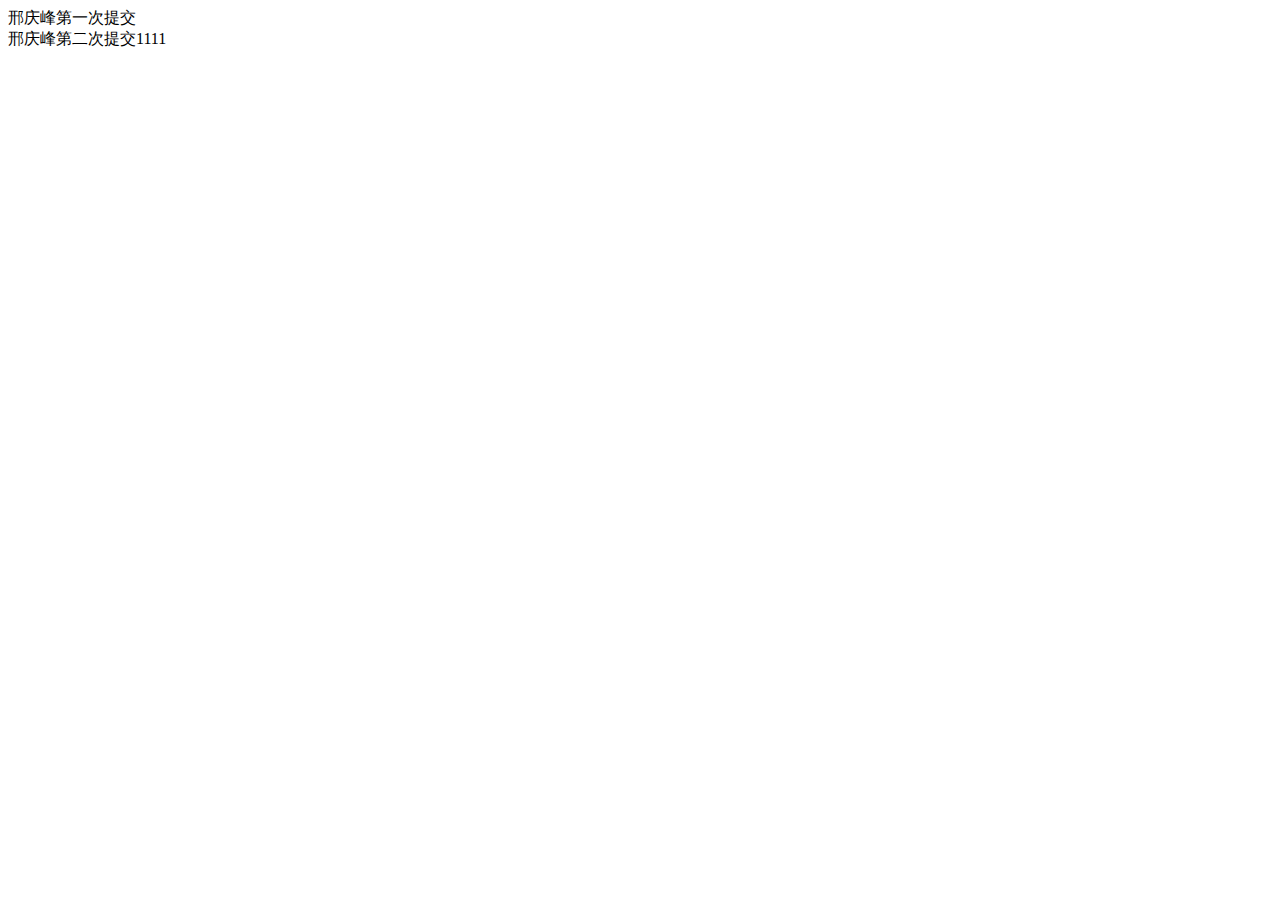
<file: index.html>
<!DOCTYPE html>
<html lang="en">

<head>
    <meta charset="UTF-8">
    <meta http-equiv="X-UA-Compatible" content="IE=edge">
    <meta name="viewport" content="width=device-width, initial-scale=1.0">
    <title>Document</title>
</head>

<body>
    <div>邢庆峰第一次提交</div>
    <div>邢庆峰第二次提交1111</div>
</body>

</html>
</file>
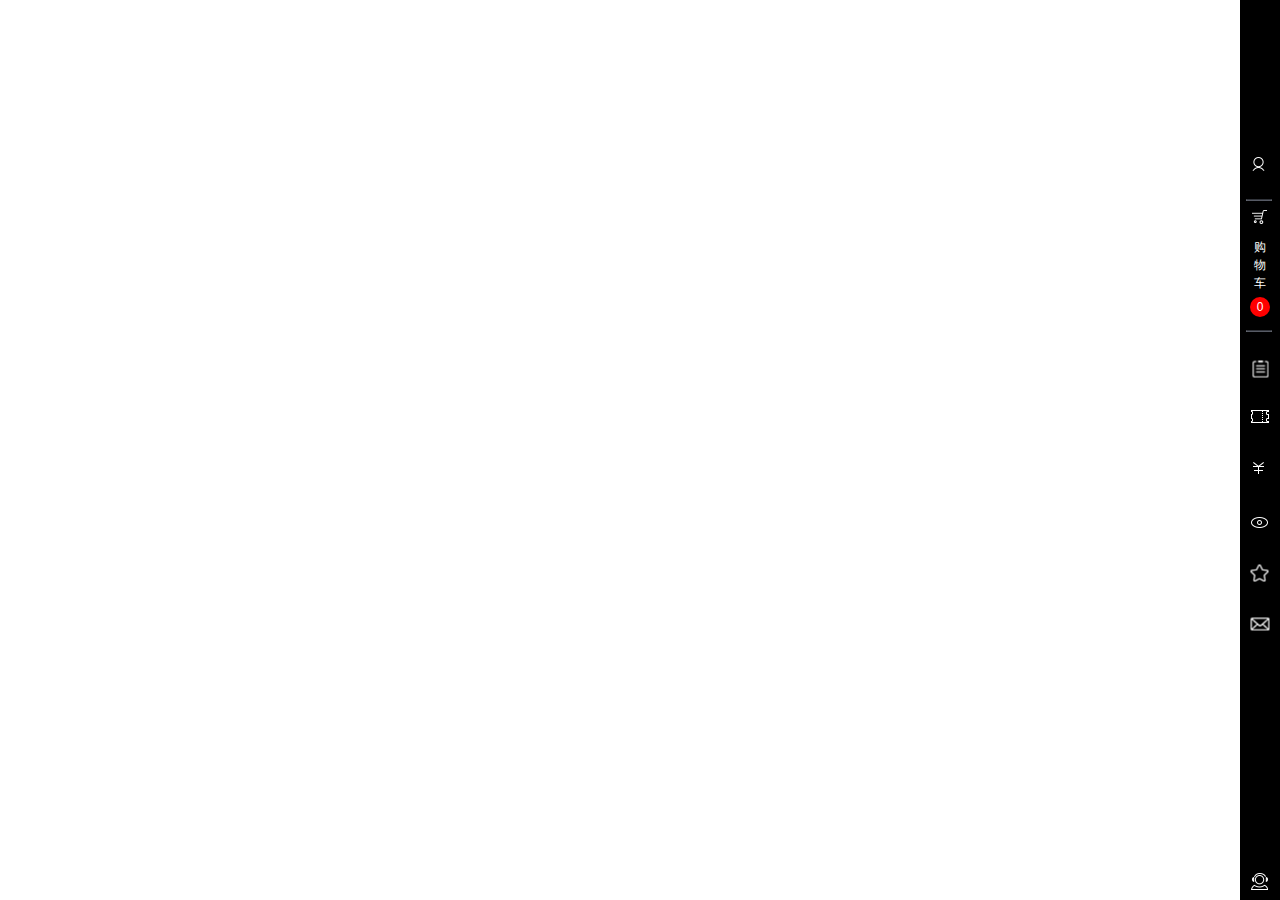
<file: aside.html>
<!DOCTYPE html>
<html lang="en">

<head>
    <meta charset="UTF-8">
    <meta name="viewport" content="width=device-width, initial-scale=1.0">
    <title>大商创 - 大商创演示 - 大商创演示站【官网】</title>
    <link rel="shortcut icon" href="images/favicon.ico">
    <link rel="stylesheet" href="css/base1.css">
    <link rel="stylesheet" href="fonts/iconfont.css">
    <link rel="stylesheet" href="css/aside.css">
    <script src="js/jquery-3.4.1.js"></script>
</head>

<body>
    <!-- 侧边栏部分 -->
    <aside class="aside-warp">
        <!-- 左边黑色部分 -->
        <div class="aside-left">
            <ul class="aside-content">
                <!-- 用户 -->
                <li class="aside-user">
                    <a href="javascript:;">
                        <i></i>
                    </a>
                    <div class="aside-user-info">
                        <div class="userInfo">
                            <img src="images/user.jpg" alt="">
                            <div class="user-text">
                                <p>用户名：暂无</p>
                                <p>级别：暂无</p>
                            </div>
                        </div>
                        <div class="btns">
                            <button>我的订单</button>
                            <button>我的收藏</button>
                        </div>
                    </div>

                </li>
                <!-- 购物车 -->
                <li class="shopCart">
                    <a href="javascript:;">
                        <i></i>
                        <p>购物车
                            <span>0</span>
                        </p>
                    </a>
                </li>
                <!-- 我的订单 -->
                <li class="order">
                    <a href="javascript:;">
                        <i></i>
                    </a>
                    <div class="order-text"><a href="javascript:;">我的订单</a></div>
                </li>
                <!-- 优惠卷 -->
                <li class="discount">
                    <a href="javascript:;">
                        <i></i>
                    </a>
                    <div class="discount-text"><a href="javascript:;">优惠券</a></div>
                </li>
                <!-- 我的资产 -->
                <li class="property">
                    <a href="javascript:;">
                        <i></i>
                    </a>
                    <div class="property-text"><a href="javascript:;">我的资产</a></div>
                </li>
                <!-- 我的足迹 -->
                <li class="footprint">
                    <a href="javascript:;">
                        <i></i>
                    </a>
                    <div class="footprint-text"><a href="javascript:;">我的足迹</a></div>
                </li>
                <!-- 我的收藏 -->
                <li class="collect">
                    <a href="javascript:;">
                        <i></i>
                    </a>
                    <div class="collect-text"><a href="javascript:;">我的收藏</a></div>
                </li>
                <!-- 邮箱订阅 -->
                <li class="mailbox">
                    <a href="javascript:;">
                        <i></i>
                    </a>
                    <div class="mailbox-text"><a href="javascript:;">邮箱订阅</a></div>
                </li>
            </ul>
            <!-- 客服中心 -->
            <div class="aside-content-bottom">
                <div class="service">
                    <a href="javascript:;">
                        <i></i>
                    </a>
                    <div class="service-text"><a href="javascript:;">客服中心</a></div>
                </div>
                <div class="backTop">
                    <a href="javascript:;">
                        <i></i>
                    </a>
                </div>
            </div>
            <!-- 邮箱订阅底部栏 -->
            <div class="mail-bottom">
                <div class="mail-bottom-box">
                    <input type="text" placeholder="请输入您的邮箱账号">
                    <div class="btns">
                        <div class="subscription">订阅</div>
                        <div class="unsubscribe">退订</div>
                    </div>
                </div>
            </div>
        </div>
        <!-- 右侧隐藏部分 -->

        <div class="aside-right">
            <!-- 我的足迹 -->
            <div class="aside-right-title">
                <h3>我的足迹</h3>
                <i class="btn"></i>
            </div>
            <div class="aside-right-content">
                <div class="text">空空如也~</div>
            </div>
        </div>
        <div class="aside-right-goods">
            <!-- 购物车 -->
            <div class="aside-right-title">
                <h3>购物车</h3>
                <i class="btn"></i>
            </div>
            <div class="aside-right-content">
                <div class="text">
                    <img src="images/cart-nogoods.png" alt=""> 购物车空空的，赶快去挑选心仪的商品吧~
                    <a href="#">去首页看看</a>
                </div>
            </div>
            <div class="goods-price">
                <div>
                    <p>共有<span>0</span>件商品 <strong>0.00</strong> </p>
                </div>
                <a href="shopcar.html" class="goPay">
                        去购物车结算
                    </a>
            </div>
        </div>
        <!-- 蒙版 -->
        <div class="mark"></div>
        <div class="aside-login-box">
            <!-- 提示登录 -->
            <div class="aside-login">
                <div class="btn"></div>
                <div class="title">您尚未登录!</div>
                <div class="top-text">
                    <h3 class="text-top">用第三方账号直接登录</h3>
                    <div class="QQ"><i class="iconfont icon-QQ"></i></div>
                    <h3 class="text-bottom">账号登录</h3>
                </div>
                <form action="" class="formLogin">
                    <div class="formInfo">
                        <i class="iconfont icon-name"></i>
                        <input type="text" placeholder="用户名/邮箱/手机">
                    </div>
                    <div class="formInfo">
                        <i class="iconfont icon-wodemima"></i>
                        <input type="password" placeholder="密码">
                    </div>
                    <div class="formInfo">
                        <i class="iconfont icon-yanzhengma"></i>
                        <input type="text" placeholder="验证码">
                        <img src="images/yzm1.png" class="yzm active">
                        <img src="images/yzm2.png" class="yzm">
                        <img src="images/yzm3.png" class="yzm">
                        <img src="images/yzm4.png" class="yzm">
                        <img src="images/yzm5.png" class="yzm">
                    </div>
                    <div class="item">
                        <input type="checkbox" name="remember">
                        <label for="remember" class="lab">请保存我这次的登录信息。</label>
                    </div>
                    <div class="bottom">
                        <button>登&emsp;录</button>
                        <span>忘记密码？</span>
                        <span> <a href="post.html" style="color:#F42828">立即注册</a></span>
                    </div>
                </form>
            </div>
        </div>
    </aside>
    <script src="js/aside.js"></script>
</body>

</html>
</file>
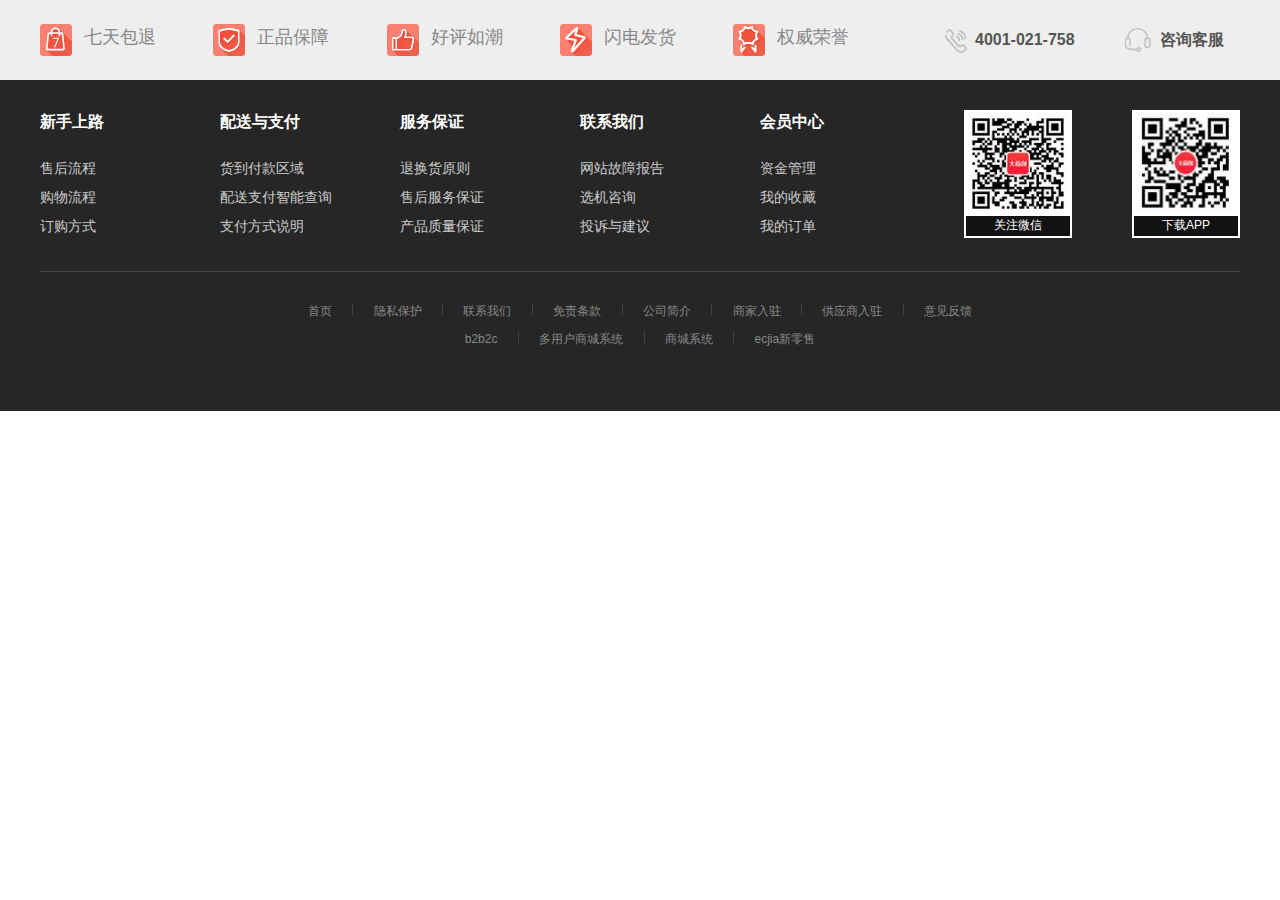
<file: footer.html>
<!DOCTYPE html>
<html lang="en">

<head>
    <meta charset="UTF-8">
    <meta http-equiv="X-UA-Compatible" content="IE=edge">
    <meta name="viewport" content="width=device-width, initial-scale=1.0">
    <title>Document</title>
    <link rel="stylesheet" href="css/base1.css">
    <link rel="stylesheet" href="css/footer.css">
</head>

<body>
    <footer style="width: 100%;">
        <!-- 白色区域 -->
        <div class="footer-top">
            <div class="layer">
                <ul class="fl">
                    <li>
                        <i></i>
                        <span>七天包退</span>
                    </li>
                    <li>
                        <i></i>
                        <span>正品保障</span>
                    </li>
                    <li>
                        <i></i>
                        <span>好评如潮</span>
                    </li>
                    <li>
                        <i></i>
                        <span>闪电发货</span>
                    </li>
                    <li>
                        <i></i>
                        <span>权威荣誉</span>
                    </li>
                </ul>
                <div class="footer-top-right fr">
                    <p>
                        <i></i>
                        <span>4001-021-758</span>
                    </p>
                    <p>
                        <i></i>
                        <span>咨询客服</span>
                    </p>
                </div>
            </div>
        </div>

        <!-- 尾巴中部 -->
        <div class="footer-center">
            <div class="fnc-warp layer clearfix">
                <!-- 列表 -->
                <div class="help-list fl">
                    <div class="help-item">
                        <h3>新手上路</h3>
                        <ul>
                            <li><a href="#">售后流程</a></li>
                            <li><a href="#">购物流程</a></li>
                            <li><a href="#">订购方式</a></li>
                        </ul>
                    </div>
                    <div class="help-item">
                        <h3>配送与支付</h3>
                        <ul>
                            <li><a href="#">货到付款区域</a></li>
                            <li><a href="#">配送支付智能查询</a></li>
                            <li><a href="#">支付方式说明</a></li>
                        </ul>
                    </div>
                    <div class="help-item">
                        <h3>服务保证</h3>
                        <ul>
                            <li><a href="#">退换货原则</a></li>
                            <li><a href="#">售后服务保证</a></li>
                            <li><a href="#">产品质量保证</a></li>
                        </ul>
                    </div>
                    <div class="help-item">
                        <h3>联系我们</h3>
                        <ul>
                            <li><a href="#">网站故障报告</a></li>
                            <li><a href="#">选机咨询</a></li>
                            <li><a href="#">投诉与建议</a></li>
                        </ul>
                    </div>
                    <div class="help-item">
                        <h3>会员中心</h3>
                        <ul>
                            <li><a href="#">资金管理</a></li>
                            <li><a href="#">我的收藏</a></li>
                            <li><a href="#">我的订单</a></li>
                        </ul>
                    </div>
                </div>

                <!-- 二维码 -->
                <div class="qr-code fr">
                    <!-- 微信二维码 -->
                    <div class="qr-item fl">
                        <div class="code_img"><img src="images/ecjia_qrcode.jpg"></div>
                        <div class="text">关注微信</div>
                    </div>
                    <!-- APP二维码 -->
                    <div class="qr-item fr">
                        <div class="code_img"><img src="images/ectouch_qrcode.jpg"></div>
                        <div class="text">下载APP</div>
                    </div>
                </div>
            </div>
        </div>
        <!-- 尾巴底部 -->
        <div class="footer-bot">
            <div class="layer clearfix">
                <!-- 第一行 -->
                <p class="copyright_links">
                    <a href="#">首页</a>
                    <span></span>
                    <a href="#">隐私保护</a>
                    <span></span>
                    <a href="#">联系我们</a>
                    <span></span>
                    <a href="#">免责条款</a>
                    <span></span>
                    <a href="#">公司简介</a>
                    <span></span>
                    <a href="#">商家入驻</a>
                    <span></span>
                    <a href="#">供应商入驻</a>
                    <span></span>
                    <a href="#">意见反馈</a>
                </p>
                <!-- 第二行 -->
                <p class="copyright_links">
                    <a href="#">b2b2c</a>
                    <span></span>
                    <a href="#">多用户商城系统</a>
                    <span></span>
                    <a href="#">商城系统</a>
                    <span></span>
                    <a href="#">ecjia新零售</a>
                </p>
                <p class="copyright_auth clearfix">&nbsp;</p>
            </div>
        </div>
    </footer>
</body>

</html>
</file>
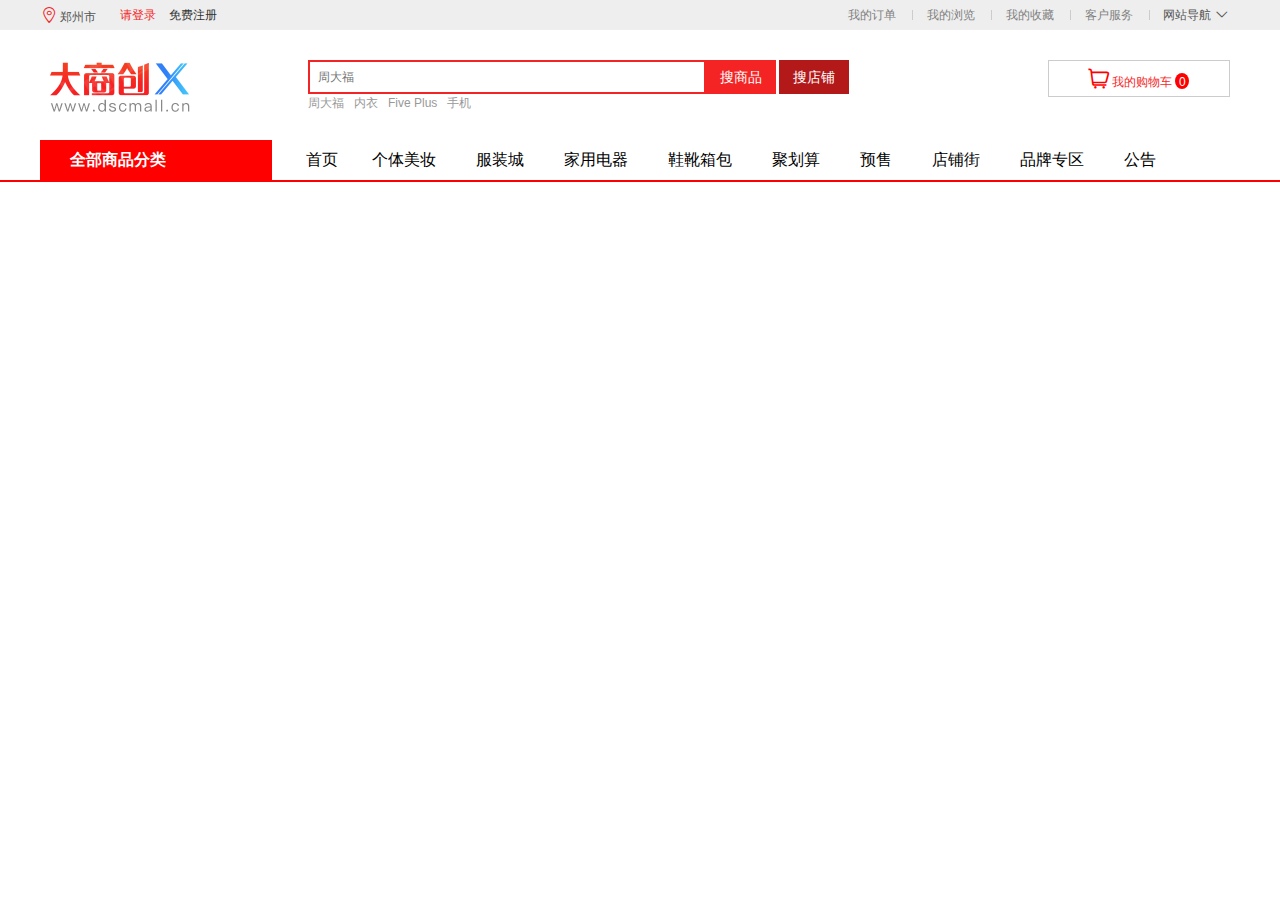
<file: header.html>
<!DOCTYPE html>
<html lang="en">

<head>
    <meta charset="UTF-8">
    <meta http-equiv="X-UA-Compatible" content="IE=edge">
    <meta name="viewport" content="width=device-width, initial-scale=1.0">
    <title>Document</title>
    <link rel="stylesheet" href="css/base1.css">
    <link rel="stylesheet" href="css/header.css">
    <link rel="stylesheet" href="fonts/iconfont.css">
    <script src="js/jquery-3.4.1.js"></script>
</head>

<body>
    <header class="header">
        <div class="header-topNav">
            <div class="header-top">
                <div class="fl header-top-left">
                    <div class="header-icon   fl">
                        <i class="iconfont .icon-weizhi red">&#xe61b;</i>
                        <span>郑州市</span>
                        <div class="header-zen"></div>
                    </div>
                    <!-- 位置搜索 -->
                    <div class="header-location">
                        <div class="header-hot">
                            <a href="#">苏州市</a>
                            <a href="#">北京市</a>
                            <a href="#">天津市</a>
                            <a href="#">上海市</a>
                        </div>
                        <div class="header-letter">
                            <a href="#" data-letter="A">A</a>
                            <a href="#" data-letter="B">B</a>
                            <a href="#" data-letter="C">C</a>
                            <a href="#" data-letter="D">D</a>
                            <a href="#" data-letter="E">E</a>
                            <a href="#" data-letter="F">F</a>
                            <a href="#" data-letter="G">G</a>
                            <a href="#" data-letter="H">H</a>
                            <a href="#" data-letter="J">J</a>
                            <a href="#" data-letter="K">K</a>
                            <a href="#" data-letter="L">L</a>
                            <a href="#" data-letter="M">M</a>
                            <a href="#" data-letter="N">N</a>
                            <a href="#" data-letter="P">P</a>
                            <a href="#" data-letter="Q">Q</a>
                            <a href="#" data-letter="R">R</a>
                            <a href="#" data-letter="S">S</a>
                            <a href="#" data-letter="T">T</a>
                            <a href="#" data-letter="W">W</a>
                            <a href="#" data-letter="X">X</a>
                            <a href="#" data-letter="Y">Y</a>
                            <a href="#" data-letter="Z">Z</a>
                        </div>
                        <div class="header-scrollboty">
                            <div class="header-allList fl">
                                <ul id="header-lists">
                                    <li>
                                        <em data-name="A">A</em>
                                        <div class="header-item-city">
                                            <a href="#">安庆市</a>
                                            <a href="#">安阳市</a>
                                            <a href="#">安康市</a>
                                            <a href="#">安顺市</a>
                                            <a href="#">澳门</a>
                                        </div>
                                    </li>
                                    <li>
                                        <em data-name="B">B</em>
                                        <div class="header-item-city">
                                            <a href="#">安庆市</a>
                                            <a href="#">安阳市</a>
                                            <a href="#">安康市</a>
                                            <a href="#">安顺市</a>
                                            <a href="#">澳门</a>
                                        </div>
                                    </li>
                                    <li>
                                        <em data-name="C">C</em>
                                        <div class="header-item-city">
                                            <a href="#">安庆市</a>
                                            <a href="#">安阳市</a>
                                            <a href="#">安康市</a>
                                            <a href="#">安顺市</a>
                                            <a href="#">澳门</a>
                                        </div>
                                    </li>
                                    <li>
                                        <em data-name="D">D</em>
                                        <div class="header-item-city">
                                            <a href="#">安庆市</a>
                                            <a href="#">安阳市</a>
                                            <a href="#">安康市</a>
                                            <a href="#">安顺市</a>
                                            <a href="#">澳门</a>
                                        </div>
                                    </li>
                                    <li>
                                        <em data-name="E">E</em>
                                        <div class="header-item-city">
                                            <a href="#">安庆市</a>
                                            <a href="#">安阳市</a>
                                            <a href="#">安康市</a>
                                            <a href="#">安顺市</a>
                                            <a href="#">澳门</a>
                                        </div>
                                    </li>
                                    <li>
                                        <em data-name="F">F</em>
                                        <div class="header-item-city">
                                            <a href="#">安庆市</a>
                                            <a href="#">安阳市</a>
                                            <a href="#">安康市</a>
                                            <a href="#">安顺市</a>
                                            <a href="#">澳门</a>
                                        </div>
                                    </li>
                                    <li>
                                        <em data-name="G">G</em>
                                        <div class="header-item-city">
                                            <a href="#">安庆市</a>
                                            <a href="#">安阳市</a>
                                            <a href="#">安康市</a>
                                            <a href="#">安顺市</a>
                                            <a href="#">澳门</a>
                                        </div>
                                    </li>
                                    <li>
                                        <em data-name="H">H</em>
                                        <div class="header-item-city">
                                            <a href="#">安庆市</a>
                                            <a href="#">安阳市</a>
                                            <a href="#">安康市</a>
                                            <a href="#">安顺市</a>
                                            <a href="#">澳门</a>
                                        </div>
                                    </li>
                                    <li>
                                        <em data-name="J">J</em>
                                        <div class="header-item-city">
                                            <a href="#">安庆市</a>
                                            <a href="#">安阳市</a>
                                            <a href="#">安康市</a>
                                            <a href="#">安顺市</a>
                                            <a href="#">澳门</a>
                                        </div>
                                    </li>
                                    <li>
                                        <em data-name="K">K</em>
                                        <div class="header-item-city">
                                            <a href="#">安庆市</a>
                                            <a href="#">安阳市</a>
                                            <a href="#">安康市</a>
                                            <a href="#">安顺市</a>
                                            <a href="#">澳门</a>
                                        </div>
                                    </li>
                                    <li>
                                        <em data-name="L">L</em>
                                        <div class="header-item-city">
                                            <a href="#">安庆市</a>
                                            <a href="#">安阳市</a>
                                            <a href="#">安康市</a>
                                            <a href="#">安顺市</a>
                                            <a href="#">澳门</a>
                                        </div>
                                    </li>
                                    <li>
                                        <em data-name="M">M</em>
                                        <div class="header-item-city">
                                            <a href="#">安庆市</a>
                                            <a href="#">安阳市</a>
                                            <a href="#">安康市</a>
                                            <a href="#">安顺市</a>
                                            <a href="#">澳门</a>
                                        </div>
                                    </li>
                                    <li>
                                        <em data-name="N">N</em>
                                        <div class="header-item-city">
                                            <a href="#">安庆市</a>
                                            <a href="#">安阳市</a>
                                            <a href="#">安康市</a>
                                            <a href="#">安顺市</a>
                                            <a href="#">澳门</a>
                                        </div>
                                    </li>
                                    <li>
                                        <em data-name="P">P</em>
                                        <div class="header-item-city">
                                            <a href="#">安庆市</a>
                                            <a href="#">安阳市</a>
                                            <a href="#">安康市</a>
                                            <a href="#">安顺市</a>
                                            <a href="#">澳门</a>
                                        </div>
                                    </li>
                                    <li>
                                        <em data-name="Q">Q</em>
                                        <div class="header-item-city">
                                            <a href="#">安庆市</a>
                                            <a href="#">安阳市</a>
                                            <a href="#">安康市</a>
                                            <a href="#">安顺市</a>
                                            <a href="#">澳门</a>
                                        </div>
                                    </li>
                                    <li>
                                        <em data-name="R">R</em>
                                        <div class="header-item-city">
                                            <a href="#">安庆市</a>
                                            <a href="#">安阳市</a>
                                            <a href="#">安康市</a>
                                            <a href="#">安顺市</a>
                                            <a href="#">澳门</a>
                                        </div>
                                    </li>
                                    <li>
                                        <em data-name="S">S</em>
                                        <div class="header-item-city">
                                            <a href="#">安庆市</a>
                                            <a href="#">安阳市</a>
                                            <a href="#">安康市</a>
                                            <a href="#">安顺市</a>
                                            <a href="#">澳门</a>
                                        </div>
                                    </li>
                                    <li>
                                        <em data-name="T">T</em>
                                        <div class="header-item-city">
                                            <a href="#">安庆市</a>
                                            <a href="#">安阳市</a>
                                            <a href="#">安康市</a>
                                            <a href="#">安顺市</a>
                                            <a href="#">澳门</a>
                                        </div>
                                    </li>
                                    <li>
                                        <em data-name="W">W</em>
                                        <div class="header-item-city">
                                            <a href="#">安庆市</a>
                                            <a href="#">安阳市</a>
                                            <a href="#">安康市</a>
                                            <a href="#">安顺市</a>
                                            <a href="#">澳门</a>
                                        </div>
                                    </li>
                                    <li>
                                        <em data-name="X">X</em>
                                        <div class="header-item-city">
                                            <a href="#">安庆市</a>
                                            <a href="#">安阳市</a>
                                            <a href="#">安康市</a>
                                            <a href="#">澳门</a>
                                        </div>
                                    </li>
                                    <li>
                                        <em data-name="Y">Y</em>
                                        <div class="header-item-city">
                                            <a href="#">安庆市</a>
                                            <a href="#">安阳市</a>
                                            <a href="#">安康市</a>
                                        </div>
                                    </li>
                                    <li>
                                        <em data-name="Z">Z</em>
                                        <div class="header-item-city">
                                            <a href="#">郑州市</a>
                                            <a href="#" class="city-selected">周口市</a>
                                            <a href="#">驻马店市</a>
                                        </div>
                                    </li>
                                </ul>
                            </div>
                            <div class="header-scorllBar">
                                <p class="header-bar"></p>
                            </div>
                        </div>
                    </div>

                    <div class="fl header-enter">
                        <span class="red"><a href="#" class="red">请登录</a> </span>
                        <span><a href="#" class="log">免费注册</a> </span>
                    </div>
                </div>
                <ul class="fr header-top-right">
                    <li><a href="#">我的订单</a></li>
                    <li class="header-spacer"></li>
                    <li><a href="#">我的浏览</a></li>
                    <li class="header-spacer"></li>
                    <li><a href="#">我的收藏</a></li>
                    <li class="header-spacer"></li>
                    <li><a href="#">客户服务</a></li>
                    <li class="header-spacer"></li>
                    <li class="header-for">
                        网站导航<i class="iconfont .icon-down">&#xe600;</i>
                        <div class="header-dorpdown1">
                            <div class="header-fore-white"></div>
                            <dl class="header-fore1 fl">
                                <dt>特色主题</dt>
                                <dd><a href="#">家用电器</a></dd>
                                <dd><a href="#">男装女装</a></dd>
                                <dd><a href="#">鞋靴箱包</a></dd>
                            </dl>
                            <dl class="header-fore2 fl">
                                <dt>促销活动</dt>
                                <dd><a href="#">拍卖活动</a></dd>
                                <dd><a href="#">共创商品</a></dd>
                                <dd><a href="#">积分商城</a></dd>
                                <dd><a href="#">CMS频道</a></dd>
                                <dd><a href="#">优惠活动</a></dd>
                                <dd><a href="#">超值礼包</a></dd>
                                <dd><a href="#">优惠券</a></dd>
                                <dd><a href="#">礼品卡</a></dd>
                                <dd><a href="#">预售商品</a></dd>
                            </dl>
                        </div>
                    </li>
                </ul>
            </div>
        </div>
        <div class="header-nav">
            <div class="header-nav-top">
                <div class="header-logo fl ">
                    <a href="index.html"><img src="images/shop_logo.gif" alt=""></a>

                </div>
                <div class="header-search fl">
                    <form action="">
                        <input type="text" placeholder="周大福">
                        <button>搜商品</button>
                        <button>搜店铺</button>
                    </form>
                    <ul>
                        <li>
                            <a href="#">周大福</a>
                        </li>
                        <li>
                            <a href="#">内衣</a>
                        </li>
                        <li>
                            <a href="#">Five Plus</a>
                        </li>
                        <li>
                            <a href="#">手机</a>
                        </li>
                    </ul>
                </div>
                <div class="header-shopping fr">
                    <a href="#">
                        <i class="iconfont .icon-03" id="icon-font">&#xe7bd;</i>
                        <span class="red">我的购物车</span>
                        <em class="em-bord">0</em>
                    </a>
                </div>
                <div class="header-dorpdown">
                    <div class="header-noggods">
                        <img src="images/cart-nogoods.png" class="fl" alt="">
                        <span>购物车中还没有商品，赶紧选购吧！</span>
                    </div>
                    <div class="header-white"></div>
                </div>
            </div>
            <div class="header-nav-buttom">
                <div class="header-cat"><a>全部商品分类</a></div>
                <!-- 全部商品下的tab切换  -->

                <div class="header-max-nav ">
                    <ul>
                        <li><a href="">首页</a></li>
                        <li><a href="">个体美妆</a></li>
                        <li><a href="">服装城</a></li>
                        <li><a href="">家用电器</a></li>
                        <li><a href="">鞋靴箱包</a></li>
                        <li><a href="">聚划算</a></li>
                        <li><a href="">预售</a></li>
                        <li><a href="">店铺街</a></li>
                        <li><a href="">品牌专区</a></li>
                        <li><a href="">公告</a></li>
                    </ul>
                </div>
            </div>
        </div>
    </header>
    <script src="js/header.js"></script>
</body>

</html>
</file>
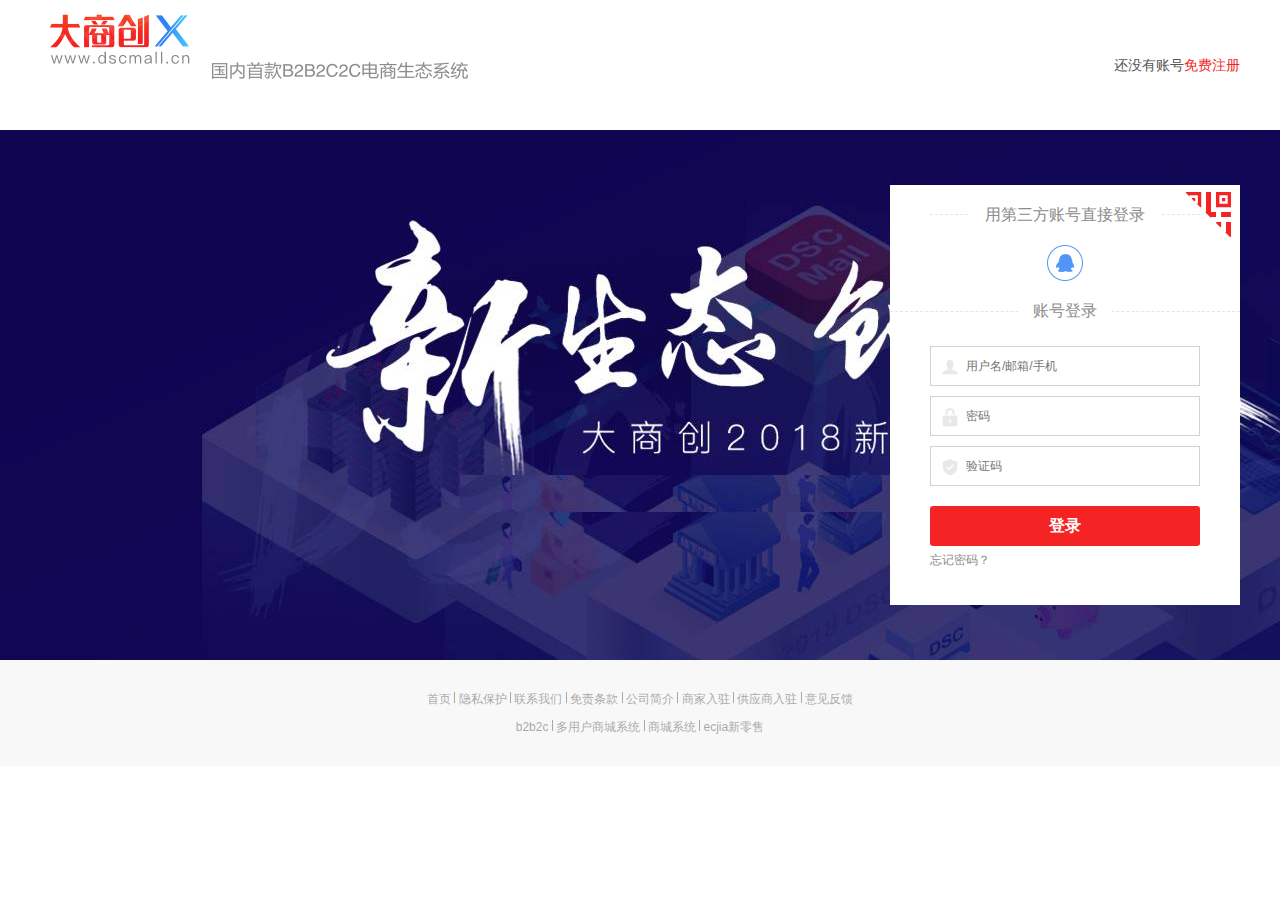
<file: record.html>
<!DOCTYPE html>
<html lang="en">

<head>
    <meta charset="UTF-8">
    <meta http-equiv="X-UA-Compatible" content="IE=edge">
    <meta name="viewport" content="width=device-width, initial-scale=1.0">
    <title>Document</title>
    <link rel="stylesheet" href="css/record.css">
    <link rel="stylesheet" href="css/base1.css">
    <script src="js/jquery-3.4.1.min.js"></script>
    <script src="js/recprd.js"></script>
</head>

<body>
    <div class="login">
        <div class="login-header">
            <div class="layer">
                <div class="logo-header fl">
                    <a href="index.html" class="fl">
                        <img src="./images/shop_logo.gif" alt="">
                    </a>

                    <span></span>
                </div>
                <div class="loginright fr">
                    <span>还没有账号</span><a href="post.html">免费注册</a>
                </div>
            </div>
        </div>

        <div class="container">
            <div class="layer login-cow">
                <div class="login-list fr">
                    <div class="header-title">
                        <div class="login-tit">
                            <h3>用第三方账号直接登录</h3>
                            <span></span>
                        </div>
                        <div class="login-switch">
                            <i class="iconfont font01">&#xe696;</i>
                            <div></div>
                        </div>
                        <div class="login-third">
                            <a href="#"></a>
                        </div>
                    </div>

                    <div class="tit">
                        <h3>账号登录</h3>
                        <span></span>
                    </div>
                    <div class="login-contain">
                        <div class="arter">
                        </div>
                        <div class="item">
                            <i class="iconfont">&#xe612;</i>
                            <input type="text" placeholder="用户名/邮箱/手机">
                        </div>
                        <div class="item">
                            <i class="iconfont">&#xe642;</i>
                            <input type="password" name="" id="" placeholder="密码">
                        </div>
                        <div class="item">
                            <i class="iconfont">&#xe641;</i>
                            <input type="text" placeholder="验证码">
                        </div>
                        <button class="btn">登录</button>
                        <div class="foot"><a href="#" class="wang">忘记密码？</a></div>

                    </div>
                </div>
            </div>
        </div>
        <!-- 底部 -->
        <div class="footer-bot">
            <div class="layer clearfix">
                <!-- 第一行 -->
                <p class="copyright_links">
                    <a href="index.html">首页</a>
                    <span></span>
                    <a href="#">隐私保护</a>
                    <span></span>
                    <a href="#">联系我们</a>
                    <span></span>
                    <a href="#">免责条款</a>
                    <span></span>
                    <a href="#">公司简介</a>
                    <span></span>
                    <a href="#">商家入驻</a>
                    <span></span>
                    <a href="#">供应商入驻</a>
                    <span></span>
                    <a href="#">意见反馈</a>
                </p>
                <!-- 第二行 -->
                <p class="copyright_links">
                    <a href="#">b2b2c</a>
                    <span></span>
                    <a href="#">多用户商城系统</a>
                    <span></span>
                    <a href="#">商城系统</a>
                    <span></span>
                    <a href="#">ecjia新零售</a>
                </p>
            </div>
        </div>
    </div>
</body>

</html>
</file>
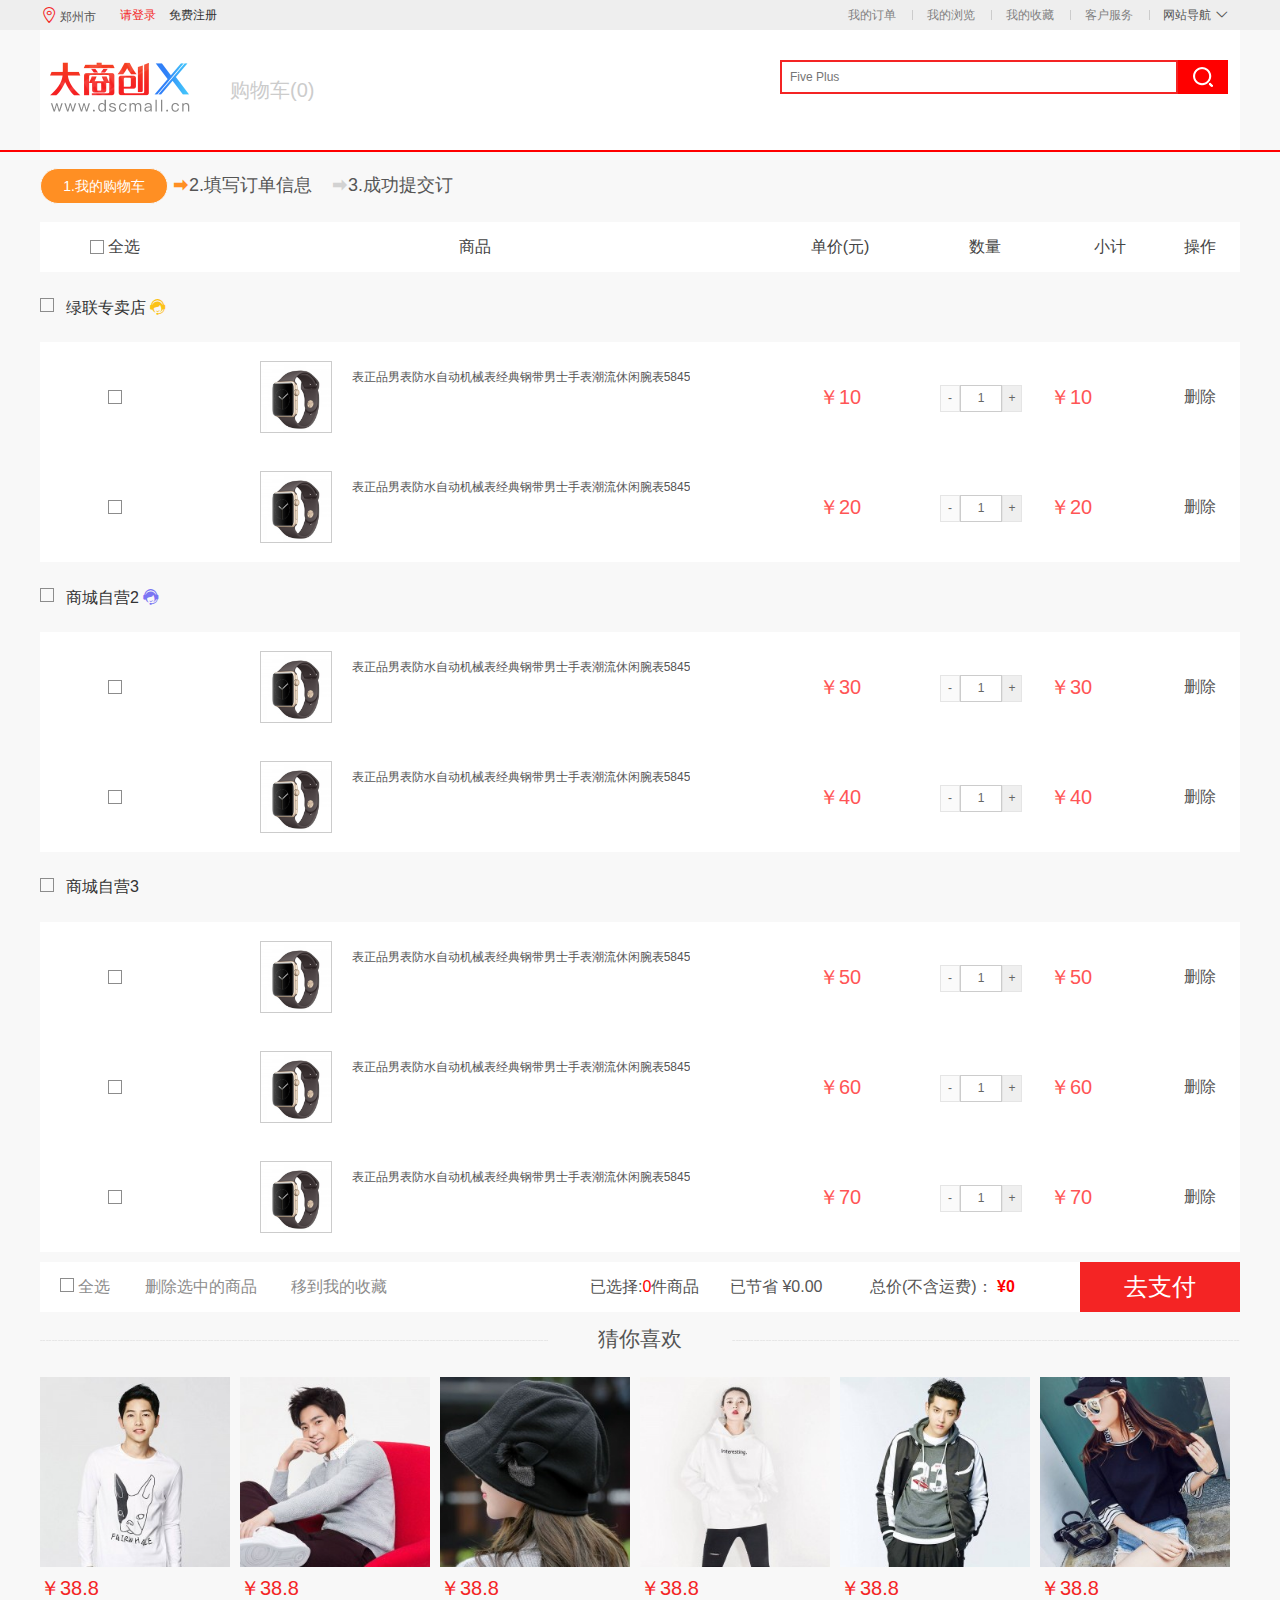
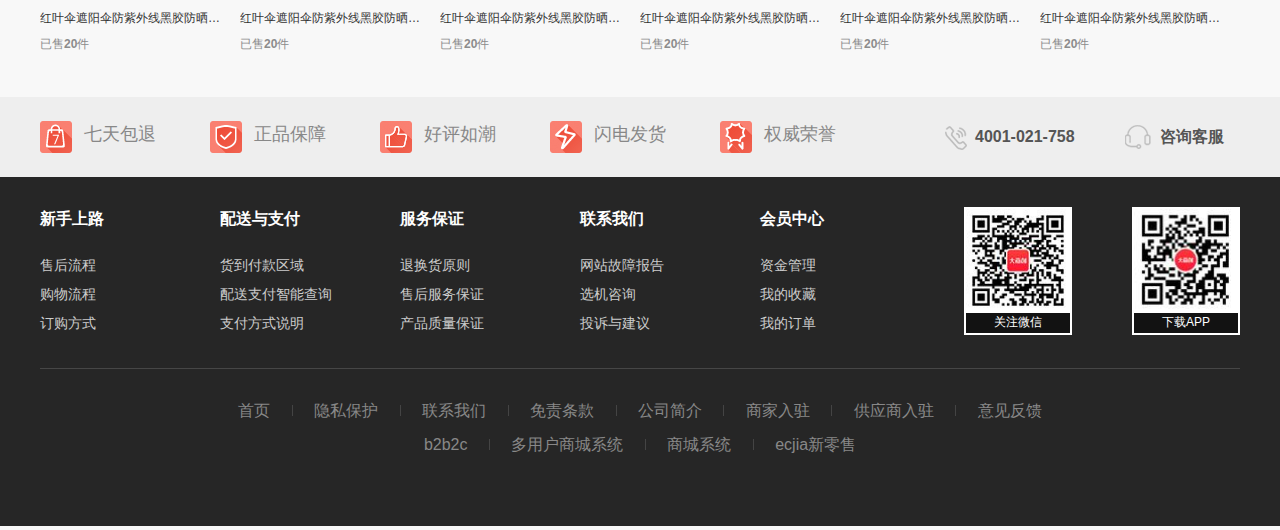
<file: shapr.html>
<!DOCTYPE html>
<html lang="en">

<head>
    <meta charset="UTF-8">
    <meta name="viewport" content="width=device-width, initial-scale=1.0">
    <title>Document</title>
    <link rel="stylesheet" href="css/base1.css">
    <link rel="stylesheet" href="css/shapr.css">
    <link rel="stylesheet" href="css/header.css">
    <link rel="stylesheet" href="css/footer.css">
    <link rel="stylesheet" href="fonts/iconfont.css">
    <script src="js/jquery-3.4.1.js"></script>
</head>

<body>
    <header class="header ter">
        <div class="header-topNav">
            <div class="header-top">
                <div class="fl header-top-left">
                    <div class="header-icon   fl">
                        <i class="iconfont .icon-weizhi red">&#xe61b;</i>
                        <span>郑州市</span>
                        <div class="header-zen"></div>
                    </div>
                    <!-- 位置搜索 -->
                    <div class="header-location">
                        <div class="header-hot">
                            <a href="#">苏州市</a>
                            <a href="#">北京市</a>
                            <a href="#">天津市</a>
                            <a href="#">上海市</a>
                        </div>
                        <div class="header-letter">
                            <a href="#" data-letter="A">A</a>
                            <a href="#" data-letter="B">B</a>
                            <a href="#" data-letter="C">C</a>
                            <a href="#" data-letter="D">D</a>
                            <a href="#" data-letter="E">E</a>
                            <a href="#" data-letter="F">F</a>
                            <a href="#" data-letter="G">G</a>
                            <a href="#" data-letter="H">H</a>
                            <a href="#" data-letter="J">J</a>
                            <a href="#" data-letter="K">K</a>
                            <a href="#" data-letter="L">L</a>
                            <a href="#" data-letter="M">M</a>
                            <a href="#" data-letter="N">N</a>
                            <a href="#" data-letter="P">P</a>
                            <a href="#" data-letter="Q">Q</a>
                            <a href="#" data-letter="R">R</a>
                            <a href="#" data-letter="S">S</a>
                            <a href="#" data-letter="T">T</a>
                            <a href="#" data-letter="W">W</a>
                            <a href="#" data-letter="X">X</a>
                            <a href="#" data-letter="Y">Y</a>
                            <a href="#" data-letter="Z">Z</a>
                        </div>
                        <div class="header-scrollboty">
                            <div class="header-allList fl">
                                <ul id="header-lists">
                                    <li>
                                        <em data-name="A">A</em>
                                        <div class="header-item-city">
                                            <a href="#">安庆市</a>
                                            <a href="#">安阳市</a>
                                            <a href="#">安康市</a>
                                            <a href="#">安顺市</a>
                                            <a href="#">澳门</a>
                                        </div>
                                    </li>
                                    <li>
                                        <em data-name="B">B</em>
                                        <div class="header-item-city">
                                            <a href="#">安庆市</a>
                                            <a href="#">安阳市</a>
                                            <a href="#">安康市</a>
                                            <a href="#">安顺市</a>
                                            <a href="#">澳门</a>
                                        </div>
                                    </li>
                                    <li>
                                        <em data-name="C">C</em>
                                        <div class="header-item-city">
                                            <a href="#">安庆市</a>
                                            <a href="#">安阳市</a>
                                            <a href="#">安康市</a>
                                            <a href="#">安顺市</a>
                                            <a href="#">澳门</a>
                                        </div>
                                    </li>
                                    <li>
                                        <em data-name="D">D</em>
                                        <div class="header-item-city">
                                            <a href="#">安庆市</a>
                                            <a href="#">安阳市</a>
                                            <a href="#">安康市</a>
                                            <a href="#">安顺市</a>
                                            <a href="#">澳门</a>
                                        </div>
                                    </li>
                                    <li>
                                        <em data-name="E">E</em>
                                        <div class="header-item-city">
                                            <a href="#">安庆市</a>
                                            <a href="#">安阳市</a>
                                            <a href="#">安康市</a>
                                            <a href="#">安顺市</a>
                                            <a href="#">澳门</a>
                                        </div>
                                    </li>
                                    <li>
                                        <em data-name="F">F</em>
                                        <div class="header-item-city">
                                            <a href="#">安庆市</a>
                                            <a href="#">安阳市</a>
                                            <a href="#">安康市</a>
                                            <a href="#">安顺市</a>
                                            <a href="#">澳门</a>
                                        </div>
                                    </li>
                                    <li>
                                        <em data-name="G">G</em>
                                        <div class="header-item-city">
                                            <a href="#">安庆市</a>
                                            <a href="#">安阳市</a>
                                            <a href="#">安康市</a>
                                            <a href="#">安顺市</a>
                                            <a href="#">澳门</a>
                                        </div>
                                    </li>
                                    <li>
                                        <em data-name="H">H</em>
                                        <div class="header-item-city">
                                            <a href="#">安庆市</a>
                                            <a href="#">安阳市</a>
                                            <a href="#">安康市</a>
                                            <a href="#">安顺市</a>
                                            <a href="#">澳门</a>
                                        </div>
                                    </li>
                                    <li>
                                        <em data-name="J">J</em>
                                        <div class="header-item-city">
                                            <a href="#">安庆市</a>
                                            <a href="#">安阳市</a>
                                            <a href="#">安康市</a>
                                            <a href="#">安顺市</a>
                                            <a href="#">澳门</a>
                                        </div>
                                    </li>
                                    <li>
                                        <em data-name="K">K</em>
                                        <div class="header-item-city">
                                            <a href="#">安庆市</a>
                                            <a href="#">安阳市</a>
                                            <a href="#">安康市</a>
                                            <a href="#">安顺市</a>
                                            <a href="#">澳门</a>
                                        </div>
                                    </li>
                                    <li>
                                        <em data-name="L">L</em>
                                        <div class="header-item-city">
                                            <a href="#">安庆市</a>
                                            <a href="#">安阳市</a>
                                            <a href="#">安康市</a>
                                            <a href="#">安顺市</a>
                                            <a href="#">澳门</a>
                                        </div>
                                    </li>
                                    <li>
                                        <em data-name="M">M</em>
                                        <div class="header-item-city">
                                            <a href="#">安庆市</a>
                                            <a href="#">安阳市</a>
                                            <a href="#">安康市</a>
                                            <a href="#">安顺市</a>
                                            <a href="#">澳门</a>
                                        </div>
                                    </li>
                                    <li>
                                        <em data-name="N">N</em>
                                        <div class="header-item-city">
                                            <a href="#">安庆市</a>
                                            <a href="#">安阳市</a>
                                            <a href="#">安康市</a>
                                            <a href="#">安顺市</a>
                                            <a href="#">澳门</a>
                                        </div>
                                    </li>
                                    <li>
                                        <em data-name="P">P</em>
                                        <div class="header-item-city">
                                            <a href="#">安庆市</a>
                                            <a href="#">安阳市</a>
                                            <a href="#">安康市</a>
                                            <a href="#">安顺市</a>
                                            <a href="#">澳门</a>
                                        </div>
                                    </li>
                                    <li>
                                        <em data-name="Q">Q</em>
                                        <div class="header-item-city">
                                            <a href="#">安庆市</a>
                                            <a href="#">安阳市</a>
                                            <a href="#">安康市</a>
                                            <a href="#">安顺市</a>
                                            <a href="#">澳门</a>
                                        </div>
                                    </li>
                                    <li>
                                        <em data-name="R">R</em>
                                        <div class="header-item-city">
                                            <a href="#">安庆市</a>
                                            <a href="#">安阳市</a>
                                            <a href="#">安康市</a>
                                            <a href="#">安顺市</a>
                                            <a href="#">澳门</a>
                                        </div>
                                    </li>
                                    <li>
                                        <em data-name="S">S</em>
                                        <div class="header-item-city">
                                            <a href="#">安庆市</a>
                                            <a href="#">安阳市</a>
                                            <a href="#">安康市</a>
                                            <a href="#">安顺市</a>
                                            <a href="#">澳门</a>
                                        </div>
                                    </li>
                                    <li>
                                        <em data-name="T">T</em>
                                        <div class="header-item-city">
                                            <a href="#">安庆市</a>
                                            <a href="#">安阳市</a>
                                            <a href="#">安康市</a>
                                            <a href="#">安顺市</a>
                                            <a href="#">澳门</a>
                                        </div>
                                    </li>
                                    <li>
                                        <em data-name="W">W</em>
                                        <div class="header-item-city">
                                            <a href="#">安庆市</a>
                                            <a href="#">安阳市</a>
                                            <a href="#">安康市</a>
                                            <a href="#">安顺市</a>
                                            <a href="#">澳门</a>
                                        </div>
                                    </li>
                                    <li>
                                        <em data-name="X">X</em>
                                        <div class="header-item-city">
                                            <a href="#">安庆市</a>
                                            <a href="#">安阳市</a>
                                            <a href="#">安康市</a>
                                            <a href="#">澳门</a>
                                        </div>
                                    </li>
                                    <li>
                                        <em data-name="Y">Y</em>
                                        <div class="header-item-city">
                                            <a href="#">安庆市</a>
                                            <a href="#">安阳市</a>
                                            <a href="#">安康市</a>
                                        </div>
                                    </li>
                                    <li>
                                        <em data-name="Z">Z</em>
                                        <div class="header-item-city">
                                            <a href="#">郑州市</a>
                                            <a href="#" class="city-selected">周口市</a>
                                            <a href="#">驻马店市</a>
                                        </div>
                                    </li>
                                </ul>
                            </div>
                            <div class="header-scorllBar">
                                <p class="header-bar"></p>
                            </div>
                        </div>
                    </div>

                    <div class="fl header-enter">
                        <span class="red"><a href="#" class="red">请登录</a> </span>
                        <span><a href="#" class="log">免费注册</a> </span>
                    </div>
                </div>
                <ul class="fr header-top-right">
                    <li><a href="#">我的订单</a></li>
                    <li class="header-spacer"></li>
                    <li><a href="#">我的浏览</a></li>
                    <li class="header-spacer"></li>
                    <li><a href="#">我的收藏</a></li>
                    <li class="header-spacer"></li>
                    <li><a href="#">客户服务</a></li>
                    <li class="header-spacer"></li>
                    <li class="header-for">
                        网站导航<i class="iconfont .icon-down">&#xe600;</i>
                        <div class="header-dorpdown1">
                            <div class="header-fore-white"></div>
                            <dl class="header-fore1 fl">
                                <dt>特色主题</dt>
                                <dd><a href="#">家用电器</a></dd>
                                <dd><a href="#">男装女装</a></dd>
                                <dd><a href="#">鞋靴箱包</a></dd>
                            </dl>
                            <dl class="header-fore2 fl">
                                <dt>促销活动</dt>
                                <dd><a href="#">拍卖活动</a></dd>
                                <dd><a href="#">共创商品</a></dd>
                                <dd><a href="#">积分商城</a></dd>
                                <dd><a href="#">CMS频道</a></dd>
                                <dd><a href="#">优惠活动</a></dd>
                                <dd><a href="#">超值礼包</a></dd>
                                <dd><a href="#">优惠券</a></dd>
                                <dd><a href="#">礼品卡</a></dd>
                                <dd><a href="#">预售商品</a></dd>
                            </dl>
                        </div>
                    </li>
                </ul>
            </div>
        </div>
        <div class="header-nav">
            <div class="header-nav-top sdfv">
                <div class="header-logo fl ">
                    <a href="index.html">
                        <img src="images/shop_logo.gif" alt="">
                    </a>
                </div>
                <p> 购物车(<span class="suoe">0</span>)</p>
                <div class="header-search fl">
                    <form action="">
                        <input type="text" placeholder="Five Plus">
                        <button class="butter">
                            <i></i>
                        </button>
                    </form>
                </div>
            </div>
        </div>
    </header>
    <div class="hre">
        <div class="car-step-item curr">
            <span>1.我的购物车</span>
            <i class="iconfont icon-tubiaozhizuomoban"></i>
        </div>
        <div class="car-step-item">
            <span>2.填写订单信息</span>
            <i class="iconfont icon-tubiaozhizuomoban tr"></i>
        </div>
        <div class="car-step-item">
            <span>3.成功提交订</span>
        </div>
    </div>
    <div class="cart-wrap">
        <!-- 购物车头部 -->
        <div class="cart-header">
            <ul class="cart-lists">
                <li class="cart-check">
                    <input type="checkbox" id="whole" class="whole-check">
                    <label for="whole" class=""></label><span>&nbsp;全选</span>
                </li>
                <li class="cart-con">商品</li>
                <li class="cart-price">单价(元)</li>
                <li class="cart-amount">数量</li>
                <li class="cart-sum">小计</li>
                <li class="cart-option">操作</li>
            </ul>
        </div>
        <!-- 购物车列表内容 -->
        <div class="cart-box">
            <div class="shop-info">
                <div class="all-check fl">
                    <!-- 商铺的全选 -->
                    <input type="checkbox" id="showall1" class="shop-check">
                    <label for="showall1"></label>
                </div>
                <div class="shop-name">
                    <a href="">绿联专卖店</a>
                    <i class="iconfont icon-kefu kefu1"></i>
                </div>
            </div>
            <!-- 购物车列表内容 -->
            <div class="cart-content">
                <ul class="cart-lists">
                    <li class="cart-check">
                        <input type="checkbox" id="check1" class="son-check">
                        <label for="check1"></label>
                    </li>
                    <li class="cart-con">
                        <div class="cart-img">
                            <a href=""><img src="img/cartS.jpg" alt=""></a>
                        </div>
                        <div class="cart-text fs12">表正品男表防水自动机械表经典钢带男士手表潮流休闲腕表5845</div>
                    </li>
                    <li class="cart-price">
                        <p class="price">10</p>
                    </li>
                    <li class="cart-amount">
                        <div class="amount-box">
                            <button class="reduce" disabled>-</button>
                            <input type="text" value="1">
                            <button class="add">+</button>
                        </div>
                    </li>
                    <li class="cart-sum">
                        <p class="price-sum">10</p>
                    </li>
                    <li class="cart-option">
                        <div class="cart-dele">删除</div>
                    </li>
                </ul>

                <ul class="cart-lists">
                    <li class="cart-check">
                        <input type="checkbox" id="check2" class="son-check">
                        <label for="check2"></label>
                    </li>
                    <li class="cart-con">
                        <div class="cart-img">
                            <a href=""><img src="img/cartS.jpg" alt=""></a>
                        </div>
                        <div class="cart-text fs12">表正品男表防水自动机械表经典钢带男士手表潮流休闲腕表5845</div>
                    </li>
                    <li class="cart-price">
                        <p class="price">20</p>
                    </li>
                    <li class="cart-amount">
                        <div class="amount-box">
                            <button class="reduce" disabled>-</button>
                            <input type="text" value="1">
                            <button class="add">+</button>
                        </div>
                    </li>
                    <li class="cart-sum">
                        <p class="price-sum">20</p>
                    </li>
                    <li class="cart-option">
                        <div class="cart-dele">删除</div>
                    </li>
                </ul>
            </div>

        </div>
        <!-- 第二个店铺 -->
        <div class="cart-box">
            <div class="shop-info">
                <div class="all-check fl">
                    <!-- 商铺的全选 -->
                    <input type="checkbox" id="showall2" class="shop-check">
                    <label for="showall2"></label>
                </div>
                <div class="shop-name">
                    <a href="">商城自营2</a>
                    <i class="iconfont icon-kefu kefu"></i>
                </div>
            </div>
            <!-- 购物车列表内容 -->
            <div class="cart-content">
                <ul class="cart-lists">
                    <li class="cart-check">
                        <input type="checkbox" id="check3" class="son-check">
                        <label for="check3"></label>
                    </li>
                    <li class="cart-con">
                        <div class="cart-img">
                            <a href=""><img src="img/cartS.jpg" alt=""></a>
                        </div>
                        <div class="cart-text fs12">表正品男表防水自动机械表经典钢带男士手表潮流休闲腕表5845</div>
                    </li>
                    <li class="cart-price">
                        <p class="price">30</p>
                    </li>
                    <li class="cart-amount">
                        <div class="amount-box">
                            <button class="reduce" disabled>-</button>
                            <input type="text" value="1">
                            <button class="add">+</button>
                        </div>
                    </li>
                    <li class="cart-sum">
                        <p class="price-sum">30</p>
                    </li>
                    <li class="cart-option">
                        <div class="cart-dele">删除</div>
                    </li>
                </ul>

                <ul class="cart-lists">
                    <li class="cart-check">
                        <input type="checkbox" id="check4" class="son-check">
                        <label for="check4"></label>
                    </li>
                    <li class="cart-con">
                        <div class="cart-img">
                            <a href=""><img src="img/cartS.jpg" alt=""></a>
                        </div>
                        <div class="cart-text fs12">表正品男表防水自动机械表经典钢带男士手表潮流休闲腕表5845</div>
                    </li>
                    <li class="cart-price">
                        <p class="price">40</p>
                    </li>
                    <li class="cart-amount">
                        <div class="amount-box">
                            <button class="reduce" disabled>-</button>
                            <input type="text" value="1">
                            <button class="add">+</button>
                        </div>
                    </li>
                    <li class="cart-sum">
                        <p class="price-sum">40</p>
                    </li>
                    <li class="cart-option">
                        <div class="cart-dele">删除</div>
                    </li>
                </ul>
            </div>

        </div>

        <!-- 第三个店铺 -->
        <div class="cart-box">
            <div class="shop-info">
                <div class="all-check fl">
                    <!-- 商铺的全选 -->
                    <input type="checkbox" id="showall3" class="shop-check">
                    <label for="showall3"></label>
                </div>
                <div class="shop-name"><a href="">商城自营3</a></div>
            </div>
            <!-- 购物车列表内容 -->
            <div class="cart-content">
                <ul class="cart-lists">
                    <li class="cart-check">
                        <input type="checkbox" id="check5" class="son-check">
                        <label for="check5"></label>
                    </li>
                    <li class="cart-con">
                        <div class="cart-img">
                            <a href=""><img src="img/cartS.jpg" alt=""></a>
                        </div>
                        <div class="cart-text fs12">表正品男表防水自动机械表经典钢带男士手表潮流休闲腕表5845</div>
                    </li>
                    <li class="cart-price">
                        <p class="price">50</p>
                    </li>
                    <li class="cart-amount">
                        <div class="amount-box">
                            <button class="reduce" disabled>-</button>
                            <input type="text" value="1">
                            <button class="add">+</button>
                        </div>
                    </li>
                    <li class="cart-sum">
                        <p class="price-sum">50</p>
                    </li>
                    <li class="cart-option">
                        <div class="cart-dele">删除</div>
                    </li>
                </ul>

                <ul class="cart-lists">
                    <li class="cart-check">
                        <input type="checkbox" id="check6" class="son-check">
                        <label for="check6"></label>
                    </li>
                    <li class="cart-con">
                        <div class="cart-img">
                            <a href=""><img src="img/cartS.jpg" alt=""></a>
                        </div>
                        <div class="cart-text fs12">表正品男表防水自动机械表经典钢带男士手表潮流休闲腕表5845</div>
                    </li>
                    <li class="cart-price">
                        <p class="price">60</p>
                    </li>
                    <li class="cart-amount">
                        <div class="amount-box">
                            <button class="reduce" disabled>-</button>
                            <input type="text" value="1">
                            <button class="add">+</button>
                        </div>
                    </li>
                    <li class="cart-sum">
                        <p class="price-sum">60</p>
                    </li>
                    <li class="cart-option">
                        <div class="cart-dele">删除</div>
                    </li>
                </ul>
                <ul class="cart-lists">
                    <li class="cart-check">
                        <input type="checkbox" id="check7" class="son-check">
                        <label for="check7"></label>
                    </li>
                    <li class="cart-con">
                        <div class="cart-img">
                            <a href=""><img src="img/cartS.jpg" alt=""></a>
                        </div>
                        <div class="cart-text fs12">表正品男表防水自动机械表经典钢带男士手表潮流休闲腕表5845</div>
                    </li>
                    <li class="cart-price">
                        <p class="price">70</p>
                    </li>
                    <li class="cart-amount">
                        <div class="amount-box">
                            <button class="reduce" disabled>-</button>
                            <input type="text" value="1">
                            <button class="add">+</button>
                        </div>
                    </li>
                    <li class="cart-sum">
                        <p class="price-sum">70</p>
                    </li>
                    <li class="cart-option">
                        <div class="cart-dele">删除</div>
                    </li>
                </ul>
            </div>
        </div>
    </div>

    <!-- 总价 -->
    <div class="cart-footer">
        <div class="cser">
            <input type="checkbox" id="whole" class="whole-check">
            <label for="whole" class=""></label><span>&nbsp;全选</span>
            <span>删除选中的商品</span>
            <span>移到我的收藏</span>
        </div>
        <div class="cant">
            <div class="cant-tr">
                <button>去支付</button>
            </div>
            <div class="price-sum">
                <div class="diert">总价(不含运费)：
                    <p>¥<span class="pay-price">0</span></p>
                </div>
            </div>
            <div class="reduce-sum">
                <span>已节省</span>
                <span>¥0.00</span>
            </div>
            <div class="price-sum1">
                <div>已选择:<span class="buy-num">0</span>件商品</div>
            </div>
        </div>
    </div>

    <div class="modal-bg"></div>
    <div class="modal-box">
        <div class="top">
            <h2>提示</h2>
            <p>亲,您确定要放弃该宝贝吗？</p>
            <div class="btn">
                <button class="ok">确定</button>
                <button class="close">取消</button>
            </div>
        </div>
    </div>


    <!-- 猜你喜欢 -->
    <div class="p-panel-main">
        <div class="ftit">
            <h3>猜你喜欢</h3>
        </div>
        <div class="gl-list">
            <ul class="clearfix">
                <li>
                    <div class="p-img">
                        <div class="modalimg"></div>
                        <a href="">
                            <img src="images/t1.jpg" alt="">
                        </a>
                    </div>
                    <div class="p-price">￥38.8</div>
                    <div class="p-name">
                        <a href="">红叶伞遮阳伞防紫外线黑胶防晒晴雨两用太阳...</a>
                    </div>
                    <div class="p-num">
                        已售<em>20</em>件
                    </div>
                </li>
                <li>
                    <div class="p-img">
                        <div class="modalimg"></div>
                        <a href="">
                            <img src="images/t2.jpg" alt="">
                        </a>
                    </div>
                    <div class="p-price">￥38.8</div>
                    <div class="p-name">
                        <a href="">红叶伞遮阳伞防紫外线黑胶防晒晴雨两用太阳...</a>
                    </div>
                    <div class="p-num">
                        已售<em>20</em>件
                    </div>
                </li>
                <li>
                    <div class="p-img">
                        <div class="modalimg"></div>
                        <a href="">
                            <img src="images/t3.jpg" alt="">
                        </a>
                    </div>
                    <div class="p-price">￥38.8</div>
                    <div class="p-name">
                        <a href="">红叶伞遮阳伞防紫外线黑胶防晒晴雨两用太阳...</a>
                    </div>
                    <div class="p-num">
                        已售<em>20</em>件
                    </div>
                </li>
                <li>
                    <div class="p-img">
                        <div class="modalimg"></div>
                        <a href="">
                            <img src="images/t4.jpg" alt="">
                        </a>
                    </div>
                    <div class="p-price">￥38.8</div>
                    <div class="p-name">
                        <a href="">红叶伞遮阳伞防紫外线黑胶防晒晴雨两用太阳...</a>
                    </div>
                    <div class="p-num">
                        已售<em>20</em>件
                    </div>
                </li>
                <li>
                    <div class="p-img">
                        <div class="modalimg"></div>
                        <a href="">
                            <img src="images/t5.jpg" alt="">
                        </a>
                    </div>
                    <div class="p-price">￥38.8</div>
                    <div class="p-name">
                        <a href="">红叶伞遮阳伞防紫外线黑胶防晒晴雨两用太阳...</a>
                    </div>
                    <div class="p-num">
                        已售<em>20</em>件
                    </div>
                </li>
                <li>
                    <div class="p-img">
                        <div class="modalimg"></div>
                        <a href="">
                            <img src="images/t6.jpg" alt="">
                        </a>
                    </div>
                    <div class="p-price">￥38.8</div>
                    <div class="p-name">
                        <a href="">红叶伞遮阳伞防紫外线黑胶防晒晴雨两用太阳...</a>
                    </div>
                    <div class="p-num">
                        已售<em>20</em>件
                    </div>
                </li>
            </ul>
        </div>
    </div>
    <footer style="width: 100%;">
        <!-- 白色区域 -->
        <div class="footer-top">
            <div class="layer">
                <ul class="fl">
                    <li>
                        <i></i>
                        <span>七天包退</span>
                    </li>
                    <li>
                        <i></i>
                        <span>正品保障</span>
                    </li>
                    <li>
                        <i></i>
                        <span>好评如潮</span>
                    </li>
                    <li>
                        <i></i>
                        <span>闪电发货</span>
                    </li>
                    <li>
                        <i></i>
                        <span>权威荣誉</span>
                    </li>
                </ul>
                <div class="footer-top-right fr">
                    <p>
                        <i></i>
                        <span>4001-021-758</span>
                    </p>
                    <p>
                        <i></i>
                        <span>咨询客服</span>
                    </p>
                </div>
            </div>
        </div>

        <!-- 尾巴中部 -->
        <div class="footer-center">
            <div class="fnc-warp layer clearfix">
                <!-- 列表 -->
                <div class="help-list fl">
                    <div class="help-item">
                        <h3>新手上路</h3>
                        <ul>
                            <li><a href="#">售后流程</a></li>
                            <li><a href="#">购物流程</a></li>
                            <li><a href="#">订购方式</a></li>
                        </ul>
                    </div>
                    <div class="help-item">
                        <h3>配送与支付</h3>
                        <ul>
                            <li><a href="#">货到付款区域</a></li>
                            <li><a href="#">配送支付智能查询</a></li>
                            <li><a href="#">支付方式说明</a></li>
                        </ul>
                    </div>
                    <div class="help-item">
                        <h3>服务保证</h3>
                        <ul>
                            <li><a href="#">退换货原则</a></li>
                            <li><a href="#">售后服务保证</a></li>
                            <li><a href="#">产品质量保证</a></li>
                        </ul>
                    </div>
                    <div class="help-item">
                        <h3>联系我们</h3>
                        <ul>
                            <li><a href="#">网站故障报告</a></li>
                            <li><a href="#">选机咨询</a></li>
                            <li><a href="#">投诉与建议</a></li>
                        </ul>
                    </div>
                    <div class="help-item">
                        <h3>会员中心</h3>
                        <ul>
                            <li><a href="#">资金管理</a></li>
                            <li><a href="#">我的收藏</a></li>
                            <li><a href="#">我的订单</a></li>
                        </ul>
                    </div>
                </div>

                <!-- 二维码 -->
                <div class="qr-code fr">
                    <!-- 微信二维码 -->
                    <div class="qr-item fl">
                        <div class="code_img"><img src="images/ecjia_qrcode.jpg"></div>
                        <div class="text">关注微信</div>
                    </div>
                    <!-- APP二维码 -->
                    <div class="qr-item fr">
                        <div class="code_img"><img src="images/ectouch_qrcode.jpg"></div>
                        <div class="text">下载APP</div>
                    </div>
                </div>
            </div>
        </div>
        <!-- 尾巴底部 -->
        <div class="footer-bot">
            <div class="layer clearfix">
                <!-- 第一行 -->
                <p class="copyright_links">
                    <a href="#">首页</a>
                    <span></span>
                    <a href="#">隐私保护</a>
                    <span></span>
                    <a href="#">联系我们</a>
                    <span></span>
                    <a href="#">免责条款</a>
                    <span></span>
                    <a href="#">公司简介</a>
                    <span></span>
                    <a href="#">商家入驻</a>
                    <span></span>
                    <a href="#">供应商入驻</a>
                    <span></span>
                    <a href="#">意见反馈</a>
                </p>
                <!-- 第二行 -->
                <p class="copyright_links">
                    <a href="#">b2b2c</a>
                    <span></span>
                    <a href="#">多用户商城系统</a>
                    <span></span>
                    <a href="#">商城系统</a>
                    <span></span>
                    <a href="#">ecjia新零售</a>
                </p>
                <p class="copyright_auth clearfix">&nbsp;</p>
            </div>
        </div>
    </footer>

    <script src="js/shopcar.js"></script>
    <script src="js/header.js"></script>
</body>

</html>
</file>
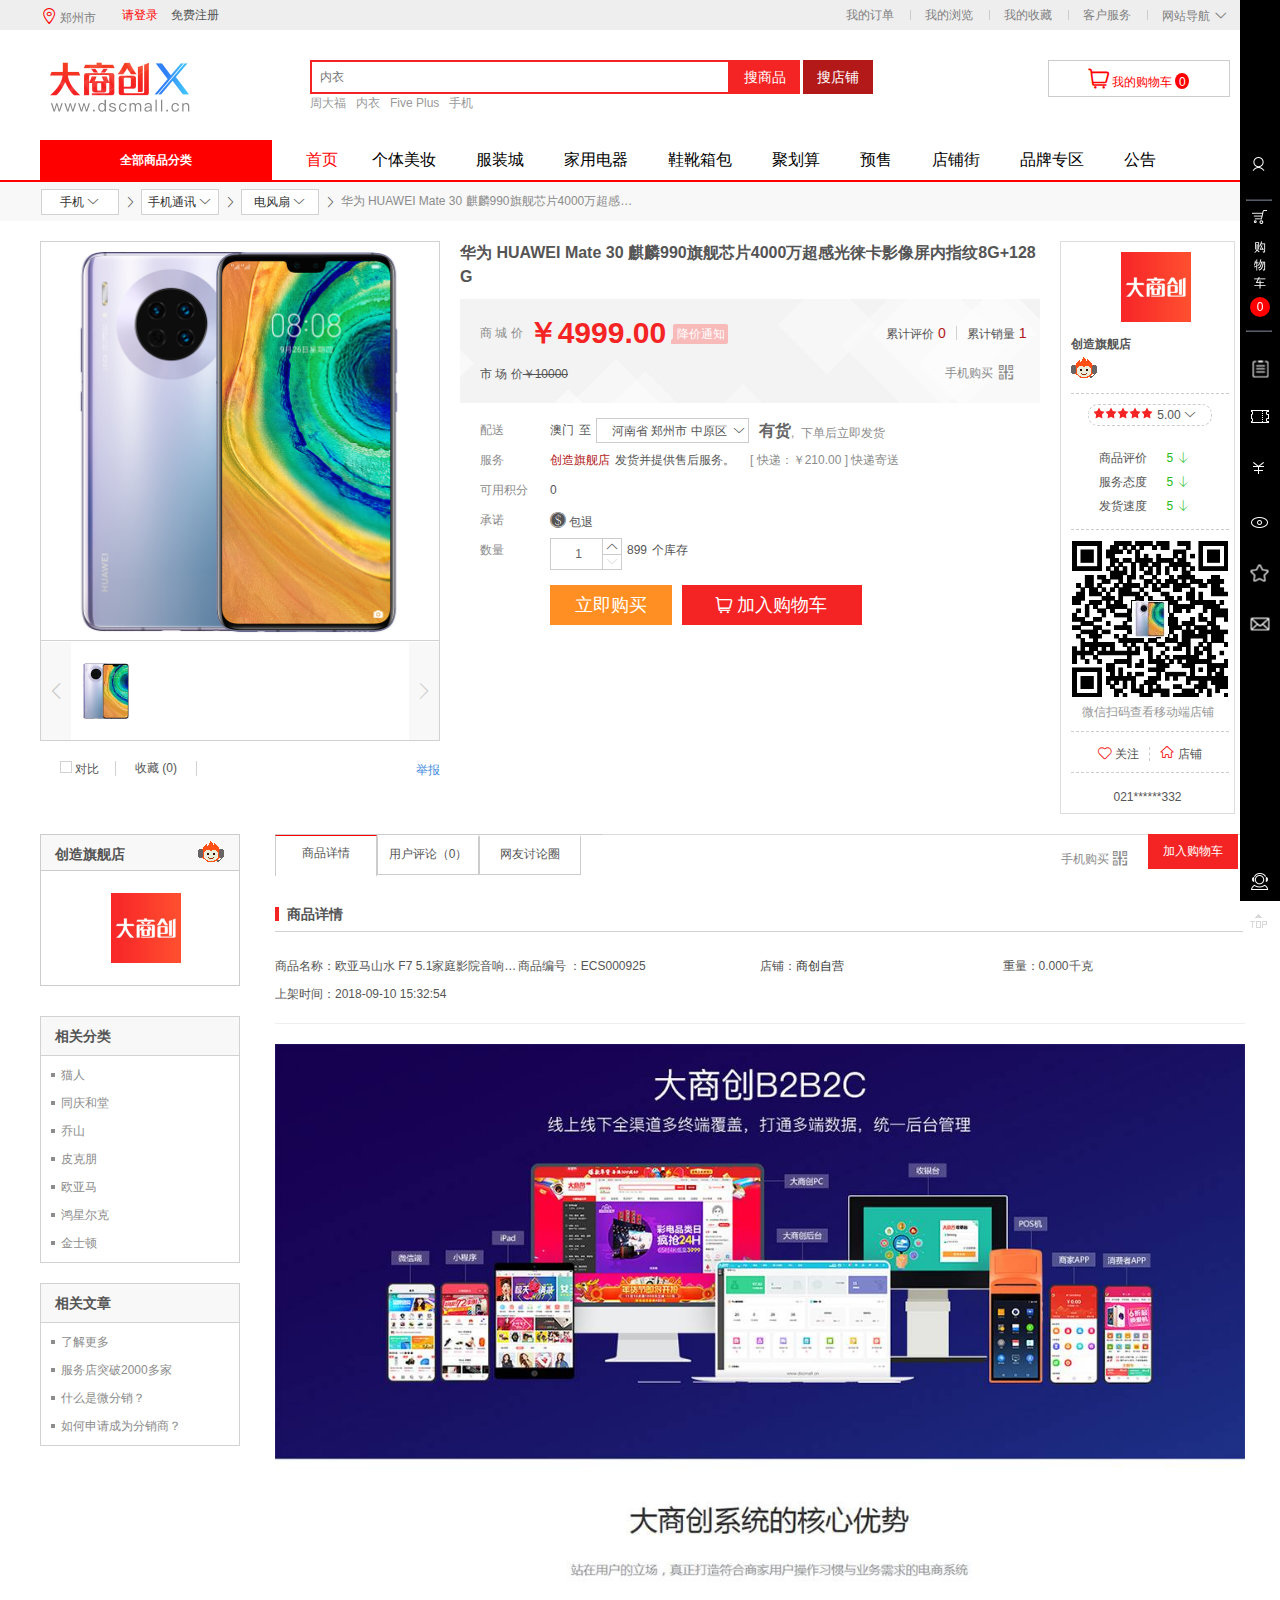
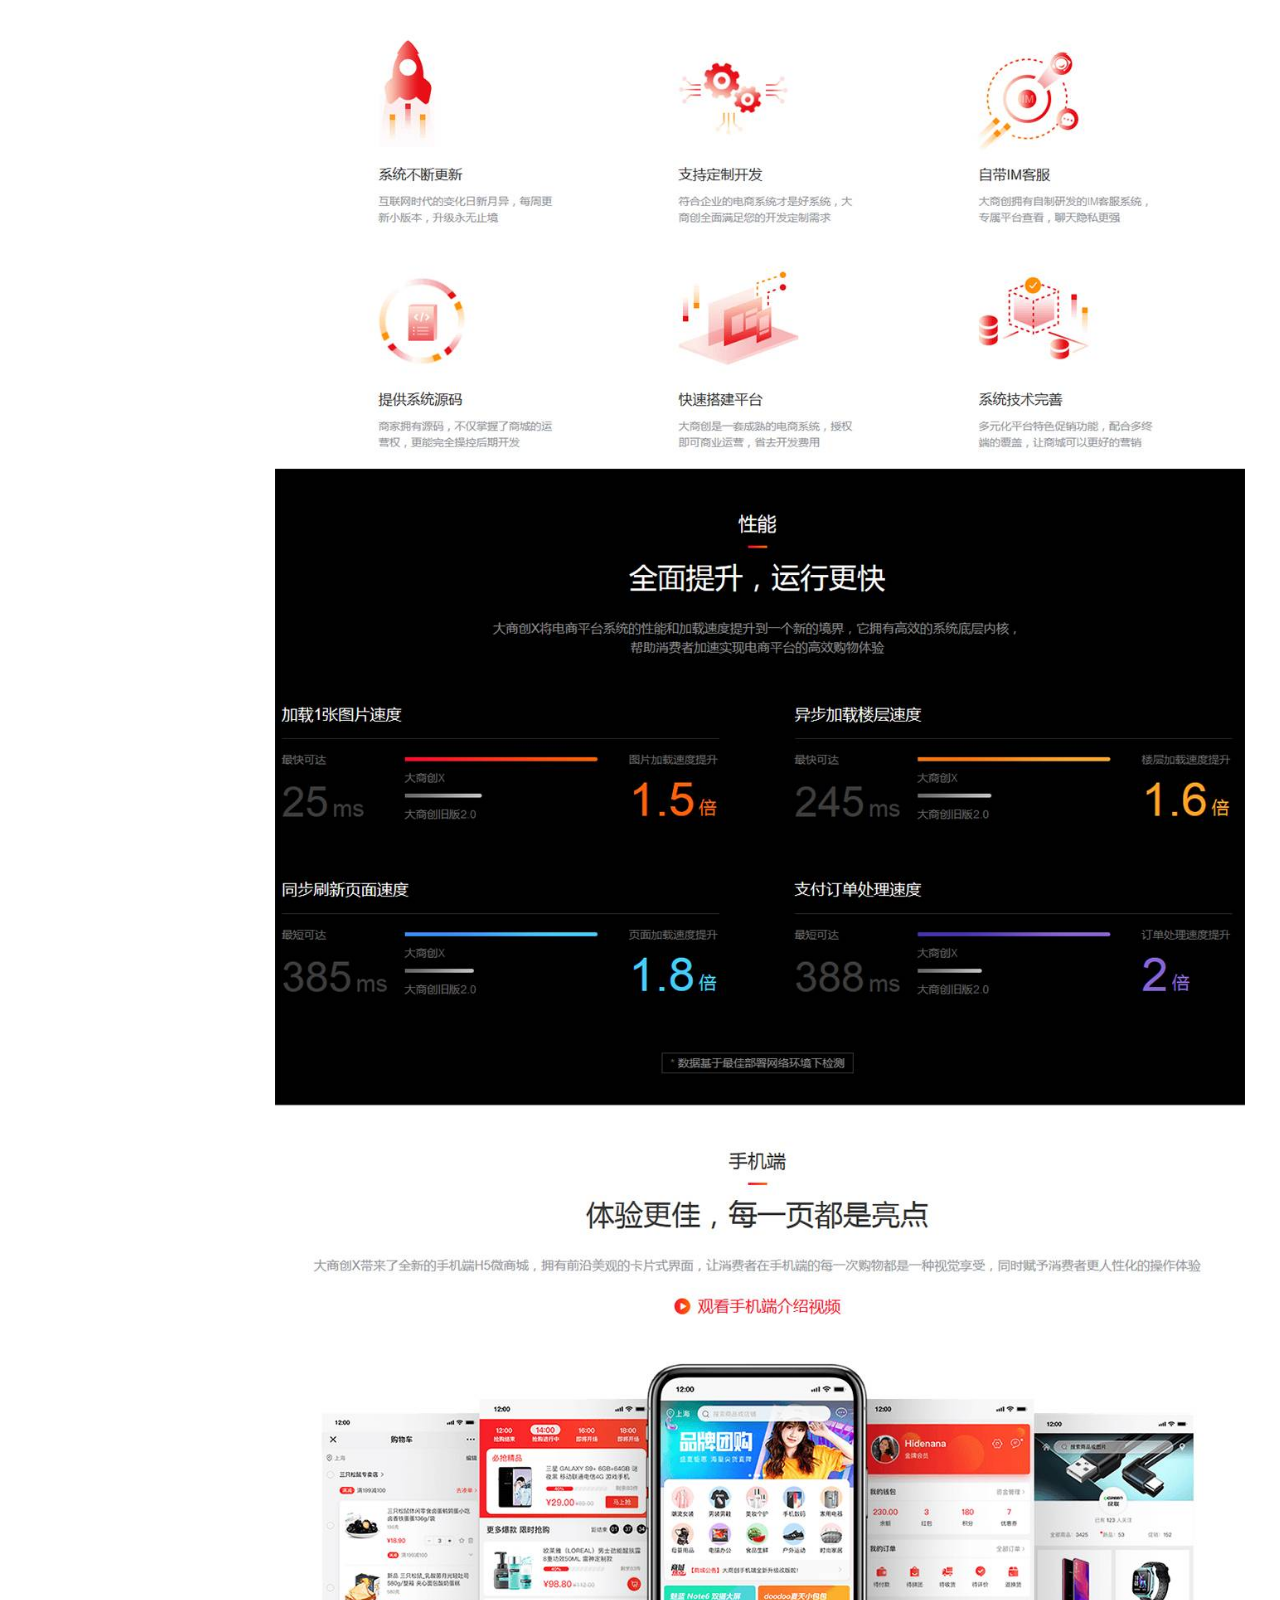
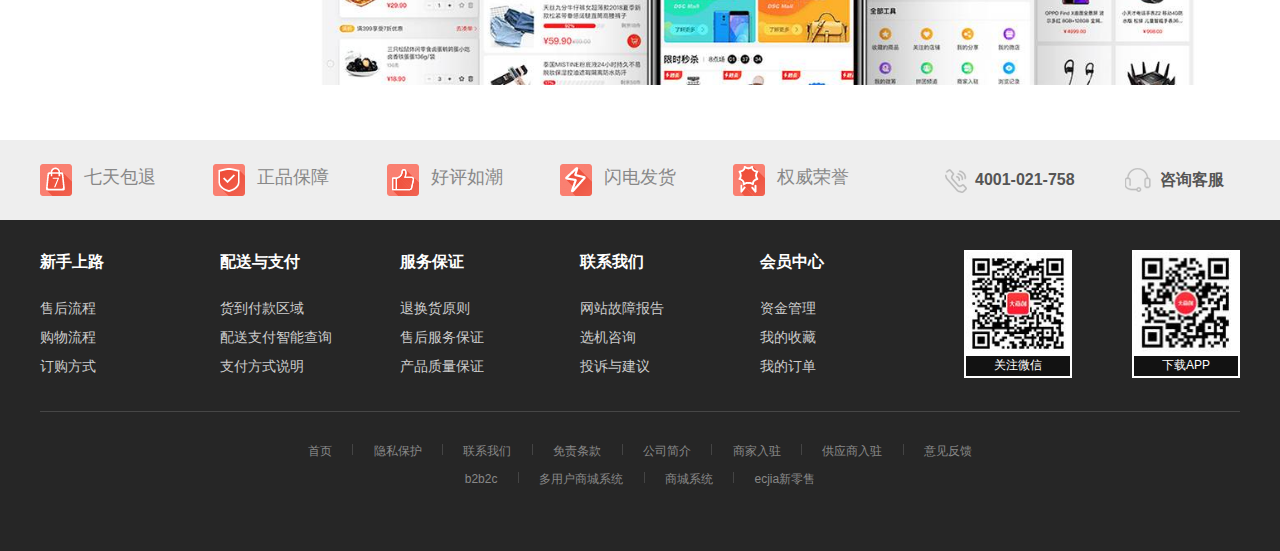
<file: shwqcr.html>
<!DOCTYPE html>
<html lang="en">

<head>
    <meta charset="UTF-8">
    <meta name="viewport" content="width=device-width, initial-scale=1.0">
    <title>海尔落地扇家用电风扇遥控静音 办公室风扇 学生宿舍立式摇头风扇 五叶飓风 全国联保 大风力 超静音</title>
    <link rel="stylesheet" href="css/base1.css">
    <link rel="stylesheet" href="css/aside.css">
    <link rel="stylesheet" href="css/shwqcr.css">
    <link rel="stylesheet" href="css/footer.css">
    <link rel="stylesheet" href="fonts/iconfont.css">
    <script src="js/jquery-3.4.1.js"></script>
</head>

<body>

    <header class="header">
        <div class="header-topNav">
            <div class="header-top">
                <div class="fl header-top-left">
                    <div class="header-icon   fl">
                        <i class="iconfont icon-location red"></i>
                        <span>郑州市</span>
                        <div class="header-zen"></div>
                    </div>
                    <!-- 位置搜索 -->
                    <div class="header-location">
                        <div class="header-hot">
                            <a href="#">苏州市</a>
                            <a href="#">北京市</a>
                            <a href="#">天津市</a>
                            <a href="#">上海市</a>
                        </div>
                        <div class="header-letter">
                            <a href="#" data-letter="A">A</a>
                            <a href="#" data-letter="B">B</a>
                            <a href="#" data-letter="C">C</a>
                            <a href="#" data-letter="D">D</a>
                            <a href="#" data-letter="E">E</a>
                            <a href="#" data-letter="F">F</a>
                            <a href="#" data-letter="G">G</a>
                            <a href="#" data-letter="H">H</a>
                            <a href="#" data-letter="J">J</a>
                            <a href="#" data-letter="K">K</a>
                            <a href="#" data-letter="L">L</a>
                            <a href="#" data-letter="M">M</a>
                            <a href="#" data-letter="N">N</a>
                            <a href="#" data-letter="P">P</a>
                            <a href="#" data-letter="Q">Q</a>
                            <a href="#" data-letter="R">R</a>
                            <a href="#" data-letter="S">S</a>
                            <a href="#" data-letter="T">T</a>
                            <a href="#" data-letter="W">W</a>
                            <a href="#" data-letter="X">X</a>
                            <a href="#" data-letter="Y">Y</a>
                            <a href="#" data-letter="Z">Z</a>
                        </div>
                        <div class="header-scrollboty">
                            <div class="header-allList fl">
                                <ul id="header-lists">
                                    <li>
                                        <em data-name="A">A</em>
                                        <div class="header-item-city">
                                            <a href="#">安庆市</a>
                                            <a href="#">安阳市</a>
                                            <a href="#">安康市</a>
                                            <a href="#">安顺市</a>
                                            <a href="#">澳门</a>
                                        </div>
                                    </li>
                                    <li>
                                        <em data-name="B">B</em>
                                        <div class="header-item-city">
                                            <a href="#">安庆市</a>
                                            <a href="#">安阳市</a>
                                            <a href="#">安康市</a>
                                            <a href="#">安顺市</a>
                                            <a href="#">澳门</a>
                                        </div>
                                    </li>
                                    <li>
                                        <em data-name="C">C</em>
                                        <div class="header-item-city">
                                            <a href="#">安庆市</a>
                                            <a href="#">安阳市</a>
                                            <a href="#">安康市</a>
                                            <a href="#">安顺市</a>
                                            <a href="#">澳门</a>
                                        </div>
                                    </li>
                                    <li>
                                        <em data-name="D">D</em>
                                        <div class="header-item-city">
                                            <a href="#">安庆市</a>
                                            <a href="#">安阳市</a>
                                            <a href="#">安康市</a>
                                            <a href="#">安顺市</a>
                                            <a href="#">澳门</a>
                                        </div>
                                    </li>
                                    <li>
                                        <em data-name="E">E</em>
                                        <div class="header-item-city">
                                            <a href="#">安庆市</a>
                                            <a href="#">安阳市</a>
                                            <a href="#">安康市</a>
                                            <a href="#">安顺市</a>
                                            <a href="#">澳门</a>
                                        </div>
                                    </li>
                                    <li>
                                        <em data-name="F">F</em>
                                        <div class="header-item-city">
                                            <a href="#">安庆市</a>
                                            <a href="#">安阳市</a>
                                            <a href="#">安康市</a>
                                            <a href="#">安顺市</a>
                                            <a href="#">澳门</a>
                                        </div>
                                    </li>
                                    <li>
                                        <em data-name="G">G</em>
                                        <div class="header-item-city">
                                            <a href="#">安庆市</a>
                                            <a href="#">安阳市</a>
                                            <a href="#">安康市</a>
                                            <a href="#">安顺市</a>
                                            <a href="#">澳门</a>
                                        </div>
                                    </li>
                                    <li>
                                        <em data-name="H">H</em>
                                        <div class="header-item-city">
                                            <a href="#">安庆市</a>
                                            <a href="#">安阳市</a>
                                            <a href="#">安康市</a>
                                            <a href="#">安顺市</a>
                                            <a href="#">澳门</a>
                                        </div>
                                    </li>
                                    <li>
                                        <em data-name="J">J</em>
                                        <div class="header-item-city">
                                            <a href="#">安庆市</a>
                                            <a href="#">安阳市</a>
                                            <a href="#">安康市</a>
                                            <a href="#">安顺市</a>
                                            <a href="#">澳门</a>
                                        </div>
                                    </li>
                                    <li>
                                        <em data-name="K">K</em>
                                        <div class="header-item-city">
                                            <a href="#">安庆市</a>
                                            <a href="#">安阳市</a>
                                            <a href="#">安康市</a>
                                            <a href="#">安顺市</a>
                                            <a href="#">澳门</a>
                                        </div>
                                    </li>
                                    <li>
                                        <em data-name="L">L</em>
                                        <div class="header-item-city">
                                            <a href="#">安庆市</a>
                                            <a href="#">安阳市</a>
                                            <a href="#">安康市</a>
                                            <a href="#">安顺市</a>
                                            <a href="#">澳门</a>
                                        </div>
                                    </li>
                                    <li>
                                        <em data-name="M">M</em>
                                        <div class="header-item-city">
                                            <a href="#">安庆市</a>
                                            <a href="#">安阳市</a>
                                            <a href="#">安康市</a>
                                            <a href="#">安顺市</a>
                                            <a href="#">澳门</a>
                                        </div>
                                    </li>
                                    <li>
                                        <em data-name="N">N</em>
                                        <div class="header-item-city">
                                            <a href="#">安庆市</a>
                                            <a href="#">安阳市</a>
                                            <a href="#">安康市</a>
                                            <a href="#">安顺市</a>
                                            <a href="#">澳门</a>
                                        </div>
                                    </li>
                                    <li>
                                        <em data-name="P">P</em>
                                        <div class="header-item-city">
                                            <a href="#">安庆市</a>
                                            <a href="#">安阳市</a>
                                            <a href="#">安康市</a>
                                            <a href="#">安顺市</a>
                                            <a href="#">澳门</a>
                                        </div>
                                    </li>
                                    <li>
                                        <em data-name="Q">Q</em>
                                        <div class="header-item-city">
                                            <a href="#">安庆市</a>
                                            <a href="#">安阳市</a>
                                            <a href="#">安康市</a>
                                            <a href="#">安顺市</a>
                                            <a href="#">澳门</a>
                                        </div>
                                    </li>
                                    <li>
                                        <em data-name="R">R</em>
                                        <div class="header-item-city">
                                            <a href="#">安庆市</a>
                                            <a href="#">安阳市</a>
                                            <a href="#">安康市</a>
                                            <a href="#">安顺市</a>
                                            <a href="#">澳门</a>
                                        </div>
                                    </li>
                                    <li>
                                        <em data-name="S">S</em>
                                        <div class="header-item-city">
                                            <a href="#">安庆市</a>
                                            <a href="#">安阳市</a>
                                            <a href="#">安康市</a>
                                            <a href="#">安顺市</a>
                                            <a href="#">澳门</a>
                                        </div>
                                    </li>
                                    <li>
                                        <em data-name="T">T</em>
                                        <div class="header-item-city">
                                            <a href="#">安庆市</a>
                                            <a href="#">安阳市</a>
                                            <a href="#">安康市</a>
                                            <a href="#">安顺市</a>
                                            <a href="#">澳门</a>
                                        </div>
                                    </li>
                                    <li>
                                        <em data-name="W">W</em>
                                        <div class="header-item-city">
                                            <a href="#">安庆市</a>
                                            <a href="#">安阳市</a>
                                            <a href="#">安康市</a>
                                            <a href="#">安顺市</a>
                                            <a href="#">澳门</a>
                                        </div>
                                    </li>
                                    <li>
                                        <em data-name="X">X</em>
                                        <div class="header-item-city">
                                            <a href="#">安庆市</a>
                                            <a href="#">安阳市</a>
                                            <a href="#">安康市</a>
                                            <a href="#">澳门</a>
                                        </div>
                                    </li>
                                    <li>
                                        <em data-name="Y">Y</em>
                                        <div class="header-item-city">
                                            <a href="#">安庆市</a>
                                            <a href="#">安阳市</a>
                                            <a href="#">安康市</a>
                                        </div>
                                    </li>
                                    <li>
                                        <em data-name="Z">Z</em>
                                        <div class="header-item-city">
                                            <a href="#">郑州市</a>
                                            <a href="#" class="city-selected">周口市</a>
                                            <a href="#">驻马店市</a>
                                        </div>
                                    </li>
                                </ul>
                            </div>
                            <div class="header-scorllBar">
                                <p class="header-bar"></p>
                            </div>
                        </div>
                    </div>

                    <div class="fl header-enter">
                        <span class="red">请登录</span>
                        <span>免费注册</span>
                    </div>
                </div>
                <ul class="fr header-top-right">
                    <li><a href="#">我的订单</a></li>
                    <li class="header-spacer"></li>
                    <li><a href="#">我的浏览</a></li>
                    <li class="header-spacer"></li>
                    <li><a href="#">我的收藏</a></li>
                    <li class="header-spacer"></li>
                    <li><a href="#">客户服务</a></li>
                    <li class="header-spacer"></li>
                    <li class="header-for">
                        网站导航<i class="iconfont .icon-down">&#xe600;</i>
                        <div class="header-dorpdown1">
                            <div class="header-fore-white"></div>
                            <dl class="header-fore1 fl">
                                <dt>特色主题</dt>
                                <dd><a href="#">家用电器</a></dd>
                                <dd><a href="#">男装女装</a></dd>
                                <dd><a href="#">鞋靴箱包</a></dd>
                            </dl>
                            <dl class="header-fore2 fl">
                                <dt>促销活动</dt>
                                <dd><a href="#">拍卖活动</a></dd>
                                <dd><a href="#">共创商品</a></dd>
                                <dd><a href="#">积分商城</a></dd>
                                <dd><a href="#">CMS频道</a></dd>
                                <dd><a href="#">优惠活动</a></dd>
                                <dd><a href="#">超值礼包</a></dd>
                                <dd><a href="#">优惠券</a></dd>
                                <dd><a href="#">礼品卡</a></dd>
                                <dd><a href="#">预售商品</a></dd>
                            </dl>
                        </div>
                    </li>
                </ul>
            </div>
        </div>
        <div class="header-nav">
            <div class="header-nav-top">
                <div class="header-logo fl ">
                    <img src="images/shop_logo.gif" alt="">
                </div>
                <div class="header-search fl">
                    <form action="">
                        <input type="text" placeholder="内衣">
                        <button>搜商品</button>
                        <button>搜店铺</button>
                    </form>
                    <ul>
                        <li>
                            <a href="#">周大福</a>
                        </li>
                        <li>
                            <a href="#">内衣</a>
                        </li>
                        <li>
                            <a href="#">Five Plus</a>
                        </li>
                        <li>
                            <a href="#">手机</a>
                        </li>
                    </ul>
                </div>
                <div class="header-shopping fr">
                    <a href="shopcar.html">
                        <i class="iconfont icon-gouwuche" id="icon-font"></i>
                        <span class="red">我的购物车</span>
                        <em class="em-bord">0</em>
                    </a>
                </div>
                <div class="header-dorpdown">
                    <div class="header-noggods">
                        <img src="images/cart-nogoods.png" class="fl" alt="">
                        <span>购物车中还没有商品，赶紧选购吧！</span>
                    </div>
                    <div class="header-white"></div>
                </div>
            </div>
            <div class="header-nav-buttom">
                <div class="header-cat fl"><a>全部商品分类</a></div>
                <!-- 全部商品下的tab切换  -->
                <div class="header-tab">
                    <div class="header-item">
                        <!-- 左边 -->
                        <div class="header-item-content">
                            <i class="iconfont .icon-weibolu fl" id="content-icon">&#xe605;</i>
                            <div class="header-item-text fl">
                                <strong class="fl">家用电器</strong>
                                <span class="fl"><i>厨房电器</i>&emsp;<i>大家电</i></span>
                            </div>
                        </div>
                        <!-- 右边 -->
                        <div class="header-item-layer">
                            <div class="header-layer-left">
                                <div class="header-left-top">
                                    <ul class="header-top-list font12">
                                        <li><a href="#">品牌日</a></li>
                                        <li><a href="#">家电城</a></li>
                                        <li><a href="#">智能生活馆</a></li>
                                        <li><a href="#">京东净化管</a></li>
                                        <li><a href="#">京东帮服务店</a></li>
                                        <li><a href="#">值得买精选</a></li>
                                    </ul>
                                </div>
                                <div class="header-left-main">
                                    <dl class="header-dl font12">
                                        <dt class="fl"><a href="#">厨房电器</a></dt>
                                        <dd class="fl">
                                            <a href="#">电饭煲</a>
                                            <a href="#">电压锅</a>
                                            <a href="#">豆浆机</a>
                                            <a href="#">面包机</a>
                                        </dd>
                                    </dl>
                                    <dl class="header-dl font12">
                                        <dt class="fl"><a href="#">大家电</a></dt>
                                        <dd class="fl">
                                            <a href="#">平板电视</a>
                                            <a href="#">空调</a>
                                            <a href="#">冰箱</a>
                                            <a href="#">洗衣机</a>
                                        </dd>
                                    </dl>
                                    <dl class="header-dl font12">
                                        <dt class="fl"><a href="#">个护健康</a></dt>
                                        <dd class="fl">
                                            <a href="#">按摩椅</a>
                                            <a href="#">剃须刀</a>
                                            <a href="#">脱毛器</a>
                                            <a href="#">理发器</a>
                                        </dd>
                                    </dl>
                                    <dl class="header-dl font12">
                                        <dt class="fl"><a href="#">五金家装</a></dt>
                                        <dd class="fl">
                                            <a href="#">电动工具</a>
                                            <a href="#">仪表</a>
                                            <a href="#">水槽</a>
                                        </dd>
                                    </dl>
                                    <dl class="header-dl font12">
                                        <dt class="fl"><a href="#">生活电器</a></dt>
                                        <dd class="fl">
                                            <a href="#">电风扇</a>
                                            <a href="#">冷风扇</a>
                                            <a href="#">净化器</a>
                                            <a href="#">加湿器</a>
                                        </dd>
                                    </dl>
                                </div>
                            </div>
                            <div class="header-layer-right">
                                <div class="header-right-brand">
                                    <div class="header-img">
                                        <a href="#"><img src="images/header-1.jpg" alt=""></a>
                                    </div>
                                    <div class="header-img">
                                        <a href="#"><img src="images/header-2.jpg" alt=""></a>
                                    </div>
                                    <div class="header-img">
                                        <a href="#"><img src="images/header-3.jpg" alt=""></a>
                                    </div>
                                    <div class="header-img">
                                        <a href="#"><img src="images/header-4.jpg" alt=""></a>
                                    </div>
                                    <div class="header-img">
                                        <a href="#"><img src="images/header-5.jpg" alt=""></a>
                                    </div>
                                    <div class="header-img">
                                        <a href="#"><img src="images/header-6.jpg" alt=""></a>
                                    </div>
                                    <div class="header-img">
                                        <a href="#"><img src="images/header-7.jpg" alt=""></a>
                                    </div>
                                    <div class="header-img">
                                        <a href="#"><img src="images/header-8.jpg" alt=""></a>
                                    </div>
                                    <div class="header-img">
                                        <a href="#"><img src="images/header-1.jpg" alt=""></a>
                                    </div>
                                    <div class="header-img">
                                        <a href="#"><img src="images/header-9.jpg" alt=""></a>
                                    </div>
                                    <div class="header-img">
                                        <a href="#"><img src="images/header-10.jpg" alt=""></a>
                                    </div>
                                    <div class="header-img">
                                        <a href="#"><img src="images/header-11.jpg" alt=""></a>
                                    </div>
                                    <div class="header-img">
                                        <a href="#"><img src="images/header-18.jpg" alt=""></a>
                                    </div>
                                    <div class="header-img">
                                        <a href="#"><img src="images/header-19.jpg" alt=""></a>
                                    </div>
                                </div>
                                <div class="header-right-prom">
                                    <a href="#">
                                        <img src="images/header-26.jpg" alt="">
                                    </a>
                                </div>
                            </div>
                        </div>
                    </div>
                    <div class="header-item">
                        <!-- 左边 -->
                        <div class="header-item-content">
                            <i class="iconfont .icon-Mens-Clothing fl" id="content-icon">&#xe605;</i>
                            <div class="header-item-text fl">
                                <strong class="fl">男装、女装、内衣</strong>
                                <span class="fl"><i>女装</i>&emsp;<i>男装</i></span>
                            </div>
                        </div>
                        <!-- 右边 -->
                        <div class="header-item-layer">
                            <div class="header-layer-left">
                                <div class="header-left-top">
                                    <ul class="header-top-list font12">
                                        <li><a href="#">男装</a></li>
                                        <li><a href="#">女装</a></li>
                                        <li><a href="#">内衣</a></li>
                                        <li><a href="#">国际品牌</a></li>
                                    </ul>
                                </div>
                                <div class="header-left-main">
                                    <dl class="header-dl font12">
                                        <dt class="fl"><a href="#">女装</a></dt>
                                        <dd class="fl">
                                            <a href="#">连衣裙</a>
                                            <a href="#">蕾丝/雪纺衫</a>
                                            <a href="#">T恤</a>
                                            <a href="#">半身裙</a>
                                        </dd>
                                    </dl>
                                    <dl class="header-dl font12">
                                        <dt class="fl"><a href="#">男装</a></dt>
                                        <dd class="fl">
                                            <a href="#">T恤</a>
                                            <a href="#">裤子</a>
                                            <a href="#">休闲裤</a>
                                        </dd>
                                    </dl>
                                    <dl class="header-dl font12">
                                        <dt class="fl"><a href="#">服饰配件</a></dt>
                                        <dd class="fl">
                                            <a href="#">配饰</a>
                                            <a href="#">棒球帽</a>
                                            <a href="#">遮阳帽</a>
                                        </dd>
                                    </dl>
                                    <dl class="header-dl font12">
                                        <dt class="fl"><a href="#">内衣</a></dt>
                                        <dd class="fl">
                                            <a href="#">内衣配件</a>
                                            <a href="#">女士内裤</a>
                                            <a href="#">连衣裙/丝袜</a>
                                        </dd>
                                    </dl>
                                    <dl class="header-dl font12">
                                        <dt class="fl"><a href="#">运动户外</a></dt>
                                        <dd class="fl">
                                            <a href="#">跑步运动</a>
                                            <a href="#">舞蹈运动</a>
                                            <a href="#">瑜伽运动</a>
                                        </dd>
                                    </dl>
                                </div>
                            </div>
                            <div class="header-layer-right">
                                <div class="header-right-brand">
                                    <div class="header-img">
                                        <a href="#"><img src="images/header-1.jpg" alt=""></a>
                                    </div>
                                    <div class="header-img">
                                        <a href="#"><img src="images/header-9.jpg" alt=""></a>
                                    </div>
                                    <div class="header-img">
                                        <a href="#"><img src="images/header-10.jpg" alt=""></a>
                                    </div>
                                    <div class="header-img">
                                        <a href="#"><img src="images/header-11.jpg" alt=""></a>
                                    </div>
                                    <div class="header-img">
                                        <a href="#"><img src="images/header-12.jpg" alt=""></a>
                                    </div>
                                    <div class="header-img">
                                        <a href="#"><img src="images/header-13.jpg" alt=""></a>
                                    </div>
                                    <div class="header-img">
                                        <a href="#"><img src="images/header-14.jpg" alt=""></a>
                                    </div>
                                    <div class="header-img">
                                        <a href="#"><img src="images/header-15.jpg" alt=""></a>
                                    </div>
                                    <div class="header-img">
                                        <a href="#"><img src="images/header-16.jpg" alt=""></a>
                                    </div>
                                    <div class="header-img">
                                        <a href="#"><img src="images/header-17.jpg" alt=""></a>
                                    </div>
                                    <div class="header-img">
                                        <a href="#"><img src="images/header-18.jpg" alt=""></a>
                                    </div>
                                    <div class="header-img">
                                        <a href="#"><img src="images/header-19.jpg" alt=""></a>
                                    </div>
                                </div>
                                <div class="header-right-prom">
                                    <a href="#">
                                        <img src="images/header-20.jpg" alt="">
                                    </a>
                                </div>
                            </div>
                        </div>
                    </div>
                    <div class="header-item">
                        <!-- 左边 -->
                        <div class="header-item-content">
                            <i class="iconfont .icon-xiexue fl" id="content-icon">&#xe61f;</i>
                            <div class="header-item-text fl">
                                <strong class="fl" style="width: 171px;">鞋靴、箱包、钟表、奢侈品</strong>
                                <span class="fl"><i>奢侈品</i>&emsp;<i>功能箱包</i></span>
                            </div>
                        </div>
                        <!-- 右边 -->
                        <div class="header-item-layer">
                            <div class="header-layer-left">
                                <div class="header-left-top">
                                    <ul class="header-top-list font12">
                                        <li><a href="#">男鞋</a></li>
                                        <li><a href="#">女鞋</a></li>
                                        <li><a href="#">箱包</a></li>
                                        <li><a href="#">钟表</a></li>
                                        <li><a href="#">奢侈品</a></li>
                                        <li><a href="#">女包</a></li>
                                    </ul>
                                </div>
                                <div class="header-left-main">
                                    <dl class="header-dl font12">
                                        <dt class="fl"><a href="#">奢侈品</a></dt>
                                        <dd class="fl">
                                            <a href="#">箱包</a>
                                            <a href="#">服饰</a>
                                            <a href="#">腰带</a>
                                        </dd>
                                    </dl>
                                    <dl class="header-dl font12">
                                        <dt class="fl"><a href="#">功能箱包</a></dt>
                                        <dd class="fl">
                                            <a href="#">拉杆箱/拉杆包</a>
                                            <a href="#">旅行包</a>
                                            <a href="#">履行配件</a>
                                        </dd>
                                    </dl>
                                    <dl class="header-dl font12">
                                        <dt class="fl"><a href="#">流行男鞋</a></dt>
                                        <dd class="fl">
                                            <a href="#">休闲鞋</a>
                                            <a href="#">增高鞋</a>
                                            <a href="#">定制鞋</a>
                                        </dd>
                                    </dl>
                                    <dl class="header-dl font12">
                                        <dt class="fl"><a href="#">时尚女鞋</a></dt>
                                        <dd class="fl">
                                            <a href="#">单鞋</a>
                                            <a href="#">高跟鞋</a>
                                            <a href="#">休闲鞋</a>
                                        </dd>
                                    </dl>
                                    <dl class="header-dl font12">
                                        <dt class="fl"><a href="#">潮流女包</a></dt>
                                        <dd class="fl">
                                            <a href="#">手提包</a>
                                        </dd>
                                    </dl>
                                    <dl class="header-dl font12">
                                        <dt class="fl"><a href="#">精品男鞋</a></dt>
                                        <dd class="fl">
                                            <a href="#">钱包/卡包</a>
                                        </dd>
                                    </dl>
                                </div>
                            </div>
                            <div class="header-layer-right">
                                <div class="header-right-brand">
                                    <div class="header-img">
                                        <a href="#"><img src="images/header-1.jpg" alt=""></a>
                                    </div>
                                    <div class="header-img">
                                        <a href="#"><img src="images/header-2.jpg" alt=""></a>
                                    </div>
                                    <div class="header-img">
                                        <a href="#"><img src="images/header-3.jpg" alt=""></a>
                                    </div>
                                    <div class="header-img">
                                        <a href="#"><img src="images/header-4.jpg" alt=""></a>
                                    </div>
                                    <div class="header-img">
                                        <a href="#"><img src="images/header-5.jpg" alt=""></a>
                                    </div>
                                    <div class="header-img">
                                        <a href="#"><img src="images/header-6.jpg" alt=""></a>
                                    </div>
                                    <div class="header-img">
                                        <a href="#"><img src="images/header-7.jpg" alt=""></a>
                                    </div>
                                    <div class="header-img">
                                        <a href="#"><img src="images/header-14.jpg" alt=""></a>
                                    </div>
                                    <div class="header-img">
                                        <a href="#"><img src="images/header-15.jpg" alt=""></a>
                                    </div>
                                    <div class="header-img">
                                        <a href="#"><img src="images/header-16.jpg" alt=""></a>
                                    </div>
                                    <div class="header-img">
                                        <a href="#"><img src="images/header-17.jpg" alt=""></a>
                                    </div>
                                    <div class="header-img">
                                        <a href="#"><img src="images/header-18.jpg" alt=""></a>
                                    </div>
                                    <div class="header-img">
                                        <a href="#"><img src="images/header-19.jpg" alt=""></a>
                                    </div>
                                </div>
                                <div class="header-right-prom">
                                    <a href="#">
                                        <img src="images/header-25.jpg" alt="">
                                    </a>
                                </div>
                            </div>
                        </div>
                    </div>
                    <div class="header-item">
                        <!-- 左边 -->
                        <div class="header-item-content">
                            <i class="iconfont .icon-zhaoxiangji fl" id="content-icon">&#xe6fc;</i>
                            <div class="header-item-text fl">
                                <strong class="fl">手机&emsp;数码&emsp;通信</strong>
                                <span class="fl"><i>摄影相机</i>&emsp;<i>手机配件</i></span>
                            </div>
                        </div>
                        <!-- 右边 -->
                        <div class="header-item-layer">
                            <div class="header-layer-left">
                                <div class="header-left-top">
                                    <ul class="header-top-list font12">
                                        <li><a href="#">手机频道</a></li>
                                        <li><a href="#">网上营业厅</a></li>
                                        <li><a href="#">配置城</a></li>
                                        <li><a href="#">影像Club</a></li>
                                        <li><a href="#">手机专区</a></li>
                                        <li><a href="#">依旧换新</a></li>
                                    </ul>
                                </div>
                                <div class="header-left-main">
                                    <dl class="header-dl font12">
                                        <dt class="fl"><a href="#">摄影摄像</a></dt>
                                        <dd class="fl">
                                            <a href="#">数码相机</a>
                                            <a href="#">单反相机</a>
                                            <a href="#">运动相机</a>
                                        </dd>
                                    </dl>
                                    <dl class="header-dl font12">
                                        <dt class="fl"><a href="#">手机配件</a></dt>
                                        <dd class="fl">
                                            <a href="#">蓝牙耳机</a>
                                            <a href="#">保护套</a>
                                            <a href="#">车戴</a>
                                        </dd>
                                    </dl>
                                </div>
                            </div>
                            <div class="header-layer-right">
                                <div class="header-right-brand">
                                    <div class="header-img">
                                        <a href="#"><img src="images/header-16.jpg" alt=""></a>
                                    </div>
                                    <div class="header-img">
                                        <a href="#"><img src="images/header-17.jpg" alt=""></a>
                                    </div>
                                    <div class="header-img">
                                        <a href="#"><img src="images/header-18.jpg" alt=""></a>
                                    </div>
                                    <div class="header-img">
                                        <a href="#"><img src="images/header-19.jpg" alt=""></a>
                                    </div>
                                    <div class="header-img">
                                        <a href="#"><img src="images/header-15.jpg" alt=""></a>
                                    </div>
                                </div>
                                <div class="header-right-prom">
                                    <a href="#">
                                        <img src="images/header-24.jpg" alt="">
                                    </a>
                                </div>
                            </div>
                        </div>
                    </div>
                    <div class="header-item">
                        <div class="header-item-content">
                            <i class="iconfont .icon-dashujutubiao-- fl" id="content-icon">&#xe603;</i>
                            <div class="header-item-text fl">
                                <strong class="fl">电脑、办公</strong>
                                <span class="fl"><i>电脑整机</i>&emsp;<i>电脑配件</i></span>
                            </div>
                        </div>
                        <div class="header-item-layer">
                            <div class="header-layer-left">
                                <div class="header-left-top">
                                    <ul class="header-top-list font12">
                                        <li><a href="#">本周热卖</a></li>
                                        <li><a href="#">游戏部落</a></li>
                                        <li><a href="#">智能社区</a></li>
                                        <li><a href="#">GAME+</a></li>
                                        <li><a href="#">装机大师</a></li>
                                        <li><a href="#">办公生活馆</a></li>
                                    </ul>
                                </div>
                                <div class="header-left-main">
                                    <dl class="header-dl font12">
                                        <dt class="fl"><a href="#">电脑整机</a></dt>
                                        <dd class="fl">
                                            <a href="#">笔记本</a>
                                            <a href="#">超极本</a>
                                            <a href="#">游戏本</a>
                                        </dd>
                                    </dl>
                                    <dl class="header-dl font12">
                                        <dt class="fl"><a href="#">电脑配置</a></dt>
                                        <dd class="fl">
                                            <a href="#">硬盘</a>
                                            <a href="#">机箱</a>
                                            <a href="#">显示器</a>
                                        </dd>
                                    </dl>
                                </div>
                            </div>
                            <div class="header-layer-right">
                                <div class="header-right-brand">
                                    <div class="header-img">
                                        <a href="#"><img src="images/header-16.jpg" alt=""></a>
                                    </div>
                                    <div class="header-img">
                                        <a href="#"><img src="images/header-14.jpg" alt=""></a>
                                    </div>
                                    <div class="header-img">
                                        <a href="#"><img src="images/header-17.jpg" alt=""></a>
                                    </div>
                                    <div class="header-img">
                                        <a href="#"><img src="images/header-18.jpg" alt=""></a>
                                    </div>
                                    <div class="header-img">
                                        <a href="#"><img src="images/header-19.jpg" alt=""></a>
                                    </div>
                                </div>
                                <div class="header-right-prom">
                                    <a href="#">
                                        <img src="images/header-23.jpg" alt="">
                                    </a>
                                </div>
                            </div>
                        </div>
                    </div>
                    <div class="header-item">
                        <div class="header-item-content">
                            <i class="iconfont .icon-chuang fl" id="content-icon">&#xe60c;</i>
                            <div class="header-item-text fl">
                                <strong class="fl">家居、家具、家装、厨具</strong>
                                <span class="fl"><i>家具</i>&emsp;<i>厨具</i></span>
                            </div>
                        </div>
                        <div class="header-item-layer">
                            <div class="header-layer-left">
                                <div class="header-left-top">
                                    <ul class="header-top-list font12">
                                        <li><a href="#">家装城</a></li>
                                        <li><a href="#">居家日用</a></li>
                                        <li><a href="#">精品家具</a></li>
                                        <li><a href="#">家装建材</a></li>
                                        <li><a href="#">厨房达人</a></li>
                                        <li><a href="#">猫猫狗狗</a></li>
                                    </ul>
                                </div>
                                <div class="header-left-main">
                                    <dl class="header-dl font12">
                                        <dt class="fl"><a href="#">家具</a></dt>
                                        <dd class="fl">
                                            <a href="#">卧室家具</a>
                                            <a href="#">客厅家具</a>
                                            <a href="#">书房家具</a>
                                        </dd>
                                    </dl>
                                    <dl class="header-dl font12">
                                        <dt class="fl"><a href="#">厨具</a></dt>
                                        <dd class="fl">
                                            <a href="#">烹饪锅具</a>
                                            <a href="#">刀剪菜板</a>
                                            <a href="#">厨房配件</a>
                                        </dd>
                                    </dl>
                                    <dl class="header-dl font12">
                                        <dt class="fl"><a href="#">家纺</a></dt>
                                        <dd class="fl">
                                            <a href="#">床品套件</a>
                                            <a href="#">被子</a>
                                            <a href="#">床单被罩</a>
                                        </dd>
                                    </dl>
                                    <dl class="header-dl font12">
                                        <dt class="fl"><a href="#">生活用品</a></dt>
                                        <dd class="fl">
                                            <a href="#">浴室用品</a>
                                            <a href="#">缝纫/针织用品</a>
                                        </dd>
                                    </dl>
                                </div>
                            </div>
                            <div class="header-layer-right">
                                <div class="header-right-brand">
                                    <div class="header-img">
                                        <a href="#"><img src="images/header-16.jpg" alt=""></a>
                                    </div>
                                    <div class="header-img">
                                        <a href="#"><img src="images/header-17.jpg" alt=""></a>
                                    </div>
                                    <div class="header-img">
                                        <a href="#"><img src="images/header-18.jpg" alt=""></a>
                                    </div>
                                    <div class="header-img">
                                        <a href="#"><img src="images/header-19.jpg" alt=""></a>
                                    </div>
                                </div>
                                <div class="header-right-prom">
                                    <a href="#">
                                        <img src="images/header-22.jpg" alt="">
                                    </a>
                                </div>
                            </div>
                        </div>
                    </div>
                    <div class="header-item">
                        <div class="header-item-content">
                            <i class="iconfont .icon-meizhuang fl" id="content-icon">&#xe655;</i>
                            <div class="header-item-text fl">
                                <strong class="fl">个人化妆、清洁用品</strong>
                                <span class="fl"><i>面部护肤</i>&emsp;<i>洗发护肤</i></span>
                            </div>
                        </div>

                        <div class="header-item-layer">
                            <div class="header-layer-left">
                                <div class="header-left-top">
                                    <ul class="header-top-list font12">
                                        <li><a href="#">清洁用品</a></li>
                                        <li><a href="#">美妆商城</a></li>
                                        <li><a href="#">官方旗舰店</a></li>
                                        <li><a href="#">美妆特卖</a></li>
                                        <li><a href="#">装比社</a></li>
                                        <li><a href="#">全球购美妆</a></li>
                                    </ul>
                                </div>
                                <div class="header-left-main">
                                    <dl class="header-dl font12">
                                        <dt class="fl"><a href="#">面部护肤</a></dt>
                                        <dd class="fl">
                                            <a href="#">清洁</a>
                                            <a href="#">洗面奶</a>
                                            <a href="#">卸妆水</a>
                                        </dd>
                                    </dl>
                                    <dl class="header-dl font12">
                                        <dt class="fl"><a href="#">洗发护肤</a></dt>
                                        <dd class="fl">
                                            <a href="#">洗发</a>
                                            <a href="#">染发</a>
                                            <a href="#">造型</a>
                                        </dd>
                                    </dl>
                                    <dl class="header-dl font12">
                                        <dt class="fl"><a href="#">香水彩妆</a></dt>
                                        <dd class="fl">
                                            <a href="#">底妆</a>
                                            <a href="#">腮红</a>
                                            <a href="#">眼部</a>
                                        </dd>
                                    </dl>
                                </div>
                            </div>
                            <div class="header-layer-right">
                                <div class="header-right-brand">
                                    <div class="header-img">
                                        <a href="#"><img src="images/header-16.jpg" alt=""></a>
                                    </div>
                                    <div class="header-img">
                                        <a href="#"><img src="images/header-17.jpg" alt=""></a>
                                    </div>
                                    <div class="header-img">
                                        <a href="#"><img src="images/header-18.jpg" alt=""></a>
                                    </div>
                                    <div class="header-img">
                                        <a href="#"><img src="images/header-19.jpg" alt=""></a>
                                    </div>
                                </div>
                                <div class="header-right-prom">
                                    <a href="#">
                                        <img src="images/header-21.jpg" alt="">
                                    </a>
                                </div>
                            </div>
                        </div>
                    </div>
                </div>
                <div class="header-max-nav fl">
                    <ul>
                        <li class="active"><a href="index.html">首页</a></li>
                        <li><a href="makeup.html">个体美妆</a></li>
                        <li><a href="clothstore.html">服装城</a></li>
                        <li><a href="electric.html">家用电器</a></li>
                        <li><a href="shoes.html">鞋靴箱包</a></li>
                        <li><a href="buyHot.html">聚划算</a></li>
                        <li><a href="presell.html">预售</a></li>
                        <li><a href="store.html">店铺街</a></li>
                        <li><a href="Brands.html">品牌专区</a></li>
                        <li><a href="javascript:;">公告</a></li>
                    </ul>
                </div>
            </div>
        </div>
    </header>

    <main>
        <!-- 头部位置导航 -->
        <div class="location-nav">
            <div class="nav-banner">
                <div class="nav-con-item">
                    <div class="menu-drop">
                        <span><a href="javascript:;">手机</a></span>
                        <span class="iconfont icon-Down1"></span>
                        <ul class="list">
                            <li><a href="#">大家电</a></li>
                            <li><a href="#">生活电器</a></li>
                            <li><a href="#">厨房电器</a></li>
                            <li><a href="#">个护健康</a></li>
                            <li><a href="#">五金家装</a></li>
                        </ul>
                    </div>
                    <span class="iconfont icon-Down1 r"></span>
                </div>
                <div class="nav-con-item">
                    <div class="menu-drop">
                        <span><a href="javascript:;">手机通讯</a></span>
                        <span class="iconfont icon-Down1"></span>
                        <ul class="list">
                            <li><a href="#">电风扇</a></li>
                            <li><a href="#">冷风扇</a></li>
                            <li><a href="#">净化器</a></li>
                            <li><a href="#">加湿器</a></li>
                            <li><a href="#">扫地机器人</a></li>
                            <li><a href="#">吸尘器</a></li>
                            <li><a href="#">插座</a></li>
                            <li><a href="#">电话机</a></li>
                            <li><a href="#">饮水机</a></li>
                            <li><a href="#">取暖电器</a></li>
                            <li><a href="#">净水设备</a></li>
                            <li><a href="#">干衣机</a></li>
                            <li><a href="#">收音机/录音机</a></li>
                            <li><a href="#">电器开关</a></li>
                        </ul>
                    </div>
                    <span class="iconfont icon-Down1 r"></span>
                </div>
                <div class="nav-con-item">
                    <div class="menu-drop">
                        <span><a href="javascript:;">电风扇</a></span>
                        <span class="iconfont icon-Down1"></span>
                    </div>
                    <span class="iconfont icon-Down1 r"></span>
                </div>
                <p>华为 HUAWEI Mate 30 麒麟990旗舰芯片4000万超感光徕卡影像屏内指纹8G+128G</p>
            </div>
        </div>
        <div class="container">
            <!-- 产品信息 -->
            <div class="product-info">
                <div class="product-info-l">
                    <!-- 放大镜 -->
                    <div class="magnifying-glass">
                        <div class="magnifying-glass-top">
                            <img src="images/xct.jpg" class="md-img active">
                            <div class="mask"></div>
                        </div>
                        <div class="bottom-img">
                            <div class="prev"><i class="iconfont icon-prev"></i></div>
                            <div class="next"><i class="iconfont icon-next"></i></div>
                            <div class="sm-img-item">
                                <img src="images/88771c48f6f46005.jpg" class="sm-img">
                            </div>
                        </div>
                        <div class="big-glass">
                            <img src="images/xct.jpg" class="lg-img active">
                        </div>
                    </div>
                    <!-- 收藏 -->
                    <div class="collect">
                        <!-- 对比 -->
                        <div class="contrast"><i class="check1"></i> 对比</div>
                        <div class="collect-con"> 收藏 (0)</div>
                        <a href="#">
                            <div class="inform">举报</div>
                        </a>
                    </div>
                </div>
                <!-- 商品信息 -->
                <div class="good-info">
                    <div class="title">华为 HUAWEI Mate 30 麒麟990旗舰芯片4000万超感光徕卡影像屏内指纹8G+128G</div>
                    <div class="card">
                        <p class="mall-price">
                            <span> 商 城 价</span><span class="price">4999.00</span>
                            <span class="depreciate"><a href="#">降价通知</a></span>
                            <span class="evaluate">累计评价<i> 0 </i></span>
                            <span class="sales">累计销量<i> 1 </i></span>
                        </p>
                        <p class="bazaar"><span>市 场 价</span><s>￥10000</s></p>
                        <p class="VIP">
                            <span class="phone-pay">手机购买<i class="iconfont icon-erweima2"></i> <span class="ewm"><img src="./images/weixin_code_1173.png" alt=""></span></span>
                        </p>
                    </div>
                    <!-- 配送服务 -->
                    <div class="delivery">
                        <div class="delivery-item">
                            <span>配送</span>
                            <span>澳门</span>
                            <span> 至</span>
                            <div class="select"><span>河南省 郑州市 中原区</span>
                                <i class="iconfont icon-Down1"></i>
                                <div class="select-con">
                                    <div class="select-title">
                                        <div class="select-province">
                                            河南省
                                        </div>
                                        <div class="select-town">
                                            郑州市
                                        </div>
                                        <div class="select-region">
                                            中原区
                                        </div>
                                    </div>
                                    <div class="select-con-item">
                                        <div class="select-province-item">
                                            <ul></ul>
                                        </div>
                                        <div class="select-town-item">
                                            <ul></ul>
                                        </div>
                                        <div class="select-region-item">
                                            <ul></ul>
                                        </div>
                                    </div>
                                    <div class="select-foot">商品暂时只支持配送至中国大陆地区</div>
                                </div>

                            </div>
                            <strong class="repertory">有货</strong>
                            <span>,   &nbsp;下单后立即发货</span>
                        </div>
                        <div class="delivery-item">
                            <span>服务</span>
                            <span><a href="#" target="_blank" class="company">创造旗舰店</a></span>
                            <span>发货并提供售后服务。</span>
                            <span class="express">[ 快递：￥210.00 ] 快递寄送</span>
                        </div>
                        <div class="delivery-item">
                            <span>可用积分</span>
                            <span>0</span>
                        </div>
                        <div class="delivery-item">
                            <span>承诺</span>
                            <span><i class="iconfont icon-jinqiantubiao"></i>&nbsp;包退</span>
                        </div>
                        <div class="delivery-item">
                            <span>数量</span>
                            <span class="delivery-num">
                                <input type="number" name="" id="delivery-num" value="1">
                            <span class="delivery-btn-up"><i class="iconfont icon-up"></i></span>
                            <span class="delivery-btn-down"><i class="iconfont icon-Down1"></i></span>
                            </span>
                            <span class="sewcw">899</span>个库存
                        </div>
                        <div class="pay-btn">
                            <a href="#" class="to-pay">立即购买</a>
                            <a href="#" class="to-goodsCart"><i class="iconfont icon-gouwuche"></i> 加入购物车</a>
                        </div>
                    </div>
                </div>
                <!-- 店铺信息 -->
                <div class="store-info">
                    <div class="store-log">
                        <a href="#"><img src="images/1 - 副本.jpg" alt=""></a>
                    </div>
                    <div class="store-title">
                        <a href="#">创造旗舰店</a>
                        <i></i>
                    </div>
                    <div class="store-evaluate">
                        <div class="s-score">
                            <i class="star"></i>
                            <span>5.00</span>
                            <i class="iconfont icon-Down1"></i>
                        </div>
                        <div class="body">
                            <span>商品评价</span>
                            <span>5 <i class="iconfont icon-down"></i></span>
                        </div>
                        <div class="body">
                            <span>服务态度</span>
                            <span>5 <i class="iconfont icon-down"></i></span>
                        </div>
                        <div class="body">
                            <span>发货速度</span>
                            <span>5 <i class="iconfont icon-down"></i></span>
                        </div>
                    </div>
                    <!-- 二维码 -->
                    <div class="store-ewm">
                        <img src="images/weixin_code_1173.png" alt="">
                        <p>微信扫码查看移动端店铺</p>
                    </div>
                    <div class="store-item">
                        <span><i class="iconfont icon-xinaixin1"></i> 关注</span>
                        <span><i class="iconfont icon-icon_home"></i> 店铺</span>
                    </div>
                    <div class="store-tel">
                        <i class="iconfont icon-dianhua"></i> 021******332
                    </div>
                </div>

            </div>
        </div>
        <!-- 对比栏 -->
        <div class="duibi-box">
            <div class="parTit">对比栏</div>
            <div class="parBd">
                <div class="diff-items fl">
                    <dl>
                        <dt>
                    <a href="javascript:;"><img src="images/fdj3.jpg" alt=""></a>
                </dt>
                        <dd class="diff-item-name">
                            <a href="javascript:;">海尔落地扇家用电风扇遥控静音 办公室风扇 学生宿舍立式摇头风扇 五叶飓风 全国联保 大风力 超静音</a>
                            <div>
                                <span class="fl">￥139.00</span>
                                <a href="javascript:;" class="fr">删除</a>
                            </div>
                        </dd>
                    </dl>
                    <dl class="dlfi">
                        <dt>
                    <h1>2</h1>
                </dt>
                        <dd class="diff-item-name">
                            <span class="ts">您还可以继续添加</span>
                        </dd>
                    </dl>
                    <dl class="dlfi">
                        <dt>
                    <h1>3</h1>
                </dt>
                        <dd class="diff-item-name">
                            <span class="ts">您还可以继续添加</span>
                        </dd>
                    </dl>
                    <dl class="dlfi">
                        <dt>
                    <h1>4</h1>
                </dt>
                        <dd class="diff-item-name">
                            <span class="ts">您还可以继续添加</span>
                        </dd>
                    </dl>
                </div>
                <div class="diff-operate fl">
                    <a href="javascript:;" class="compare-active">对比</a>
                    <a href="javascript:;" class="del-items">清空对比栏</a>
                    <a href="javascript:;" class="hide-me">隐藏</a>
                </div>
            </div>
        </div>
        <div class="main-tab">
            <!-- tab切换 -->
            <div class="twre-tab">
                <div class="tab-l">
                    <div class="title">
                        <span>创造旗舰店</span>
                        <i></i>
                    </div>
                    <div class="log">
                        <a href="#"><img src="images/1 - 副本.jpg" alt=""></a>
                    </div>
                </div>
                <div class="g-main">
                    <div class="mt">
                        <h3>相关分类</h3>
                    </div>
                    <div class="items">
                        <div class="item">
                            <a href="">猫人</a>
                        </div>
                        <div class="item">
                            <a href="">同庆和堂</a>
                        </div>
                        <div class="item">
                            <a href="">乔山</a>
                        </div>
                        <div class="item">
                            <a href="">皮克朋</a>
                        </div>
                        <div class="item">
                            <a href="">欧亚马</a>
                        </div>
                        <div class="item">
                            <a href="">鸿星尔克</a>
                        </div>
                        <div class="item">
                            <a href="">金士顿</a>
                        </div>
                    </div>
                </div>
                <div class="g-main">
                    <div class="mt">
                        <h3>相关文章</h3>
                    </div>
                    <div class="items">
                        <div class="item">
                            <a href="">了解更多</a>
                        </div>
                        <div class="item">
                            <a href="">服务店突破2000多家</a>
                        </div>
                        <div class="item">
                            <a href="">什么是微分销？</a>
                        </div>
                        <div class="item">
                            <a href="">如何申请成为分销商？</a>
                        </div>
                    </div>
                </div>
            </div>
            <div class="tab-r">
                <div class="wrapper">
                    <ul class="tab">
                        <li class="tab-item active">商品详情</li>
                        <li class="tab-item">用户评论（0）</li>
                        <li class="tab-item">网友讨论圈</li>
                    </ul>
                    <div class="topsw">
                        <a href="#">
                            <div class="goCart">
                                加入购物车
                            </div>
                        </a>
                        <div class="phone-pay">
                            <img src="./images/weixin_code_1173.png" alt="">
                            <span>手机购买</span>
                            <i class="iconfont icon-erweima2"></i>
                        </div>
                    </div>
                    <div class="products">
                        <div class="main selected">
                            <div class="gm-title">
                                <h3>商品详情</h3>
                            </div>
                            <div class="goods-para-list">
                                <div class="goods-para">
                                    <div class="column">
                                        <span>商品名称：欧亚马山水 F7 5.1家庭影院音响套装电视客厅家用3d环绕组合音箱 电视k歌音响套装 家用 组合 重低音蓝牙</span>
                                    </div>
                                    <div class="column">
                                        <span>
                                            商品编号
                                            ：ECS000925
                                        </span>
                                    </div>
                                    <div class="column">
                                        <span>店铺：<a href="商创自营">商创自营</a></span>
                                    </div>
                                    <div class="column">
                                        <span>重量：0.000千克</span>
                                    </div>
                                    <div class="column">
                                        <span>上架时间：2018-09-10 15:32:54</span>
                                    </div>
                                </div>
                            </div>
                            <div class="erter">
                                <img src="images/94eb5a7fc63404be0465f63f62e6f40d.jpg" alt="">
                            </div>
                        </div>
                        <div class="main">
                            <div class="gm-title">
                                <h3>评论晒单</h3>
                                <ul class="gm-f-tab">
                                    <li class="mafs-d">
                                        <a href="">全部
                                            <em>(0)</em>
                                        </a>
                                    </li>
                                    <li>
                                        <a href="">好评
                                            <em>(0)</em>
                                        </a>
                                    </li>
                                    <li>
                                        <a href="">中评
                                            <em>(0)</em>
                                        </a>
                                    </li>
                                    <li>
                                        <a href="">差评
                                            <em>(0)</em>
                                        </a>
                                    </li>
                                </ul>
                            </div>
                            <div class="gm-warp">
                                <div class="praise-rate-warp">
                                    <div class="rate">
                                        <strong>100</strong>
                                        <div class="rate-span">
                                            <span class="tit">好评率</span>
                                            <span class="bf">%</span>
                                        </div>
                                    </div>
                                    <div class="actor-new">
                                        <div class="not_impression">
                                            此商品还没有设置买家印象，陪我一起等下嘛
                                        </div>
                                    </div>
                                </div>
                                <div class="no_comments_qt">
                                    <div class="com-list-main">
                                        <i class="no_icon no_icon_three"></i>
                                        <div class="block">暂无讨论帖</div>
                                    </div>
                                </div>
                            </div>
                        </div>
                        <div class="main">
                            <div class="gm-title">
                                <h3>网友讨论圈</h3>
                                <ul class="gm-f-tab">
                                    <li class="mafs-d">
                                        <a href="">全部帖子
                                            <em>(0)</em>
                                        </a>
                                    </li>
                                    <li>
                                        <a href="">晒单帖
                                            <em>(0)</em>
                                        </a>
                                    </li>
                                    <li>
                                        <a href="">讨论帖
                                            <em>(0)</em>
                                        </a>
                                    </li>
                                    <li>
                                        <a href="">问答帖
                                            <em>(0)</em>
                                        </a>
                                    </li>
                                    <li>
                                        <a href="">圈子帖
                                            <em>(0)</em>
                                        </a>
                                    </li>
                                </ul>
                            </div>
                            <div class="no_comments_qt">
                                <div class="com-list-main">
                                    <i class="no_icon no_icon_three"></i>
                                    <div class="block">暂无讨论帖</div>
                                </div>
                            </div>
                        </div>
                    </div>
                </div>
            </div>
        </div>
    </main>
    <!-- 侧边栏部分 -->
    <aside class="aside-warp">
        <!-- 左边黑色部分 -->
        <div class="aside-left">
            <ul class="aside-content">
                <!-- 用户 -->
                <li class="aside-user">
                    <a href="javascript:;">
                        <i></i>
                    </a>
                    <div class="aside-user-info">
                        <div class="userInfo">
                            <img src="images/user.jpg" alt="">
                            <div class="user-text">
                                <p>用户名：暂无</p>
                                <p>级别：暂无</p>
                            </div>
                        </div>
                        <div class="btns">
                            <button>我的订单</button>
                            <button>我的收藏</button>
                        </div>
                    </div>

                </li>
                <!-- 购物车 -->
                <li class="shopCart">
                    <a href="javascript:;">
                        <i></i>
                        <p>购物车
                            <span>0</span>
                        </p>
                    </a>
                </li>
                <!-- 我的订单 -->
                <li class="order">
                    <a href="javascript:;">
                        <i></i>
                    </a>
                    <div class="order-text"><a href="javascript:;">我的订单</a></div>
                </li>
                <!-- 优惠卷 -->
                <li class="discount">
                    <a href="javascript:;">
                        <i></i>
                    </a>
                    <div class="discount-text"><a href="javascript:;">优惠券</a></div>
                </li>
                <!-- 我的资产 -->
                <li class="property">
                    <a href="javascript:;">
                        <i></i>
                    </a>
                    <div class="property-text"><a href="javascript:;">我的资产</a></div>
                </li>
                <!-- 我的足迹 -->
                <li class="footprint">
                    <a href="javascript:;">
                        <i></i>
                    </a>
                    <div class="footprint-text"><a href="javascript:;">我的足迹</a></div>
                </li>
                <!-- 我的收藏 -->
                <li class="collect">
                    <a href="javascript:;">
                        <i></i>
                    </a>
                    <div class="collect-text"><a href="javascript:;">我的收藏</a></div>
                </li>
                <!-- 邮箱订阅 -->
                <li class="mailbox">
                    <a href="javascript:;">
                        <i></i>
                    </a>
                    <div class="mailbox-text"><a href="javascript:;">邮箱订阅</a></div>
                </li>
            </ul>
            <!-- 客服中心 -->
            <div class="aside-content-bottom">
                <div class="service">
                    <a href="javascript:;">
                        <i></i>
                    </a>
                    <div class="service-text"><a href="javascript:;">客服中心</a></div>
                </div>
                <div class="backTop">
                    <a href="javascript:;">
                        <i></i>
                    </a>
                </div>
            </div>
            <!-- 邮箱订阅底部栏 -->
            <div class="mail-bottom">
                <div class="mail-bottom-box">
                    <input type="text" placeholder="请输入您的邮箱账号">
                    <div class="btns">
                        <div class="subscription">订阅</div>
                        <div class="unsubscribe">退订</div>
                    </div>
                </div>
            </div>
        </div>
        <!-- 右侧隐藏部分 -->

        <div class="aside-right">
            <!-- 我的足迹 -->
            <div class="aside-right-title">
                <h3>我的足迹</h3>
                <i class="btn"></i>
            </div>
            <div class="aside-right-content">
                <div class="text">空空如也~</div>
            </div>
        </div>
        <div class="aside-right-goods">
            <!-- 购物车 -->
            <div class="aside-right-title">
                <h3>购物车</h3>
                <i class="btn"></i>
            </div>
            <div class="aside-right-content">
                <div class="text">
                    <img src="images/cart-nogoods.png" alt=""> 购物车空空的，赶快去挑选心仪的商品吧~
                    <a href="#">去首页看看</a>
                </div>
                <div class="top-e">
                    <!-- 追加商品信息 -->
                    <div class="top-l">
                        <img id="img2">
                    </div>
                    <span class="zhkr"></span>
                    </br>
                    <span class="sjhue"></span>
                </div>
            </div>
        </div>
        <div class="goods-price">
            <div>
                <p>共有<span>0</span>件商品 <strong>0.00</strong> </p>
            </div>
            <a href="#" class="goPay">
                    去购物车结算
                </a>
        </div>
        </div>
        <!-- 蒙版 -->
        <div class="mark"></div>
        <div class="aside-login-box">
            <!-- 提示登录 -->
            <div class="aside-login">
                <div class="btn"></div>
                <div class="title">您尚未登录!</div>
                <div class="top-text">
                    <h3 class="text-top">用第三方账号直接登录</h3>
                    <div class="QQ"><i class="iconfont icon-QQ"></i></div>
                    <h3 class="text-bottom">账号登录</h3>
                </div>
                <form action="" class="formLogin">
                    <div class="formInfo">
                        <i class="iconfont icon-name"></i>
                        <input type="text" placeholder="用户名/邮箱/手机">
                    </div>
                    <div class="formInfo">
                        <i class="iconfont icon-wodemima"></i>
                        <input type="password" placeholder="密码">
                    </div>
                    <div class="formInfo">
                        <i class="iconfont icon-yanzhengma"></i>
                        <input type="text" placeholder="验证码">
                        <img src="images/yzm1.png" class="yzm active">
                        <img src="images/yzm2.png" class="yzm">
                        <img src="images/yzm3.png" class="yzm">
                        <img src="images/yzm4.png" class="yzm">
                        <img src="images/yzm5.png" class="yzm">
                    </div>
                    <div class="item">
                        <input type="checkbox" name="remember">
                        <label for="remember" class="lab">请保存我这次的登录信息。</label>
                    </div>
                    <div class="bottom">
                        <button>登&emsp;录</button>
                        <span>忘记密码？</span>
                        <span>立即注册</span>
                    </div>
                </form>
            </div>
        </div>
    </aside>



    <!-- 尾部 -->
    <footer>
        <!-- 白色区域 -->
        <div class="footer-top">
            <div class="layer">
                <ul class="fl">
                    <li>
                        <i></i>
                        <span>七天包退</span>
                    </li>
                    <li>
                        <i></i>
                        <span>正品保障</span>
                    </li>
                    <li>
                        <i></i>
                        <span>好评如潮</span>
                    </li>
                    <li>
                        <i></i>
                        <span>闪电发货</span>
                    </li>
                    <li>
                        <i></i>
                        <span>权威荣誉</span>
                    </li>
                </ul>
                <div class="footer-top-right fr">
                    <p>
                        <i></i>
                        <span>4001-021-758</span>
                    </p>
                    <p>
                        <i></i>
                        <span>咨询客服</span>
                    </p>
                </div>
            </div>
        </div>

        <!-- 尾巴中部 -->
        <div class="footer-center">
            <div class="fnc-warp layer clearfix">
                <!-- 列表 -->
                <div class="help-list fl">
                    <div class="help-item">
                        <h3>新手上路</h3>
                        <ul>
                            <li><a href="#">售后流程</a></li>
                            <li><a href="#">购物流程</a></li>
                            <li><a href="#">订购方式</a></li>
                        </ul>
                    </div>
                    <div class="help-item">
                        <h3>配送与支付</h3>
                        <ul>
                            <li><a href="#">货到付款区域</a></li>
                            <li><a href="#">配送支付智能查询</a></li>
                            <li><a href="#">支付方式说明</a></li>
                        </ul>
                    </div>
                    <div class="help-item">
                        <h3>服务保证</h3>
                        <ul>
                            <li><a href="#">退换货原则</a></li>
                            <li><a href="#">售后服务保证</a></li>
                            <li><a href="#">产品质量保证</a></li>
                        </ul>
                    </div>
                    <div class="help-item">
                        <h3>联系我们</h3>
                        <ul>
                            <li><a href="#">网站故障报告</a></li>
                            <li><a href="#">选机咨询</a></li>
                            <li><a href="#">投诉与建议</a></li>
                        </ul>
                    </div>
                    <div class="help-item">
                        <h3>会员中心</h3>
                        <ul>
                            <li><a href="#">资金管理</a></li>
                            <li><a href="#">我的收藏</a></li>
                            <li><a href="#">我的订单</a></li>
                        </ul>
                    </div>
                </div>

                <!-- 二维码 -->
                <div class="qr-code fr">
                    <!-- 微信二维码 -->
                    <div class="qr-item fl">
                        <div class="code_img"><img src="images/ecjia_qrcode.jpg"></div>
                        <div class="text">关注微信</div>
                    </div>
                    <!-- APP二维码 -->
                    <div class="qr-item fr">
                        <div class="code_img"><img src="images/ectouch_qrcode.jpg"></div>
                        <div class="text">下载APP</div>
                    </div>
                </div>
            </div>
        </div>
        <!-- 尾巴底部 -->
        <div class="footer-bot">
            <div class="layer clearfix">
                <!-- 第一行 -->
                <p class="copyright_links">
                    <a href="#">首页</a>
                    <span></span>
                    <a href="#">隐私保护</a>
                    <span></span>
                    <a href="#">联系我们</a>
                    <span></span>
                    <a href="#">免责条款</a>
                    <span></span>
                    <a href="#">公司简介</a>
                    <span></span>
                    <a href="#">商家入驻</a>
                    <span></span>
                    <a href="#">供应商入驻</a>
                    <span></span>
                    <a href="#">意见反馈</a>
                </p>
                <!-- 第二行 -->
                <p class="copyright_links">
                    <a href="#">b2b2c</a>
                    <span></span>
                    <a href="#">多用户商城系统</a>
                    <span></span>
                    <a href="#">商城系统</a>
                    <span></span>
                    <a href="#">ecjia新零售</a>
                </p>
                <p class="copyright_auth clearfix">&nbsp;</p>
            </div>
        </div>
    </footer>
    <script src="js/aside.js"></script>
    <script src="js/header.js"></script>
    <script src="js/shwqcr..js"></script>
</body>

</html>
</file>
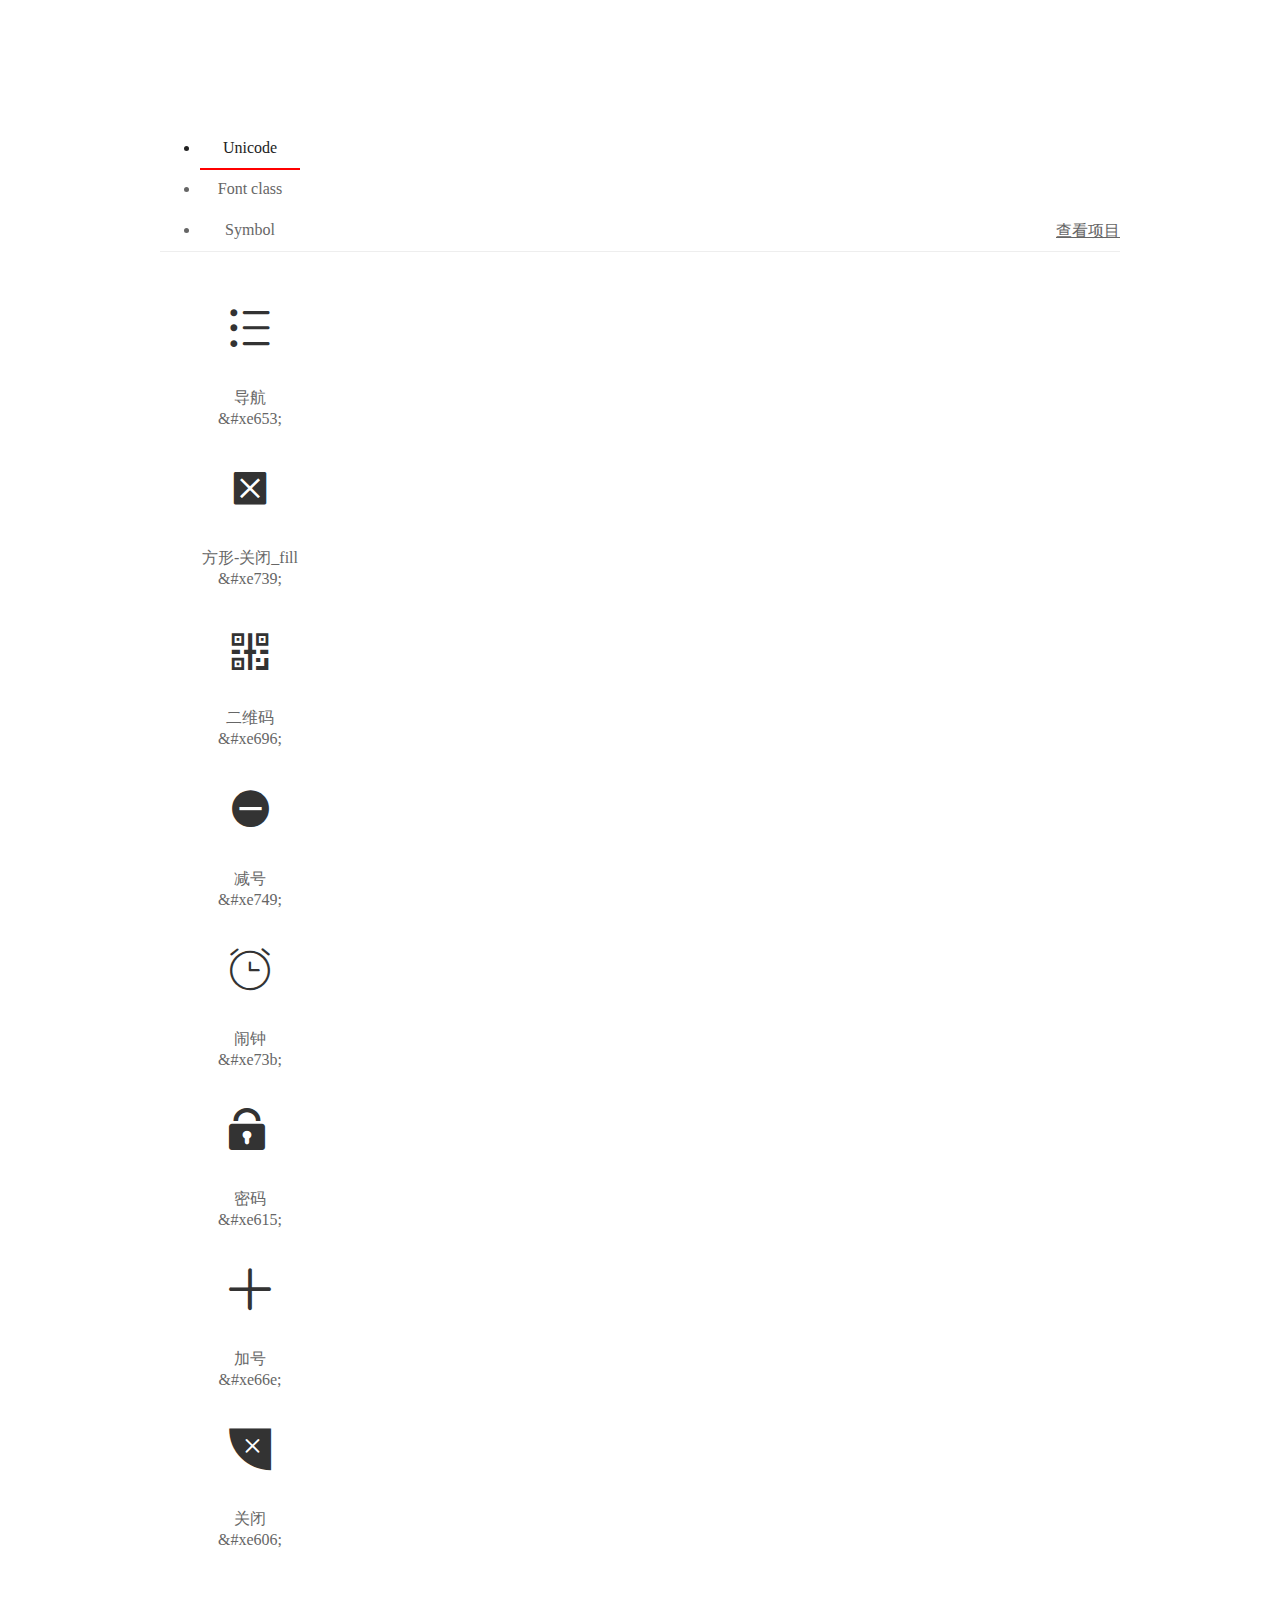
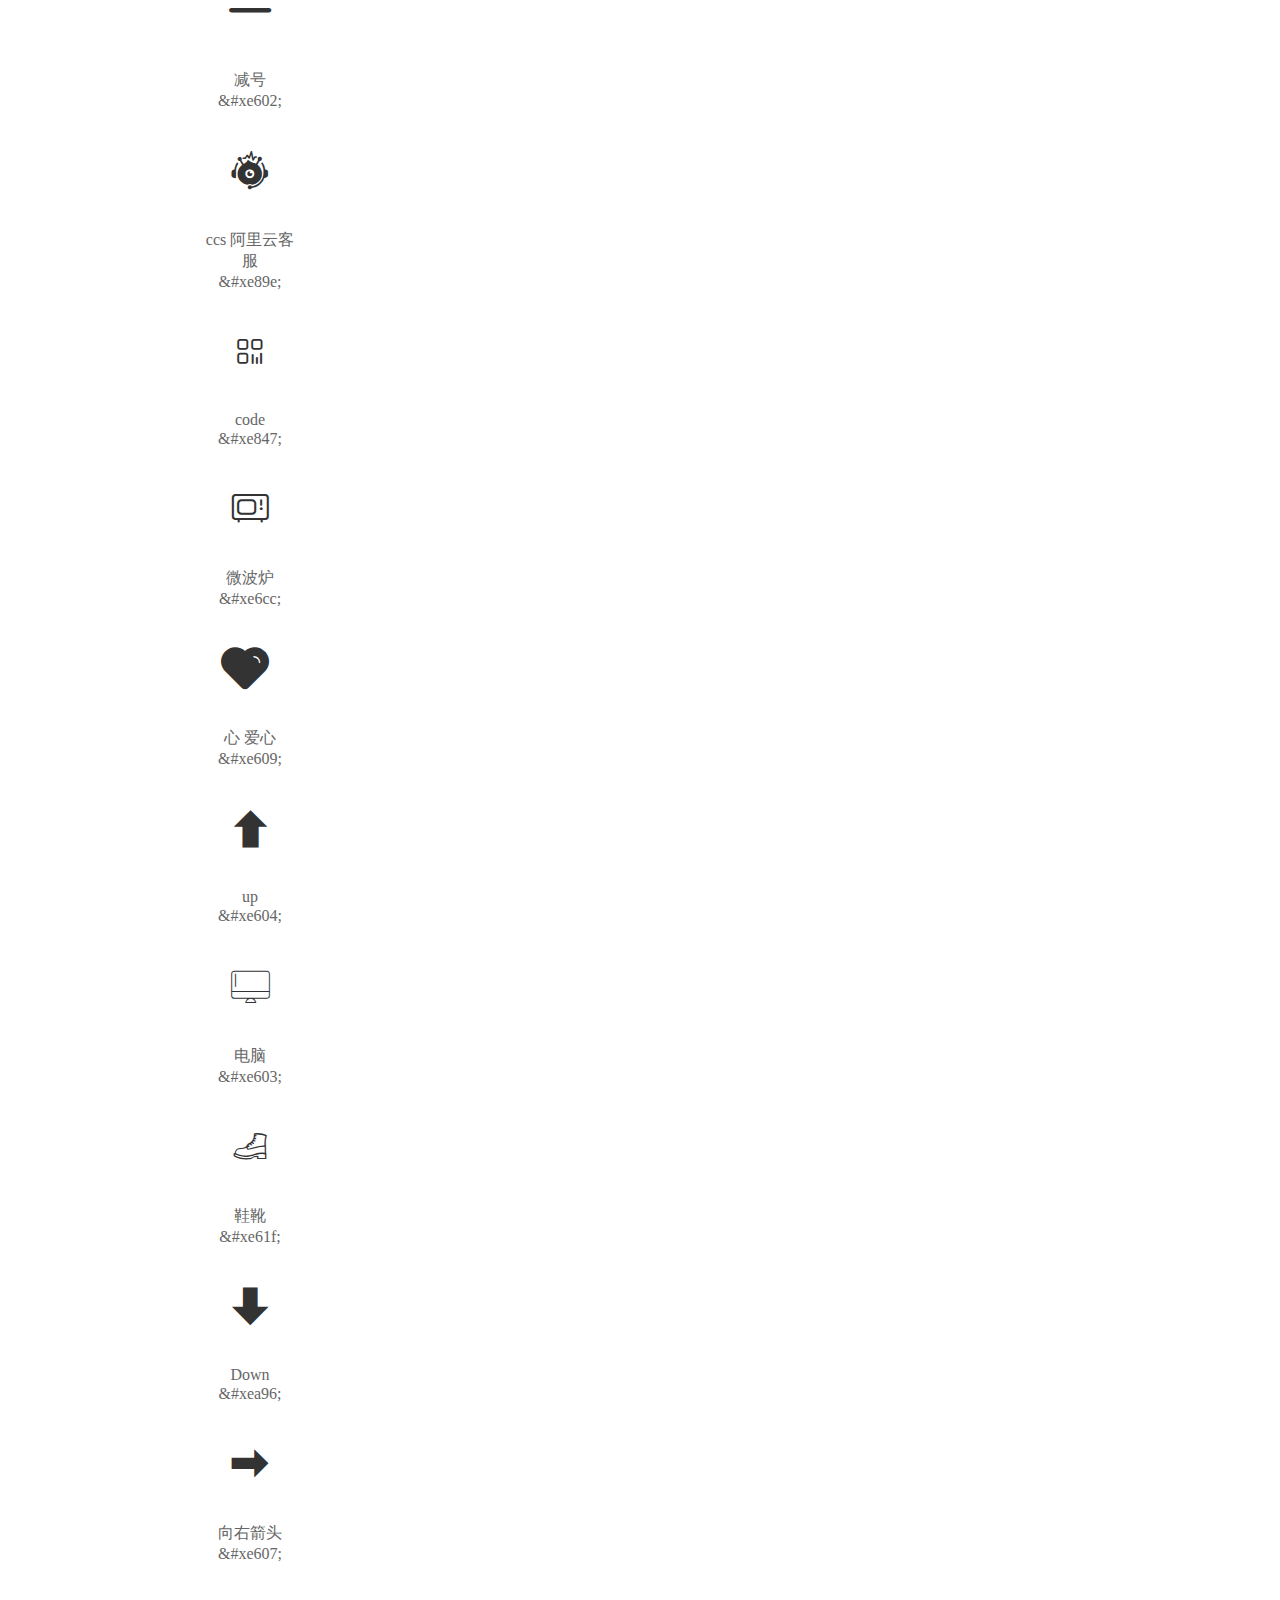
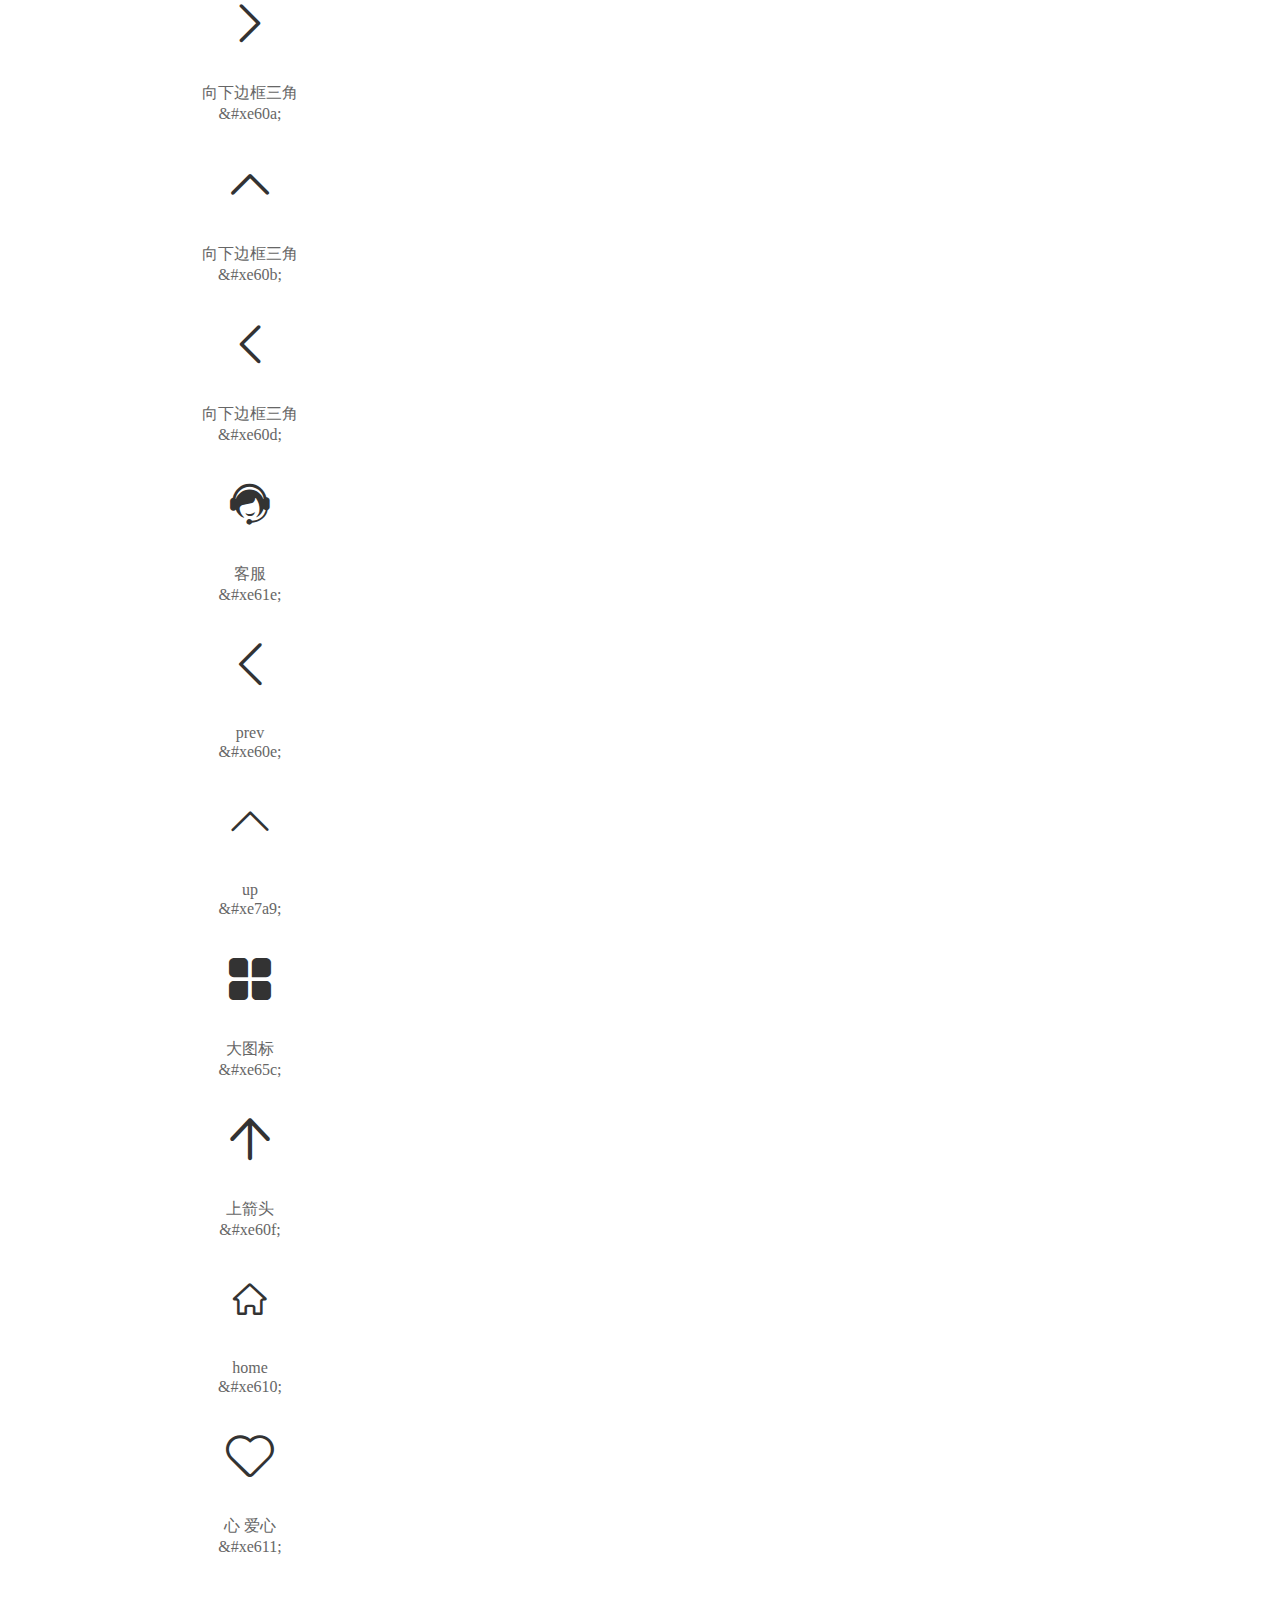
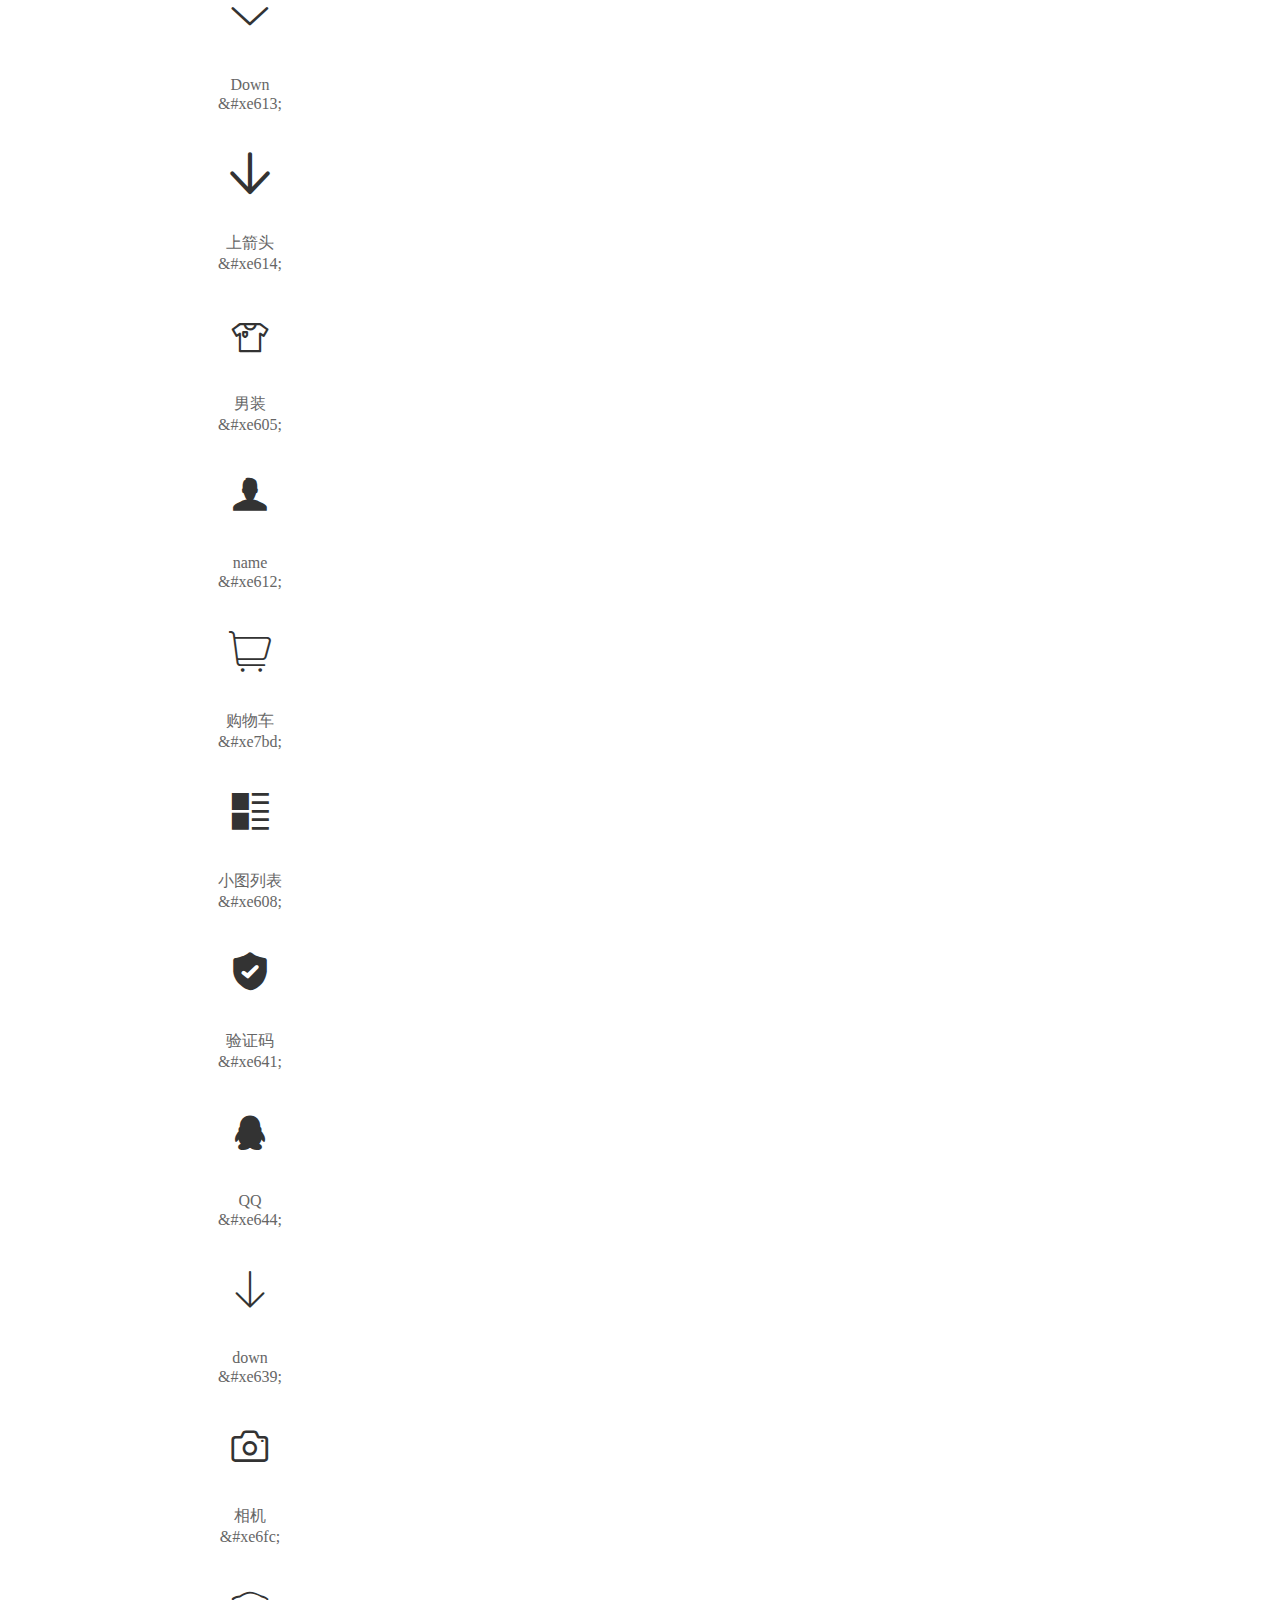
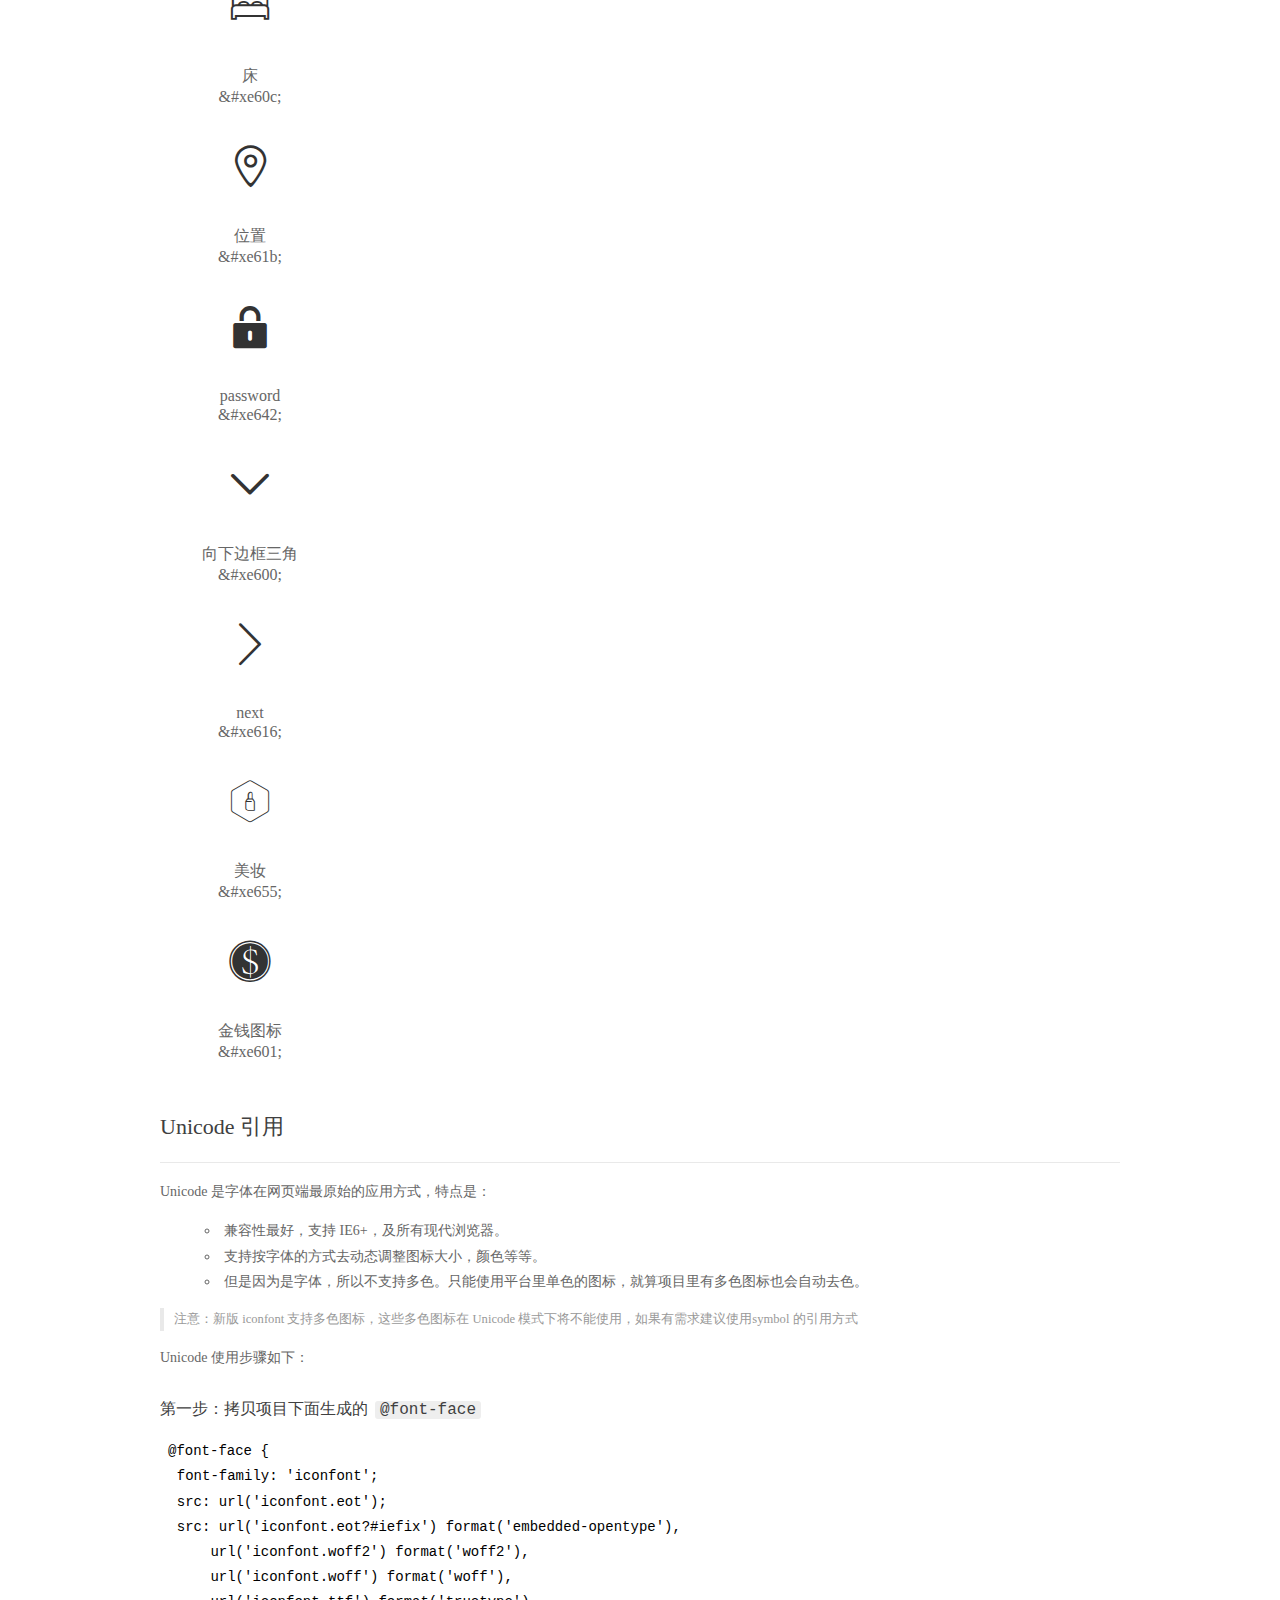
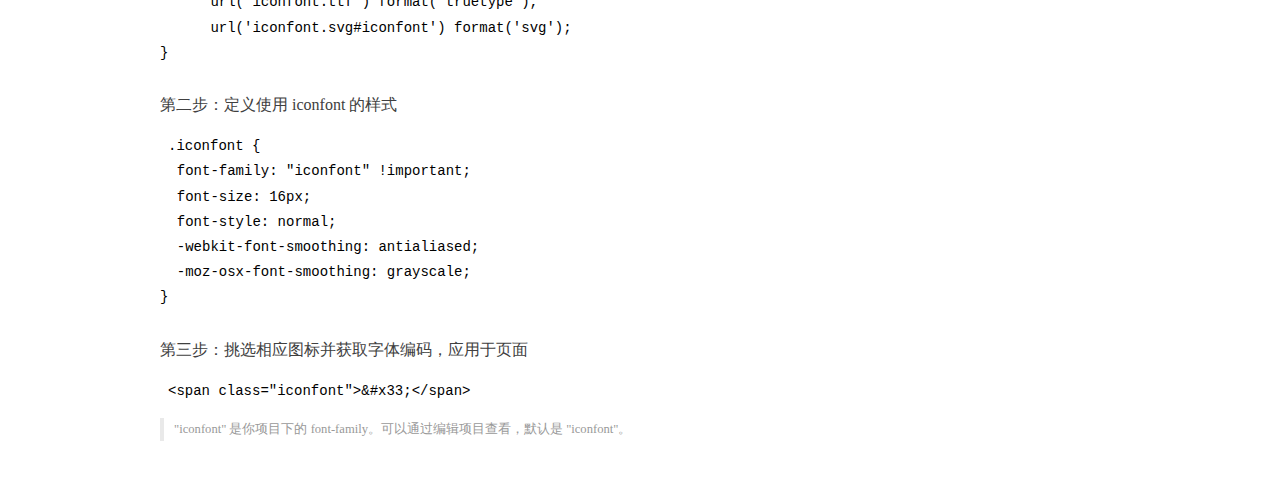
<file: fonts/demo_index.html>
<!DOCTYPE html>
<html>
<head>
  <meta charset="utf-8"/>
  <title>IconFont Demo</title>
  <link rel="shortcut icon" href="https://img.alicdn.com/tps/i4/TB1_oz6GVXXXXaFXpXXJDFnIXXX-64-64.ico" type="image/x-icon"/>
  <link rel="stylesheet" href="https://g.alicdn.com/thx/cube/1.3.2/cube.min.css">
  <link rel="stylesheet" href="demo.css">
  <link rel="stylesheet" href="iconfont.css">
  <script src="iconfont.js"></script>
  <!-- jQuery -->
  <script src="https://a1.alicdn.com/oss/uploads/2018/12/26/7bfddb60-08e8-11e9-9b04-53e73bb6408b.js"></script>
  <!-- 代码高亮 -->
  <script src="https://a1.alicdn.com/oss/uploads/2018/12/26/a3f714d0-08e6-11e9-8a15-ebf944d7534c.js"></script>
</head>
<body>
  <div class="main">
    <h1 class="logo"><a href="https://www.iconfont.cn/" title="iconfont 首页" target="_blank">&#xe86b;</a></h1>
    <div class="nav-tabs">
      <ul id="tabs" class="dib-box">
        <li class="dib active"><span>Unicode</span></li>
        <li class="dib"><span>Font class</span></li>
        <li class="dib"><span>Symbol</span></li>
      </ul>
      
      <a href="https://www.iconfont.cn/manage/index?manage_type=myprojects&projectId=2016965" target="_blank" class="nav-more">查看项目</a>
      
    </div>
    <div class="tab-container">
      <div class="content unicode" style="display: block;">
          <ul class="icon_lists dib-box">
          
            <li class="dib">
              <span class="icon iconfont">&#xe653;</span>
                <div class="name">导航</div>
                <div class="code-name">&amp;#xe653;</div>
              </li>
          
            <li class="dib">
              <span class="icon iconfont">&#xe739;</span>
                <div class="name">方形-关闭_fill</div>
                <div class="code-name">&amp;#xe739;</div>
              </li>
          
            <li class="dib">
              <span class="icon iconfont">&#xe696;</span>
                <div class="name">二维码</div>
                <div class="code-name">&amp;#xe696;</div>
              </li>
          
            <li class="dib">
              <span class="icon iconfont">&#xe749;</span>
                <div class="name">减号</div>
                <div class="code-name">&amp;#xe749;</div>
              </li>
          
            <li class="dib">
              <span class="icon iconfont">&#xe73b;</span>
                <div class="name">闹钟</div>
                <div class="code-name">&amp;#xe73b;</div>
              </li>
          
            <li class="dib">
              <span class="icon iconfont">&#xe615;</span>
                <div class="name">密码</div>
                <div class="code-name">&amp;#xe615;</div>
              </li>
          
            <li class="dib">
              <span class="icon iconfont">&#xe66e;</span>
                <div class="name">加号</div>
                <div class="code-name">&amp;#xe66e;</div>
              </li>
          
            <li class="dib">
              <span class="icon iconfont">&#xe606;</span>
                <div class="name">关闭</div>
                <div class="code-name">&amp;#xe606;</div>
              </li>
          
            <li class="dib">
              <span class="icon iconfont">&#xe602;</span>
                <div class="name">减号</div>
                <div class="code-name">&amp;#xe602;</div>
              </li>
          
            <li class="dib">
              <span class="icon iconfont">&#xe89e;</span>
                <div class="name">ccs 阿里云客服</div>
                <div class="code-name">&amp;#xe89e;</div>
              </li>
          
            <li class="dib">
              <span class="icon iconfont">&#xe847;</span>
                <div class="name">code</div>
                <div class="code-name">&amp;#xe847;</div>
              </li>
          
            <li class="dib">
              <span class="icon iconfont">&#xe6cc;</span>
                <div class="name">微波炉</div>
                <div class="code-name">&amp;#xe6cc;</div>
              </li>
          
            <li class="dib">
              <span class="icon iconfont">&#xe609;</span>
                <div class="name">心 爱心</div>
                <div class="code-name">&amp;#xe609;</div>
              </li>
          
            <li class="dib">
              <span class="icon iconfont">&#xe604;</span>
                <div class="name">up</div>
                <div class="code-name">&amp;#xe604;</div>
              </li>
          
            <li class="dib">
              <span class="icon iconfont">&#xe603;</span>
                <div class="name">电脑</div>
                <div class="code-name">&amp;#xe603;</div>
              </li>
          
            <li class="dib">
              <span class="icon iconfont">&#xe61f;</span>
                <div class="name">鞋靴</div>
                <div class="code-name">&amp;#xe61f;</div>
              </li>
          
            <li class="dib">
              <span class="icon iconfont">&#xea96;</span>
                <div class="name">Down</div>
                <div class="code-name">&amp;#xea96;</div>
              </li>
          
            <li class="dib">
              <span class="icon iconfont">&#xe607;</span>
                <div class="name">向右箭头</div>
                <div class="code-name">&amp;#xe607;</div>
              </li>
          
            <li class="dib">
              <span class="icon iconfont">&#xe60a;</span>
                <div class="name">向下边框三角</div>
                <div class="code-name">&amp;#xe60a;</div>
              </li>
          
            <li class="dib">
              <span class="icon iconfont">&#xe60b;</span>
                <div class="name">向下边框三角</div>
                <div class="code-name">&amp;#xe60b;</div>
              </li>
          
            <li class="dib">
              <span class="icon iconfont">&#xe60d;</span>
                <div class="name">向下边框三角</div>
                <div class="code-name">&amp;#xe60d;</div>
              </li>
          
            <li class="dib">
              <span class="icon iconfont">&#xe61e;</span>
                <div class="name">客服</div>
                <div class="code-name">&amp;#xe61e;</div>
              </li>
          
            <li class="dib">
              <span class="icon iconfont">&#xe60e;</span>
                <div class="name">prev</div>
                <div class="code-name">&amp;#xe60e;</div>
              </li>
          
            <li class="dib">
              <span class="icon iconfont">&#xe7a9;</span>
                <div class="name">up</div>
                <div class="code-name">&amp;#xe7a9;</div>
              </li>
          
            <li class="dib">
              <span class="icon iconfont">&#xe65c;</span>
                <div class="name">大图标</div>
                <div class="code-name">&amp;#xe65c;</div>
              </li>
          
            <li class="dib">
              <span class="icon iconfont">&#xe60f;</span>
                <div class="name">上箭头</div>
                <div class="code-name">&amp;#xe60f;</div>
              </li>
          
            <li class="dib">
              <span class="icon iconfont">&#xe610;</span>
                <div class="name">home</div>
                <div class="code-name">&amp;#xe610;</div>
              </li>
          
            <li class="dib">
              <span class="icon iconfont">&#xe611;</span>
                <div class="name">心 爱心</div>
                <div class="code-name">&amp;#xe611;</div>
              </li>
          
            <li class="dib">
              <span class="icon iconfont">&#xe613;</span>
                <div class="name">Down</div>
                <div class="code-name">&amp;#xe613;</div>
              </li>
          
            <li class="dib">
              <span class="icon iconfont">&#xe614;</span>
                <div class="name">上箭头</div>
                <div class="code-name">&amp;#xe614;</div>
              </li>
          
            <li class="dib">
              <span class="icon iconfont">&#xe605;</span>
                <div class="name">男装</div>
                <div class="code-name">&amp;#xe605;</div>
              </li>
          
            <li class="dib">
              <span class="icon iconfont">&#xe612;</span>
                <div class="name">name</div>
                <div class="code-name">&amp;#xe612;</div>
              </li>
          
            <li class="dib">
              <span class="icon iconfont">&#xe7bd;</span>
                <div class="name">购物车</div>
                <div class="code-name">&amp;#xe7bd;</div>
              </li>
          
            <li class="dib">
              <span class="icon iconfont">&#xe608;</span>
                <div class="name">小图列表</div>
                <div class="code-name">&amp;#xe608;</div>
              </li>
          
            <li class="dib">
              <span class="icon iconfont">&#xe641;</span>
                <div class="name">验证码</div>
                <div class="code-name">&amp;#xe641;</div>
              </li>
          
            <li class="dib">
              <span class="icon iconfont">&#xe644;</span>
                <div class="name">QQ</div>
                <div class="code-name">&amp;#xe644;</div>
              </li>
          
            <li class="dib">
              <span class="icon iconfont">&#xe639;</span>
                <div class="name">down</div>
                <div class="code-name">&amp;#xe639;</div>
              </li>
          
            <li class="dib">
              <span class="icon iconfont">&#xe6fc;</span>
                <div class="name">相机</div>
                <div class="code-name">&amp;#xe6fc;</div>
              </li>
          
            <li class="dib">
              <span class="icon iconfont">&#xe60c;</span>
                <div class="name">床</div>
                <div class="code-name">&amp;#xe60c;</div>
              </li>
          
            <li class="dib">
              <span class="icon iconfont">&#xe61b;</span>
                <div class="name">位置</div>
                <div class="code-name">&amp;#xe61b;</div>
              </li>
          
            <li class="dib">
              <span class="icon iconfont">&#xe642;</span>
                <div class="name">password</div>
                <div class="code-name">&amp;#xe642;</div>
              </li>
          
            <li class="dib">
              <span class="icon iconfont">&#xe600;</span>
                <div class="name">向下边框三角</div>
                <div class="code-name">&amp;#xe600;</div>
              </li>
          
            <li class="dib">
              <span class="icon iconfont">&#xe616;</span>
                <div class="name">next</div>
                <div class="code-name">&amp;#xe616;</div>
              </li>
          
            <li class="dib">
              <span class="icon iconfont">&#xe655;</span>
                <div class="name">美妆</div>
                <div class="code-name">&amp;#xe655;</div>
              </li>
          
            <li class="dib">
              <span class="icon iconfont">&#xe601;</span>
                <div class="name">金钱图标</div>
                <div class="code-name">&amp;#xe601;</div>
              </li>
          
          </ul>
          <div class="article markdown">
          <h2 id="unicode-">Unicode 引用</h2>
          <hr>

          <p>Unicode 是字体在网页端最原始的应用方式，特点是：</p>
          <ul>
            <li>兼容性最好，支持 IE6+，及所有现代浏览器。</li>
            <li>支持按字体的方式去动态调整图标大小，颜色等等。</li>
            <li>但是因为是字体，所以不支持多色。只能使用平台里单色的图标，就算项目里有多色图标也会自动去色。</li>
          </ul>
          <blockquote>
            <p>注意：新版 iconfont 支持多色图标，这些多色图标在 Unicode 模式下将不能使用，如果有需求建议使用symbol 的引用方式</p>
          </blockquote>
          <p>Unicode 使用步骤如下：</p>
          <h3 id="-font-face">第一步：拷贝项目下面生成的 <code>@font-face</code></h3>
<pre><code class="language-css"
>@font-face {
  font-family: 'iconfont';
  src: url('iconfont.eot');
  src: url('iconfont.eot?#iefix') format('embedded-opentype'),
      url('iconfont.woff2') format('woff2'),
      url('iconfont.woff') format('woff'),
      url('iconfont.ttf') format('truetype'),
      url('iconfont.svg#iconfont') format('svg');
}
</code></pre>
          <h3 id="-iconfont-">第二步：定义使用 iconfont 的样式</h3>
<pre><code class="language-css"
>.iconfont {
  font-family: "iconfont" !important;
  font-size: 16px;
  font-style: normal;
  -webkit-font-smoothing: antialiased;
  -moz-osx-font-smoothing: grayscale;
}
</code></pre>
          <h3 id="-">第三步：挑选相应图标并获取字体编码，应用于页面</h3>
<pre>
<code class="language-html"
>&lt;span class="iconfont"&gt;&amp;#x33;&lt;/span&gt;
</code></pre>
          <blockquote>
            <p>"iconfont" 是你项目下的 font-family。可以通过编辑项目查看，默认是 "iconfont"。</p>
          </blockquote>
          </div>
      </div>
      <div class="content font-class">
        <ul class="icon_lists dib-box">
          
          <li class="dib">
            <span class="icon iconfont icon-daohang"></span>
            <div class="name">
              导航
            </div>
            <div class="code-name">.icon-daohang
            </div>
          </li>
          
          <li class="dib">
            <span class="icon iconfont icon-square-close_fill"></span>
            <div class="name">
              方形-关闭_fill
            </div>
            <div class="code-name">.icon-square-close_fill
            </div>
          </li>
          
          <li class="dib">
            <span class="icon iconfont icon-erweima2"></span>
            <div class="name">
              二维码
            </div>
            <div class="code-name">.icon-erweima2
            </div>
          </li>
          
          <li class="dib">
            <span class="icon iconfont icon-jianhao"></span>
            <div class="name">
              减号
            </div>
            <div class="code-name">.icon-jianhao
            </div>
          </li>
          
          <li class="dib">
            <span class="icon iconfont icon-naozhong"></span>
            <div class="name">
              闹钟
            </div>
            <div class="code-name">.icon-naozhong
            </div>
          </li>
          
          <li class="dib">
            <span class="icon iconfont icon-mima"></span>
            <div class="name">
              密码
            </div>
            <div class="code-name">.icon-mima
            </div>
          </li>
          
          <li class="dib">
            <span class="icon iconfont icon-hao"></span>
            <div class="name">
              加号
            </div>
            <div class="code-name">.icon-hao
            </div>
          </li>
          
          <li class="dib">
            <span class="icon iconfont icon-guanbi"></span>
            <div class="name">
              关闭
            </div>
            <div class="code-name">.icon-guanbi
            </div>
          </li>
          
          <li class="dib">
            <span class="icon iconfont icon--hao"></span>
            <div class="name">
              减号
            </div>
            <div class="code-name">.icon--hao
            </div>
          </li>
          
          <li class="dib">
            <span class="icon iconfont icon-ccsaliyunkefu"></span>
            <div class="name">
              ccs 阿里云客服
            </div>
            <div class="code-name">.icon-ccsaliyunkefu
            </div>
          </li>
          
          <li class="dib">
            <span class="icon iconfont icon-code"></span>
            <div class="name">
              code
            </div>
            <div class="code-name">.icon-code
            </div>
          </li>
          
          <li class="dib">
            <span class="icon iconfont icon-weibolu"></span>
            <div class="name">
              微波炉
            </div>
            <div class="code-name">.icon-weibolu
            </div>
          </li>
          
          <li class="dib">
            <span class="icon iconfont icon-xinaixin"></span>
            <div class="name">
              心 爱心
            </div>
            <div class="code-name">.icon-xinaixin
            </div>
          </li>
          
          <li class="dib">
            <span class="icon iconfont icon-ziyuan"></span>
            <div class="name">
              up
            </div>
            <div class="code-name">.icon-ziyuan
            </div>
          </li>
          
          <li class="dib">
            <span class="icon iconfont icon-dashujutubiao--"></span>
            <div class="name">
              电脑
            </div>
            <div class="code-name">.icon-dashujutubiao--
            </div>
          </li>
          
          <li class="dib">
            <span class="icon iconfont icon-xiexue"></span>
            <div class="name">
              鞋靴
            </div>
            <div class="code-name">.icon-xiexue
            </div>
          </li>
          
          <li class="dib">
            <span class="icon iconfont icon-Down"></span>
            <div class="name">
              Down
            </div>
            <div class="code-name">.icon-Down
            </div>
          </li>
          
          <li class="dib">
            <span class="icon iconfont icon-tubiaozhizuomoban"></span>
            <div class="name">
              向右箭头
            </div>
            <div class="code-name">.icon-tubiaozhizuomoban
            </div>
          </li>
          
          <li class="dib">
            <span class="icon iconfont icon-arrow-forward"></span>
            <div class="name">
              向下边框三角
            </div>
            <div class="code-name">.icon-arrow-forward
            </div>
          </li>
          
          <li class="dib">
            <span class="icon iconfont icon-arrow-up"></span>
            <div class="name">
              向下边框三角
            </div>
            <div class="code-name">.icon-arrow-up
            </div>
          </li>
          
          <li class="dib">
            <span class="icon iconfont icon-xiangxia21"></span>
            <div class="name">
              向下边框三角
            </div>
            <div class="code-name">.icon-xiangxia21
            </div>
          </li>
          
          <li class="dib">
            <span class="icon iconfont icon-kefu"></span>
            <div class="name">
              客服
            </div>
            <div class="code-name">.icon-kefu
            </div>
          </li>
          
          <li class="dib">
            <span class="icon iconfont icon-prev"></span>
            <div class="name">
              prev
            </div>
            <div class="code-name">.icon-prev
            </div>
          </li>
          
          <li class="dib">
            <span class="icon iconfont icon-up"></span>
            <div class="name">
              up
            </div>
            <div class="code-name">.icon-up
            </div>
          </li>
          
          <li class="dib">
            <span class="icon iconfont icon-datubiao"></span>
            <div class="name">
              大图标
            </div>
            <div class="code-name">.icon-datubiao
            </div>
          </li>
          
          <li class="dib">
            <span class="icon iconfont icon-shangjiantou"></span>
            <div class="name">
              上箭头
            </div>
            <div class="code-name">.icon-shangjiantou
            </div>
          </li>
          
          <li class="dib">
            <span class="icon iconfont icon-icon_home"></span>
            <div class="name">
              home
            </div>
            <div class="code-name">.icon-icon_home
            </div>
          </li>
          
          <li class="dib">
            <span class="icon iconfont icon-xinaixin1"></span>
            <div class="name">
              心 爱心
            </div>
            <div class="code-name">.icon-xinaixin1
            </div>
          </li>
          
          <li class="dib">
            <span class="icon iconfont icon-Down1"></span>
            <div class="name">
              Down
            </div>
            <div class="code-name">.icon-Down1
            </div>
          </li>
          
          <li class="dib">
            <span class="icon iconfont icon-shangjiantou1"></span>
            <div class="name">
              上箭头
            </div>
            <div class="code-name">.icon-shangjiantou1
            </div>
          </li>
          
          <li class="dib">
            <span class="icon iconfont icon-nanzhuang"></span>
            <div class="name">
              男装
            </div>
            <div class="code-name">.icon-nanzhuang
            </div>
          </li>
          
          <li class="dib">
            <span class="icon iconfont icon-name"></span>
            <div class="name">
              name
            </div>
            <div class="code-name">.icon-name
            </div>
          </li>
          
          <li class="dib">
            <span class="icon iconfont icon-gouwuche"></span>
            <div class="name">
              购物车
            </div>
            <div class="code-name">.icon-gouwuche
            </div>
          </li>
          
          <li class="dib">
            <span class="icon iconfont icon-xiaotuliebiao"></span>
            <div class="name">
              小图列表
            </div>
            <div class="code-name">.icon-xiaotuliebiao
            </div>
          </li>
          
          <li class="dib">
            <span class="icon iconfont icon-yanzhengma"></span>
            <div class="name">
              验证码
            </div>
            <div class="code-name">.icon-yanzhengma
            </div>
          </li>
          
          <li class="dib">
            <span class="icon iconfont icon-QQ"></span>
            <div class="name">
              QQ
            </div>
            <div class="code-name">.icon-QQ
            </div>
          </li>
          
          <li class="dib">
            <span class="icon iconfont icon-down"></span>
            <div class="name">
              down
            </div>
            <div class="code-name">.icon-down
            </div>
          </li>
          
          <li class="dib">
            <span class="icon iconfont icon-xiangji"></span>
            <div class="name">
              相机
            </div>
            <div class="code-name">.icon-xiangji
            </div>
          </li>
          
          <li class="dib">
            <span class="icon iconfont icon-chuang"></span>
            <div class="name">
              床
            </div>
            <div class="code-name">.icon-chuang
            </div>
          </li>
          
          <li class="dib">
            <span class="icon iconfont icon-location"></span>
            <div class="name">
              位置
            </div>
            <div class="code-name">.icon-location
            </div>
          </li>
          
          <li class="dib">
            <span class="icon iconfont icon-wodemima"></span>
            <div class="name">
              password
            </div>
            <div class="code-name">.icon-wodemima
            </div>
          </li>
          
          <li class="dib">
            <span class="icon iconfont icon-xiangxia2"></span>
            <div class="name">
              向下边框三角
            </div>
            <div class="code-name">.icon-xiangxia2
            </div>
          </li>
          
          <li class="dib">
            <span class="icon iconfont icon-next"></span>
            <div class="name">
              next
            </div>
            <div class="code-name">.icon-next
            </div>
          </li>
          
          <li class="dib">
            <span class="icon iconfont icon-meizhuang"></span>
            <div class="name">
              美妆
            </div>
            <div class="code-name">.icon-meizhuang
            </div>
          </li>
          
          <li class="dib">
            <span class="icon iconfont icon-jinqiantubiao"></span>
            <div class="name">
              金钱图标
            </div>
            <div class="code-name">.icon-jinqiantubiao
            </div>
          </li>
          
        </ul>
        <div class="article markdown">
        <h2 id="font-class-">font-class 引用</h2>
        <hr>

        <p>font-class 是 Unicode 使用方式的一种变种，主要是解决 Unicode 书写不直观，语意不明确的问题。</p>
        <p>与 Unicode 使用方式相比，具有如下特点：</p>
        <ul>
          <li>兼容性良好，支持 IE8+，及所有现代浏览器。</li>
          <li>相比于 Unicode 语意明确，书写更直观。可以很容易分辨这个 icon 是什么。</li>
          <li>因为使用 class 来定义图标，所以当要替换图标时，只需要修改 class 里面的 Unicode 引用。</li>
          <li>不过因为本质上还是使用的字体，所以多色图标还是不支持的。</li>
        </ul>
        <p>使用步骤如下：</p>
        <h3 id="-fontclass-">第一步：引入项目下面生成的 fontclass 代码：</h3>
<pre><code class="language-html">&lt;link rel="stylesheet" href="./iconfont.css"&gt;
</code></pre>
        <h3 id="-">第二步：挑选相应图标并获取类名，应用于页面：</h3>
<pre><code class="language-html">&lt;span class="iconfont icon-xxx"&gt;&lt;/span&gt;
</code></pre>
        <blockquote>
          <p>"
            iconfont" 是你项目下的 font-family。可以通过编辑项目查看，默认是 "iconfont"。</p>
        </blockquote>
      </div>
      </div>
      <div class="content symbol">
          <ul class="icon_lists dib-box">
          
            <li class="dib">
                <svg class="icon svg-icon" aria-hidden="true">
                  <use xlink:href="#icon-daohang"></use>
                </svg>
                <div class="name">导航</div>
                <div class="code-name">#icon-daohang</div>
            </li>
          
            <li class="dib">
                <svg class="icon svg-icon" aria-hidden="true">
                  <use xlink:href="#icon-square-close_fill"></use>
                </svg>
                <div class="name">方形-关闭_fill</div>
                <div class="code-name">#icon-square-close_fill</div>
            </li>
          
            <li class="dib">
                <svg class="icon svg-icon" aria-hidden="true">
                  <use xlink:href="#icon-erweima2"></use>
                </svg>
                <div class="name">二维码</div>
                <div class="code-name">#icon-erweima2</div>
            </li>
          
            <li class="dib">
                <svg class="icon svg-icon" aria-hidden="true">
                  <use xlink:href="#icon-jianhao"></use>
                </svg>
                <div class="name">减号</div>
                <div class="code-name">#icon-jianhao</div>
            </li>
          
            <li class="dib">
                <svg class="icon svg-icon" aria-hidden="true">
                  <use xlink:href="#icon-naozhong"></use>
                </svg>
                <div class="name">闹钟</div>
                <div class="code-name">#icon-naozhong</div>
            </li>
          
            <li class="dib">
                <svg class="icon svg-icon" aria-hidden="true">
                  <use xlink:href="#icon-mima"></use>
                </svg>
                <div class="name">密码</div>
                <div class="code-name">#icon-mima</div>
            </li>
          
            <li class="dib">
                <svg class="icon svg-icon" aria-hidden="true">
                  <use xlink:href="#icon-hao"></use>
                </svg>
                <div class="name">加号</div>
                <div class="code-name">#icon-hao</div>
            </li>
          
            <li class="dib">
                <svg class="icon svg-icon" aria-hidden="true">
                  <use xlink:href="#icon-guanbi"></use>
                </svg>
                <div class="name">关闭</div>
                <div class="code-name">#icon-guanbi</div>
            </li>
          
            <li class="dib">
                <svg class="icon svg-icon" aria-hidden="true">
                  <use xlink:href="#icon--hao"></use>
                </svg>
                <div class="name">减号</div>
                <div class="code-name">#icon--hao</div>
            </li>
          
            <li class="dib">
                <svg class="icon svg-icon" aria-hidden="true">
                  <use xlink:href="#icon-ccsaliyunkefu"></use>
                </svg>
                <div class="name">ccs 阿里云客服</div>
                <div class="code-name">#icon-ccsaliyunkefu</div>
            </li>
          
            <li class="dib">
                <svg class="icon svg-icon" aria-hidden="true">
                  <use xlink:href="#icon-code"></use>
                </svg>
                <div class="name">code</div>
                <div class="code-name">#icon-code</div>
            </li>
          
            <li class="dib">
                <svg class="icon svg-icon" aria-hidden="true">
                  <use xlink:href="#icon-weibolu"></use>
                </svg>
                <div class="name">微波炉</div>
                <div class="code-name">#icon-weibolu</div>
            </li>
          
            <li class="dib">
                <svg class="icon svg-icon" aria-hidden="true">
                  <use xlink:href="#icon-xinaixin"></use>
                </svg>
                <div class="name">心 爱心</div>
                <div class="code-name">#icon-xinaixin</div>
            </li>
          
            <li class="dib">
                <svg class="icon svg-icon" aria-hidden="true">
                  <use xlink:href="#icon-ziyuan"></use>
                </svg>
                <div class="name">up</div>
                <div class="code-name">#icon-ziyuan</div>
            </li>
          
            <li class="dib">
                <svg class="icon svg-icon" aria-hidden="true">
                  <use xlink:href="#icon-dashujutubiao--"></use>
                </svg>
                <div class="name">电脑</div>
                <div class="code-name">#icon-dashujutubiao--</div>
            </li>
          
            <li class="dib">
                <svg class="icon svg-icon" aria-hidden="true">
                  <use xlink:href="#icon-xiexue"></use>
                </svg>
                <div class="name">鞋靴</div>
                <div class="code-name">#icon-xiexue</div>
            </li>
          
            <li class="dib">
                <svg class="icon svg-icon" aria-hidden="true">
                  <use xlink:href="#icon-Down"></use>
                </svg>
                <div class="name">Down</div>
                <div class="code-name">#icon-Down</div>
            </li>
          
            <li class="dib">
                <svg class="icon svg-icon" aria-hidden="true">
                  <use xlink:href="#icon-tubiaozhizuomoban"></use>
                </svg>
                <div class="name">向右箭头</div>
                <div class="code-name">#icon-tubiaozhizuomoban</div>
            </li>
          
            <li class="dib">
                <svg class="icon svg-icon" aria-hidden="true">
                  <use xlink:href="#icon-arrow-forward"></use>
                </svg>
                <div class="name">向下边框三角</div>
                <div class="code-name">#icon-arrow-forward</div>
            </li>
          
            <li class="dib">
                <svg class="icon svg-icon" aria-hidden="true">
                  <use xlink:href="#icon-arrow-up"></use>
                </svg>
                <div class="name">向下边框三角</div>
                <div class="code-name">#icon-arrow-up</div>
            </li>
          
            <li class="dib">
                <svg class="icon svg-icon" aria-hidden="true">
                  <use xlink:href="#icon-xiangxia21"></use>
                </svg>
                <div class="name">向下边框三角</div>
                <div class="code-name">#icon-xiangxia21</div>
            </li>
          
            <li class="dib">
                <svg class="icon svg-icon" aria-hidden="true">
                  <use xlink:href="#icon-kefu"></use>
                </svg>
                <div class="name">客服</div>
                <div class="code-name">#icon-kefu</div>
            </li>
          
            <li class="dib">
                <svg class="icon svg-icon" aria-hidden="true">
                  <use xlink:href="#icon-prev"></use>
                </svg>
                <div class="name">prev</div>
                <div class="code-name">#icon-prev</div>
            </li>
          
            <li class="dib">
                <svg class="icon svg-icon" aria-hidden="true">
                  <use xlink:href="#icon-up"></use>
                </svg>
                <div class="name">up</div>
                <div class="code-name">#icon-up</div>
            </li>
          
            <li class="dib">
                <svg class="icon svg-icon" aria-hidden="true">
                  <use xlink:href="#icon-datubiao"></use>
                </svg>
                <div class="name">大图标</div>
                <div class="code-name">#icon-datubiao</div>
            </li>
          
            <li class="dib">
                <svg class="icon svg-icon" aria-hidden="true">
                  <use xlink:href="#icon-shangjiantou"></use>
                </svg>
                <div class="name">上箭头</div>
                <div class="code-name">#icon-shangjiantou</div>
            </li>
          
            <li class="dib">
                <svg class="icon svg-icon" aria-hidden="true">
                  <use xlink:href="#icon-icon_home"></use>
                </svg>
                <div class="name">home</div>
                <div class="code-name">#icon-icon_home</div>
            </li>
          
            <li class="dib">
                <svg class="icon svg-icon" aria-hidden="true">
                  <use xlink:href="#icon-xinaixin1"></use>
                </svg>
                <div class="name">心 爱心</div>
                <div class="code-name">#icon-xinaixin1</div>
            </li>
          
            <li class="dib">
                <svg class="icon svg-icon" aria-hidden="true">
                  <use xlink:href="#icon-Down1"></use>
                </svg>
                <div class="name">Down</div>
                <div class="code-name">#icon-Down1</div>
            </li>
          
            <li class="dib">
                <svg class="icon svg-icon" aria-hidden="true">
                  <use xlink:href="#icon-shangjiantou1"></use>
                </svg>
                <div class="name">上箭头</div>
                <div class="code-name">#icon-shangjiantou1</div>
            </li>
          
            <li class="dib">
                <svg class="icon svg-icon" aria-hidden="true">
                  <use xlink:href="#icon-nanzhuang"></use>
                </svg>
                <div class="name">男装</div>
                <div class="code-name">#icon-nanzhuang</div>
            </li>
          
            <li class="dib">
                <svg class="icon svg-icon" aria-hidden="true">
                  <use xlink:href="#icon-name"></use>
                </svg>
                <div class="name">name</div>
                <div class="code-name">#icon-name</div>
            </li>
          
            <li class="dib">
                <svg class="icon svg-icon" aria-hidden="true">
                  <use xlink:href="#icon-gouwuche"></use>
                </svg>
                <div class="name">购物车</div>
                <div class="code-name">#icon-gouwuche</div>
            </li>
          
            <li class="dib">
                <svg class="icon svg-icon" aria-hidden="true">
                  <use xlink:href="#icon-xiaotuliebiao"></use>
                </svg>
                <div class="name">小图列表</div>
                <div class="code-name">#icon-xiaotuliebiao</div>
            </li>
          
            <li class="dib">
                <svg class="icon svg-icon" aria-hidden="true">
                  <use xlink:href="#icon-yanzhengma"></use>
                </svg>
                <div class="name">验证码</div>
                <div class="code-name">#icon-yanzhengma</div>
            </li>
          
            <li class="dib">
                <svg class="icon svg-icon" aria-hidden="true">
                  <use xlink:href="#icon-QQ"></use>
                </svg>
                <div class="name">QQ</div>
                <div class="code-name">#icon-QQ</div>
            </li>
          
            <li class="dib">
                <svg class="icon svg-icon" aria-hidden="true">
                  <use xlink:href="#icon-down"></use>
                </svg>
                <div class="name">down</div>
                <div class="code-name">#icon-down</div>
            </li>
          
            <li class="dib">
                <svg class="icon svg-icon" aria-hidden="true">
                  <use xlink:href="#icon-xiangji"></use>
                </svg>
                <div class="name">相机</div>
                <div class="code-name">#icon-xiangji</div>
            </li>
          
            <li class="dib">
                <svg class="icon svg-icon" aria-hidden="true">
                  <use xlink:href="#icon-chuang"></use>
                </svg>
                <div class="name">床</div>
                <div class="code-name">#icon-chuang</div>
            </li>
          
            <li class="dib">
                <svg class="icon svg-icon" aria-hidden="true">
                  <use xlink:href="#icon-location"></use>
                </svg>
                <div class="name">位置</div>
                <div class="code-name">#icon-location</div>
            </li>
          
            <li class="dib">
                <svg class="icon svg-icon" aria-hidden="true">
                  <use xlink:href="#icon-wodemima"></use>
                </svg>
                <div class="name">password</div>
                <div class="code-name">#icon-wodemima</div>
            </li>
          
            <li class="dib">
                <svg class="icon svg-icon" aria-hidden="true">
                  <use xlink:href="#icon-xiangxia2"></use>
                </svg>
                <div class="name">向下边框三角</div>
                <div class="code-name">#icon-xiangxia2</div>
            </li>
          
            <li class="dib">
                <svg class="icon svg-icon" aria-hidden="true">
                  <use xlink:href="#icon-next"></use>
                </svg>
                <div class="name">next</div>
                <div class="code-name">#icon-next</div>
            </li>
          
            <li class="dib">
                <svg class="icon svg-icon" aria-hidden="true">
                  <use xlink:href="#icon-meizhuang"></use>
                </svg>
                <div class="name">美妆</div>
                <div class="code-name">#icon-meizhuang</div>
            </li>
          
            <li class="dib">
                <svg class="icon svg-icon" aria-hidden="true">
                  <use xlink:href="#icon-jinqiantubiao"></use>
                </svg>
                <div class="name">金钱图标</div>
                <div class="code-name">#icon-jinqiantubiao</div>
            </li>
          
          </ul>
          <div class="article markdown">
          <h2 id="symbol-">Symbol 引用</h2>
          <hr>

          <p>这是一种全新的使用方式，应该说这才是未来的主流，也是平台目前推荐的用法。相关介绍可以参考这篇<a href="">文章</a>
            这种用法其实是做了一个 SVG 的集合，与另外两种相比具有如下特点：</p>
          <ul>
            <li>支持多色图标了，不再受单色限制。</li>
            <li>通过一些技巧，支持像字体那样，通过 <code>font-size</code>, <code>color</code> 来调整样式。</li>
            <li>兼容性较差，支持 IE9+，及现代浏览器。</li>
            <li>浏览器渲染 SVG 的性能一般，还不如 png。</li>
          </ul>
          <p>使用步骤如下：</p>
          <h3 id="-symbol-">第一步：引入项目下面生成的 symbol 代码：</h3>
<pre><code class="language-html">&lt;script src="./iconfont.js"&gt;&lt;/script&gt;
</code></pre>
          <h3 id="-css-">第二步：加入通用 CSS 代码（引入一次就行）：</h3>
<pre><code class="language-html">&lt;style&gt;
.icon {
  width: 1em;
  height: 1em;
  vertical-align: -0.15em;
  fill: currentColor;
  overflow: hidden;
}
&lt;/style&gt;
</code></pre>
          <h3 id="-">第三步：挑选相应图标并获取类名，应用于页面：</h3>
<pre><code class="language-html">&lt;svg class="icon" aria-hidden="true"&gt;
  &lt;use xlink:href="#icon-xxx"&gt;&lt;/use&gt;
&lt;/svg&gt;
</code></pre>
          </div>
      </div>

    </div>
  </div>
  <script>
  $(document).ready(function () {
      $('.tab-container .content:first').show()

      $('#tabs li').click(function (e) {
        var tabContent = $('.tab-container .content')
        var index = $(this).index()

        if ($(this).hasClass('active')) {
          return
        } else {
          $('#tabs li').removeClass('active')
          $(this).addClass('active')

          tabContent.hide().eq(index).fadeIn()
        }
      })
    })
  </script>
</body>
</html>
</file>
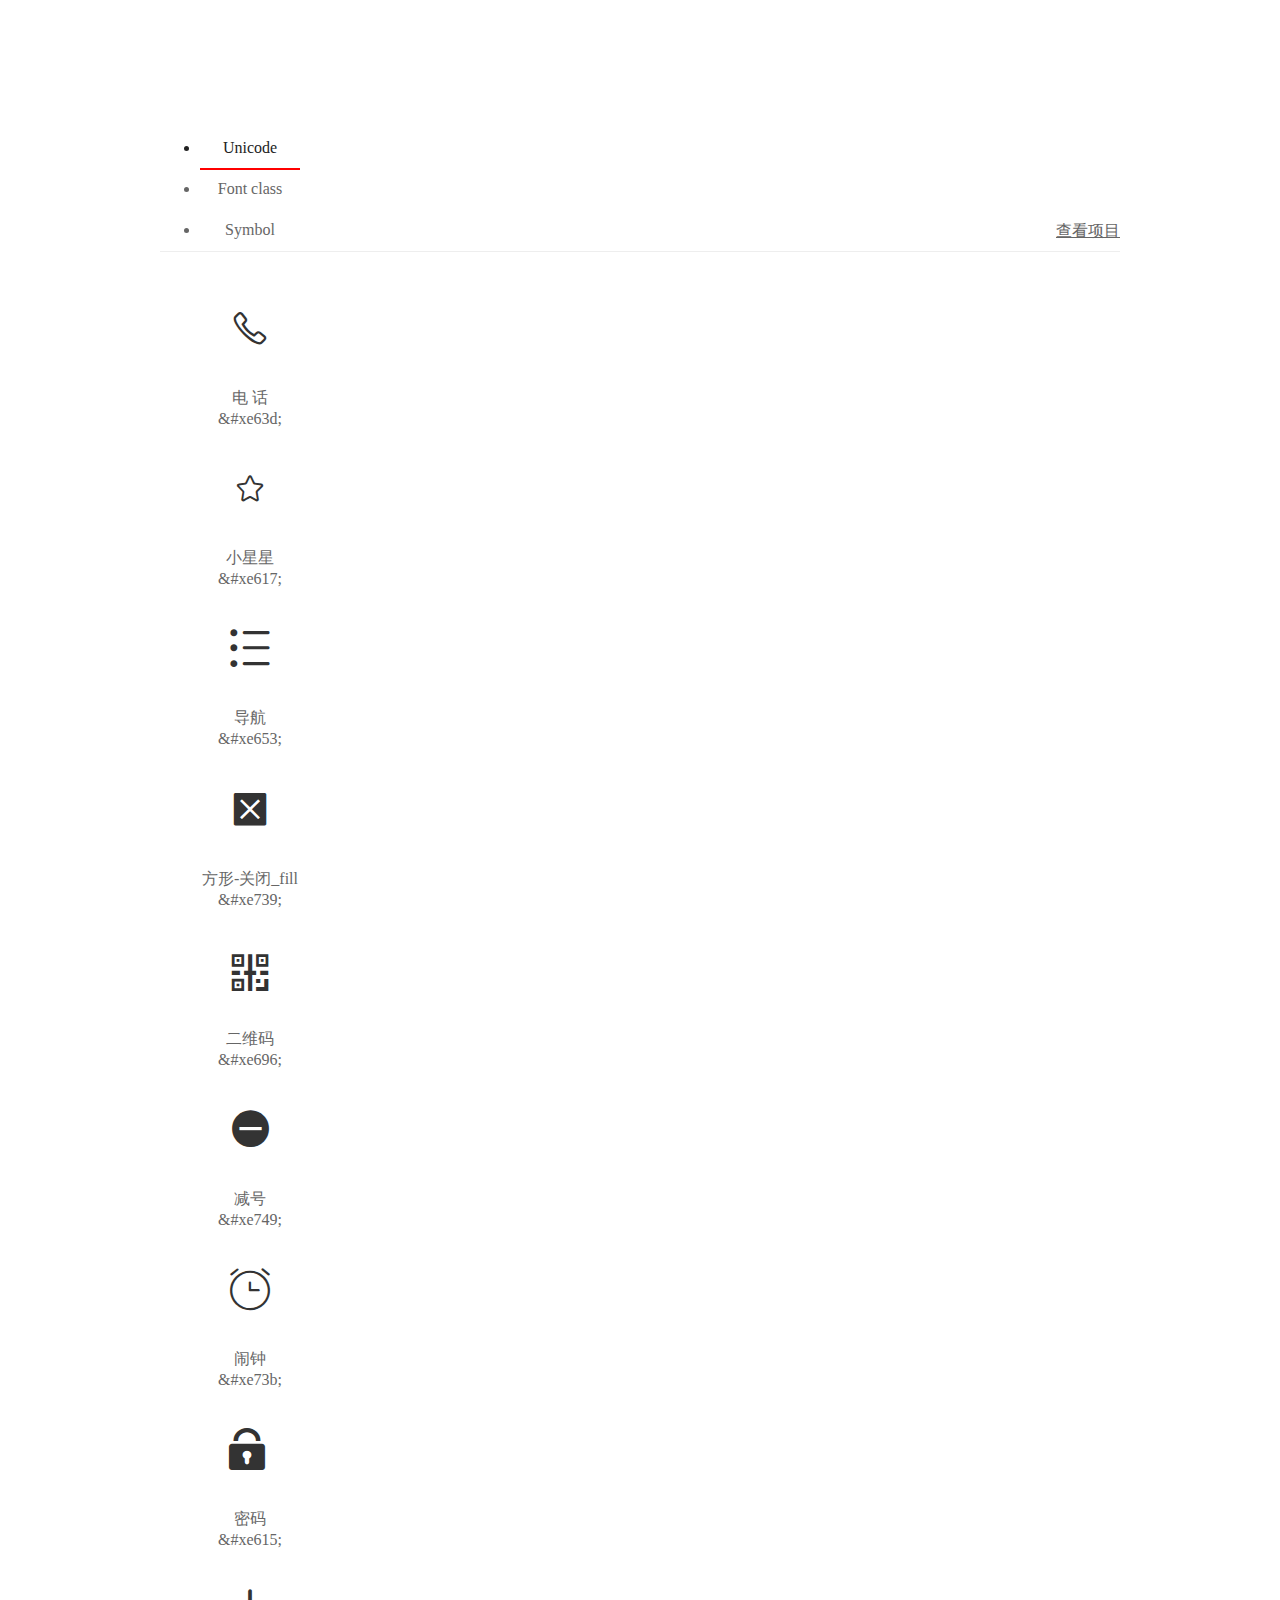
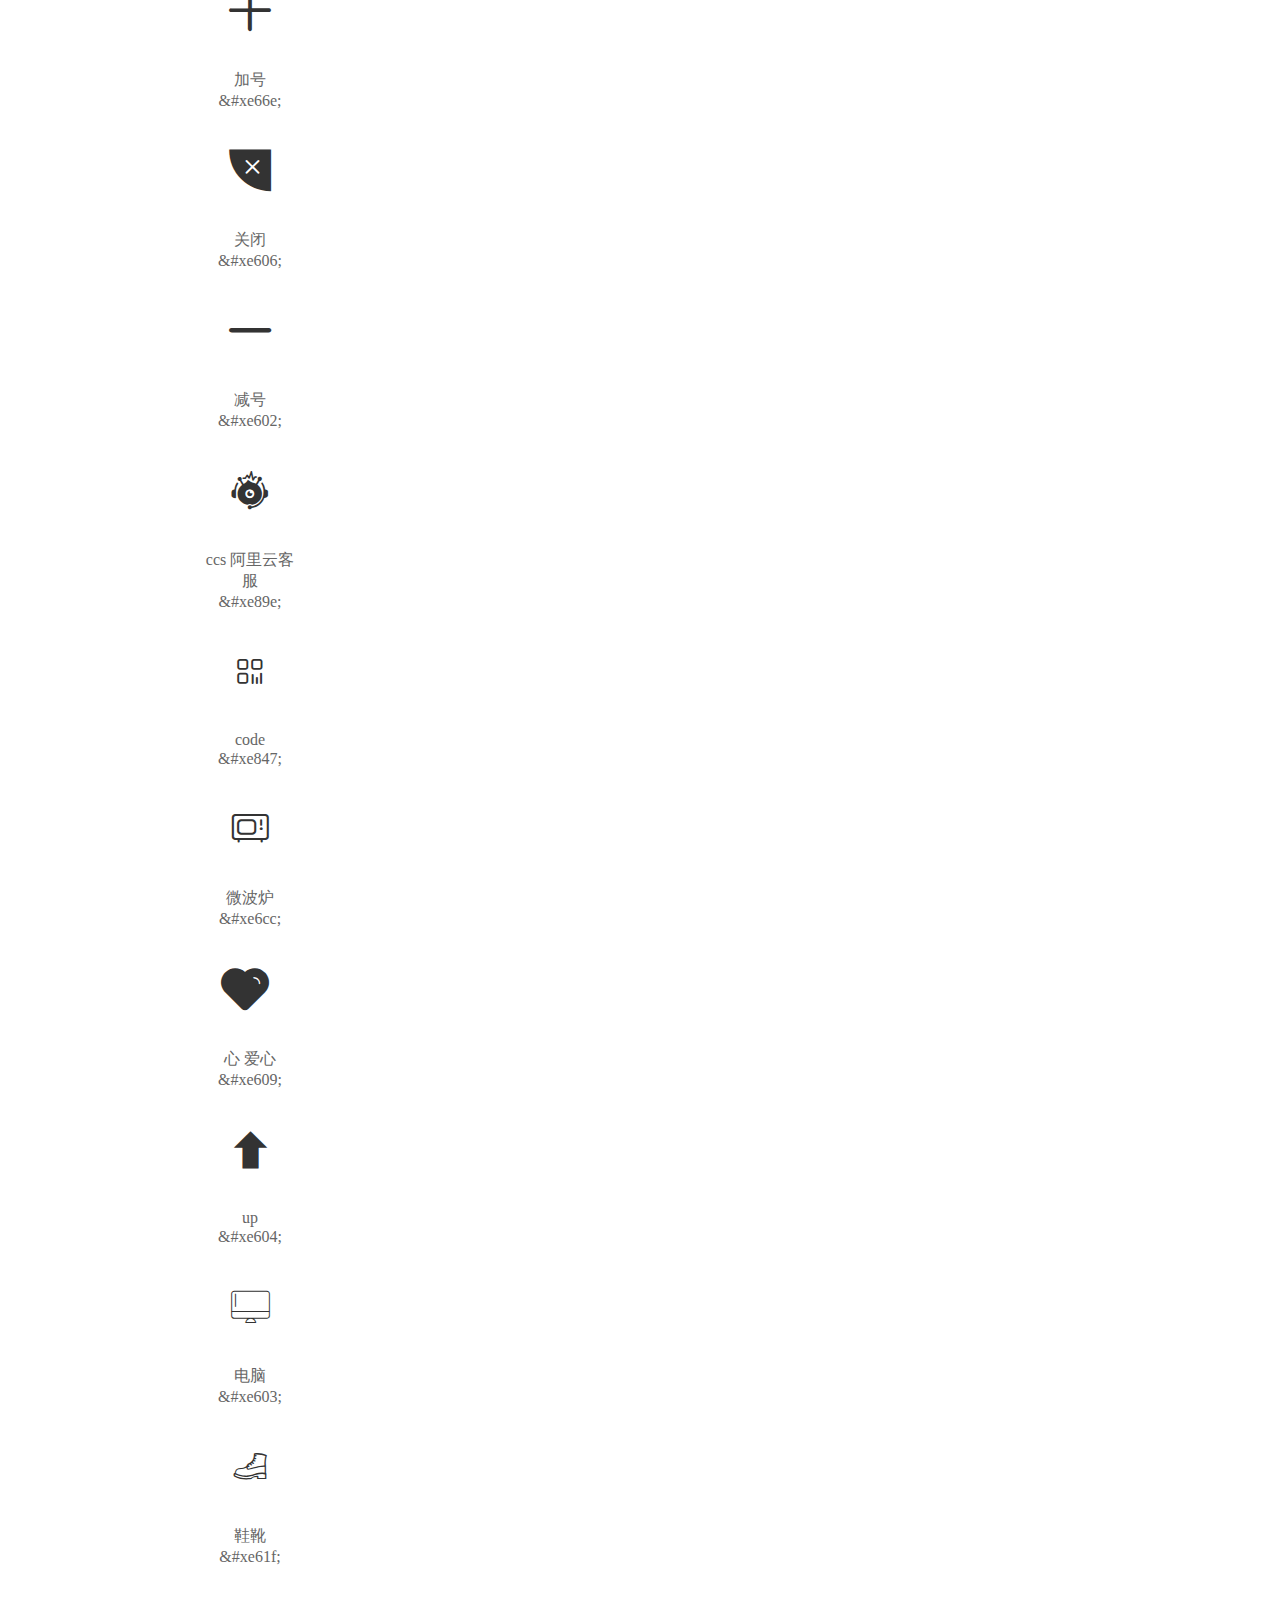
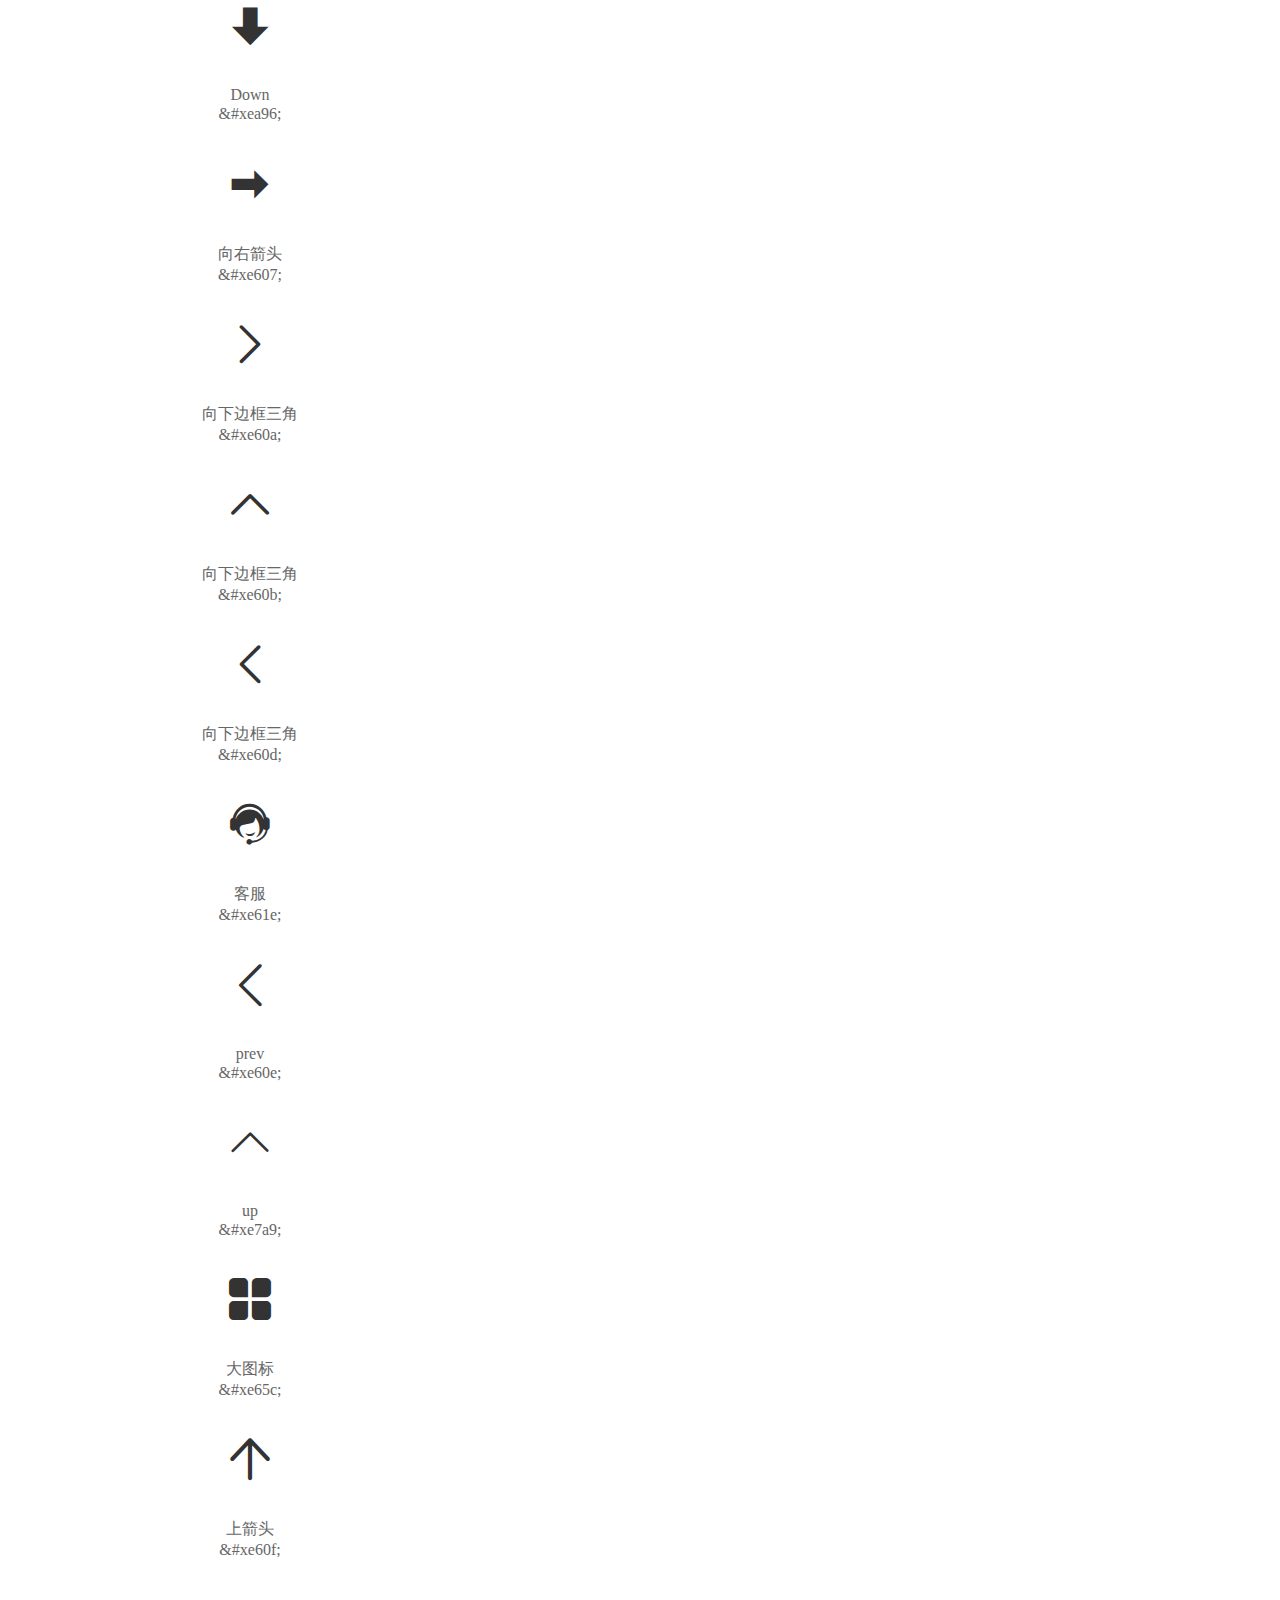
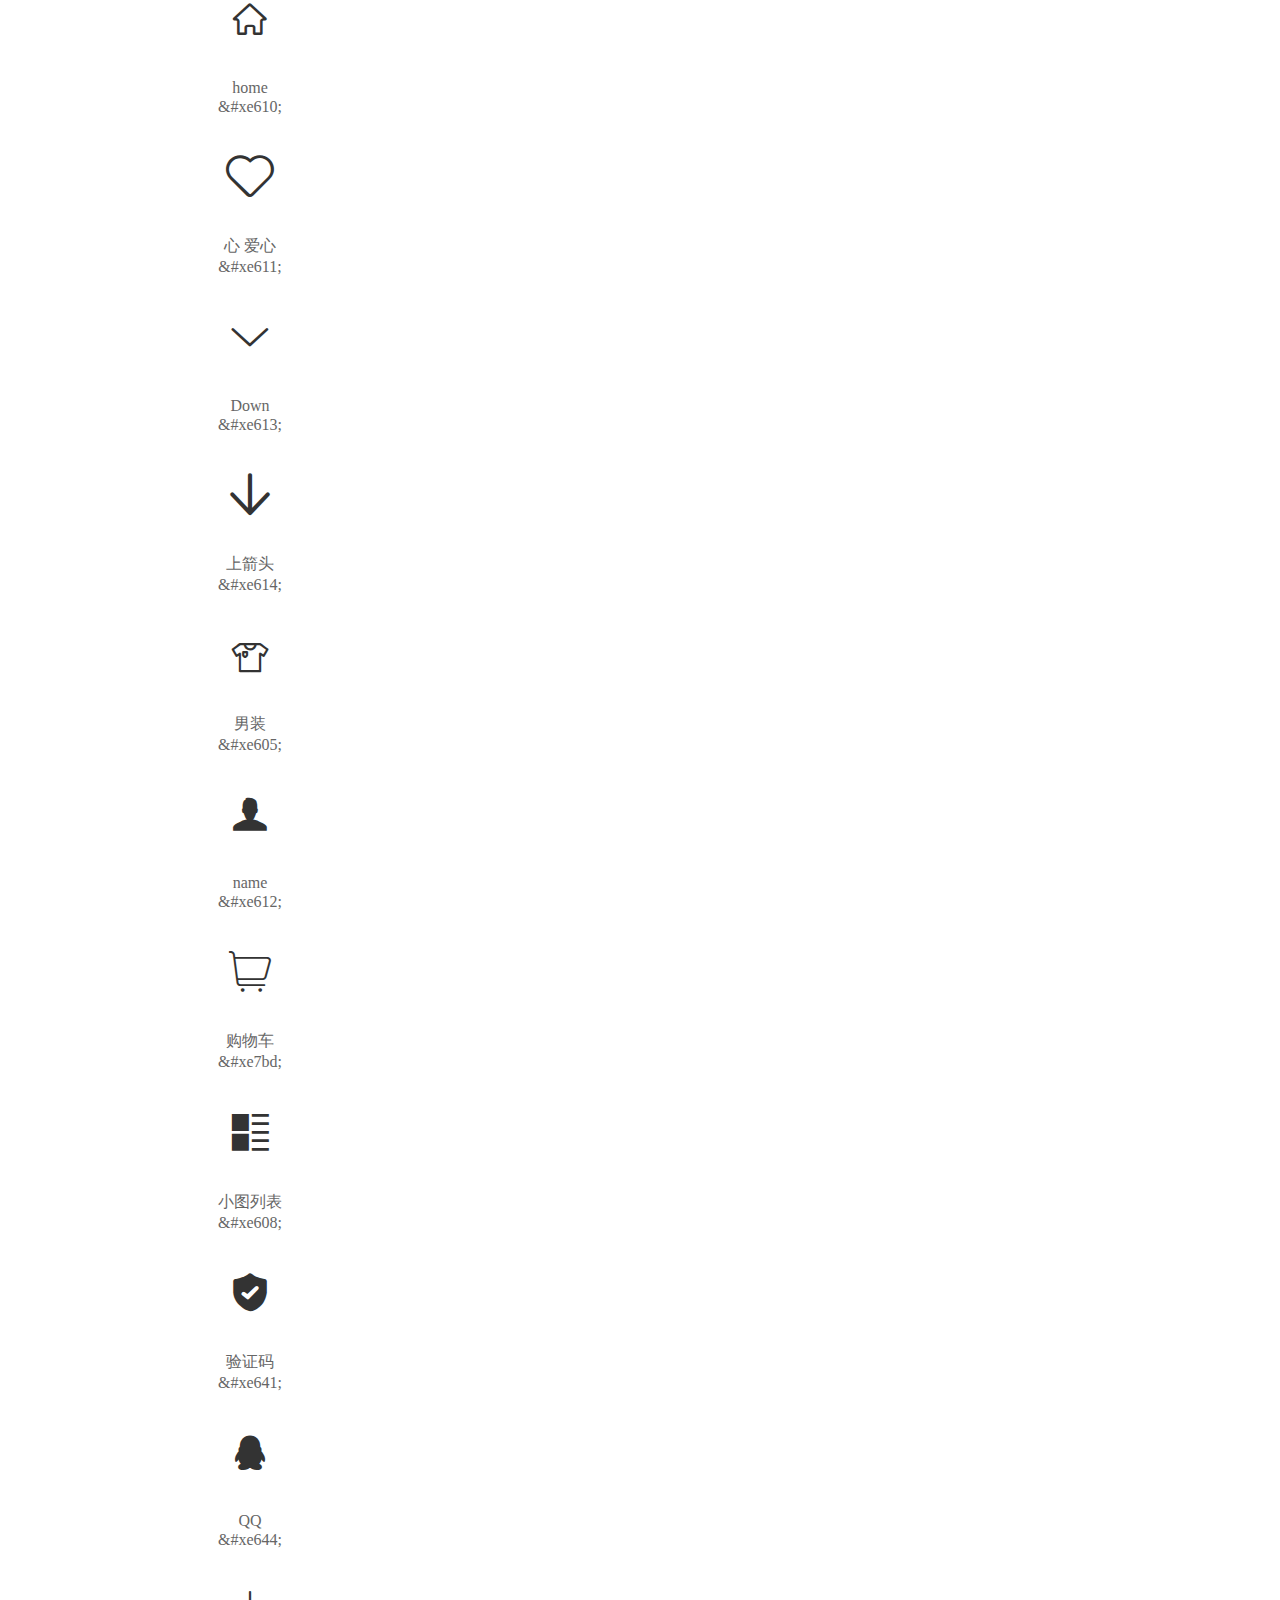
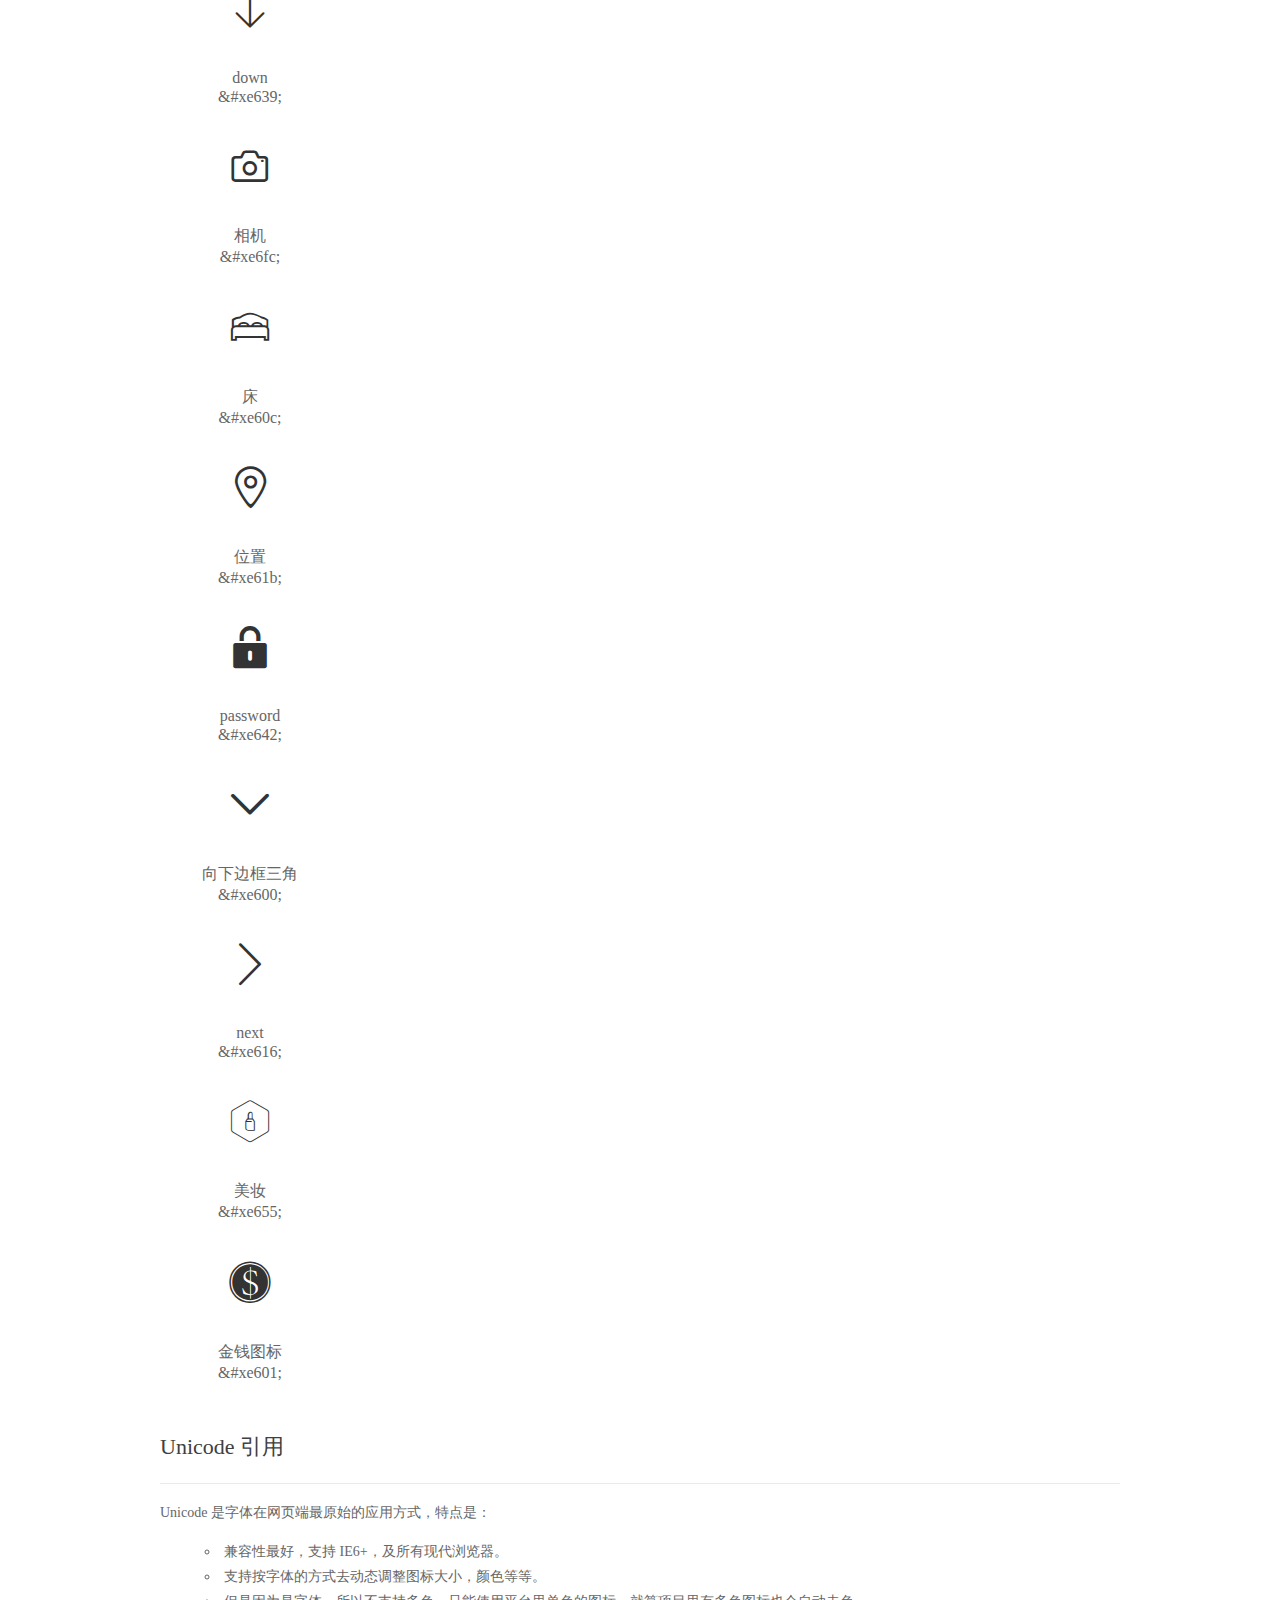
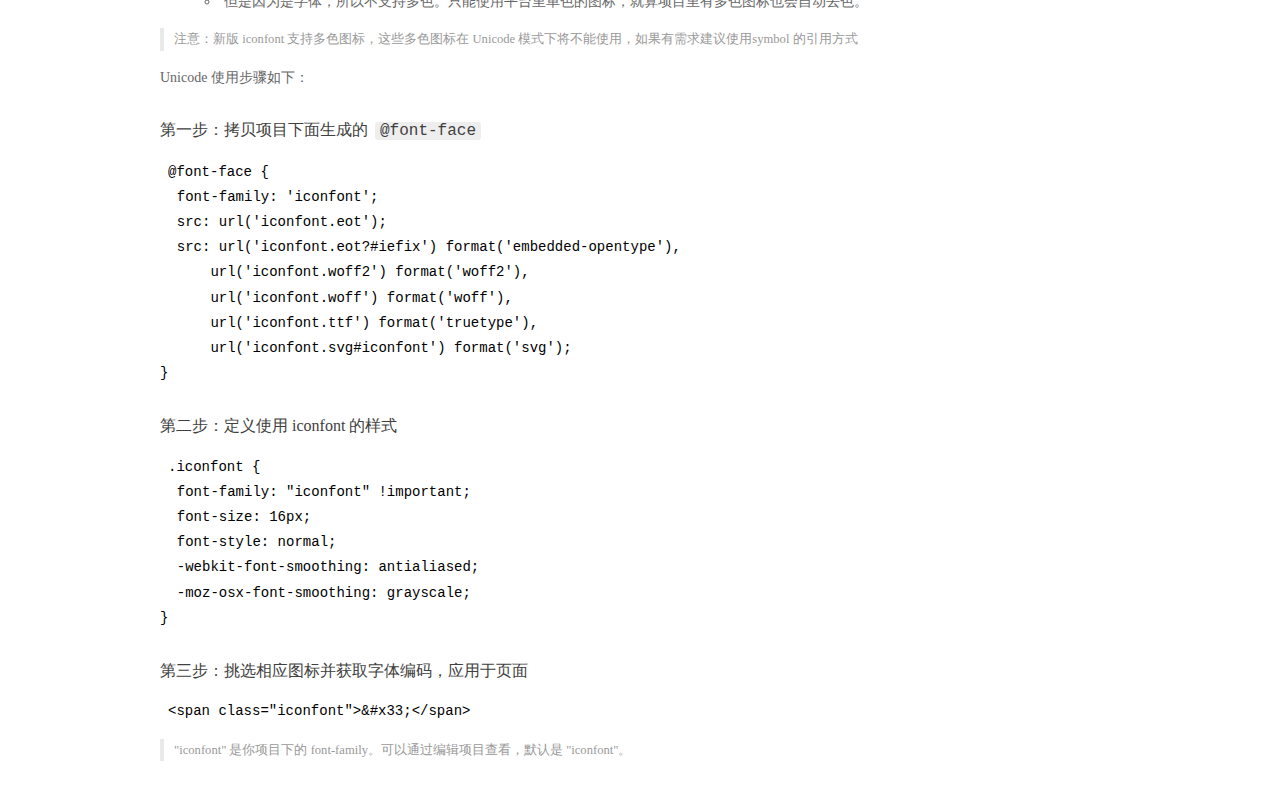
<file: fonts/font_2016965_yarsg3524v/demo_index.html>
<!DOCTYPE html>
<html>
<head>
  <meta charset="utf-8"/>
  <title>IconFont Demo</title>
  <link rel="shortcut icon" href="https://img.alicdn.com/tps/i4/TB1_oz6GVXXXXaFXpXXJDFnIXXX-64-64.ico" type="image/x-icon"/>
  <link rel="stylesheet" href="https://g.alicdn.com/thx/cube/1.3.2/cube.min.css">
  <link rel="stylesheet" href="demo.css">
  <link rel="stylesheet" href="iconfont.css">
  <script src="iconfont.js"></script>
  <!-- jQuery -->
  <script src="https://a1.alicdn.com/oss/uploads/2018/12/26/7bfddb60-08e8-11e9-9b04-53e73bb6408b.js"></script>
  <!-- 代码高亮 -->
  <script src="https://a1.alicdn.com/oss/uploads/2018/12/26/a3f714d0-08e6-11e9-8a15-ebf944d7534c.js"></script>
</head>
<body>
  <div class="main">
    <h1 class="logo"><a href="https://www.iconfont.cn/" title="iconfont 首页" target="_blank">&#xe86b;</a></h1>
    <div class="nav-tabs">
      <ul id="tabs" class="dib-box">
        <li class="dib active"><span>Unicode</span></li>
        <li class="dib"><span>Font class</span></li>
        <li class="dib"><span>Symbol</span></li>
      </ul>
      
      <a href="https://www.iconfont.cn/manage/index?manage_type=myprojects&projectId=2016965" target="_blank" class="nav-more">查看项目</a>
      
    </div>
    <div class="tab-container">
      <div class="content unicode" style="display: block;">
          <ul class="icon_lists dib-box">
          
            <li class="dib">
              <span class="icon iconfont">&#xe63d;</span>
                <div class="name">电 话</div>
                <div class="code-name">&amp;#xe63d;</div>
              </li>
          
            <li class="dib">
              <span class="icon iconfont">&#xe617;</span>
                <div class="name">小星星</div>
                <div class="code-name">&amp;#xe617;</div>
              </li>
          
            <li class="dib">
              <span class="icon iconfont">&#xe653;</span>
                <div class="name">导航</div>
                <div class="code-name">&amp;#xe653;</div>
              </li>
          
            <li class="dib">
              <span class="icon iconfont">&#xe739;</span>
                <div class="name">方形-关闭_fill</div>
                <div class="code-name">&amp;#xe739;</div>
              </li>
          
            <li class="dib">
              <span class="icon iconfont">&#xe696;</span>
                <div class="name">二维码</div>
                <div class="code-name">&amp;#xe696;</div>
              </li>
          
            <li class="dib">
              <span class="icon iconfont">&#xe749;</span>
                <div class="name">减号</div>
                <div class="code-name">&amp;#xe749;</div>
              </li>
          
            <li class="dib">
              <span class="icon iconfont">&#xe73b;</span>
                <div class="name">闹钟</div>
                <div class="code-name">&amp;#xe73b;</div>
              </li>
          
            <li class="dib">
              <span class="icon iconfont">&#xe615;</span>
                <div class="name">密码</div>
                <div class="code-name">&amp;#xe615;</div>
              </li>
          
            <li class="dib">
              <span class="icon iconfont">&#xe66e;</span>
                <div class="name">加号</div>
                <div class="code-name">&amp;#xe66e;</div>
              </li>
          
            <li class="dib">
              <span class="icon iconfont">&#xe606;</span>
                <div class="name">关闭</div>
                <div class="code-name">&amp;#xe606;</div>
              </li>
          
            <li class="dib">
              <span class="icon iconfont">&#xe602;</span>
                <div class="name">减号</div>
                <div class="code-name">&amp;#xe602;</div>
              </li>
          
            <li class="dib">
              <span class="icon iconfont">&#xe89e;</span>
                <div class="name">ccs 阿里云客服</div>
                <div class="code-name">&amp;#xe89e;</div>
              </li>
          
            <li class="dib">
              <span class="icon iconfont">&#xe847;</span>
                <div class="name">code</div>
                <div class="code-name">&amp;#xe847;</div>
              </li>
          
            <li class="dib">
              <span class="icon iconfont">&#xe6cc;</span>
                <div class="name">微波炉</div>
                <div class="code-name">&amp;#xe6cc;</div>
              </li>
          
            <li class="dib">
              <span class="icon iconfont">&#xe609;</span>
                <div class="name">心 爱心</div>
                <div class="code-name">&amp;#xe609;</div>
              </li>
          
            <li class="dib">
              <span class="icon iconfont">&#xe604;</span>
                <div class="name">up</div>
                <div class="code-name">&amp;#xe604;</div>
              </li>
          
            <li class="dib">
              <span class="icon iconfont">&#xe603;</span>
                <div class="name">电脑</div>
                <div class="code-name">&amp;#xe603;</div>
              </li>
          
            <li class="dib">
              <span class="icon iconfont">&#xe61f;</span>
                <div class="name">鞋靴</div>
                <div class="code-name">&amp;#xe61f;</div>
              </li>
          
            <li class="dib">
              <span class="icon iconfont">&#xea96;</span>
                <div class="name">Down</div>
                <div class="code-name">&amp;#xea96;</div>
              </li>
          
            <li class="dib">
              <span class="icon iconfont">&#xe607;</span>
                <div class="name">向右箭头</div>
                <div class="code-name">&amp;#xe607;</div>
              </li>
          
            <li class="dib">
              <span class="icon iconfont">&#xe60a;</span>
                <div class="name">向下边框三角</div>
                <div class="code-name">&amp;#xe60a;</div>
              </li>
          
            <li class="dib">
              <span class="icon iconfont">&#xe60b;</span>
                <div class="name">向下边框三角</div>
                <div class="code-name">&amp;#xe60b;</div>
              </li>
          
            <li class="dib">
              <span class="icon iconfont">&#xe60d;</span>
                <div class="name">向下边框三角</div>
                <div class="code-name">&amp;#xe60d;</div>
              </li>
          
            <li class="dib">
              <span class="icon iconfont">&#xe61e;</span>
                <div class="name">客服</div>
                <div class="code-name">&amp;#xe61e;</div>
              </li>
          
            <li class="dib">
              <span class="icon iconfont">&#xe60e;</span>
                <div class="name">prev</div>
                <div class="code-name">&amp;#xe60e;</div>
              </li>
          
            <li class="dib">
              <span class="icon iconfont">&#xe7a9;</span>
                <div class="name">up</div>
                <div class="code-name">&amp;#xe7a9;</div>
              </li>
          
            <li class="dib">
              <span class="icon iconfont">&#xe65c;</span>
                <div class="name">大图标</div>
                <div class="code-name">&amp;#xe65c;</div>
              </li>
          
            <li class="dib">
              <span class="icon iconfont">&#xe60f;</span>
                <div class="name">上箭头</div>
                <div class="code-name">&amp;#xe60f;</div>
              </li>
          
            <li class="dib">
              <span class="icon iconfont">&#xe610;</span>
                <div class="name">home</div>
                <div class="code-name">&amp;#xe610;</div>
              </li>
          
            <li class="dib">
              <span class="icon iconfont">&#xe611;</span>
                <div class="name">心 爱心</div>
                <div class="code-name">&amp;#xe611;</div>
              </li>
          
            <li class="dib">
              <span class="icon iconfont">&#xe613;</span>
                <div class="name">Down</div>
                <div class="code-name">&amp;#xe613;</div>
              </li>
          
            <li class="dib">
              <span class="icon iconfont">&#xe614;</span>
                <div class="name">上箭头</div>
                <div class="code-name">&amp;#xe614;</div>
              </li>
          
            <li class="dib">
              <span class="icon iconfont">&#xe605;</span>
                <div class="name">男装</div>
                <div class="code-name">&amp;#xe605;</div>
              </li>
          
            <li class="dib">
              <span class="icon iconfont">&#xe612;</span>
                <div class="name">name</div>
                <div class="code-name">&amp;#xe612;</div>
              </li>
          
            <li class="dib">
              <span class="icon iconfont">&#xe7bd;</span>
                <div class="name">购物车</div>
                <div class="code-name">&amp;#xe7bd;</div>
              </li>
          
            <li class="dib">
              <span class="icon iconfont">&#xe608;</span>
                <div class="name">小图列表</div>
                <div class="code-name">&amp;#xe608;</div>
              </li>
          
            <li class="dib">
              <span class="icon iconfont">&#xe641;</span>
                <div class="name">验证码</div>
                <div class="code-name">&amp;#xe641;</div>
              </li>
          
            <li class="dib">
              <span class="icon iconfont">&#xe644;</span>
                <div class="name">QQ</div>
                <div class="code-name">&amp;#xe644;</div>
              </li>
          
            <li class="dib">
              <span class="icon iconfont">&#xe639;</span>
                <div class="name">down</div>
                <div class="code-name">&amp;#xe639;</div>
              </li>
          
            <li class="dib">
              <span class="icon iconfont">&#xe6fc;</span>
                <div class="name">相机</div>
                <div class="code-name">&amp;#xe6fc;</div>
              </li>
          
            <li class="dib">
              <span class="icon iconfont">&#xe60c;</span>
                <div class="name">床</div>
                <div class="code-name">&amp;#xe60c;</div>
              </li>
          
            <li class="dib">
              <span class="icon iconfont">&#xe61b;</span>
                <div class="name">位置</div>
                <div class="code-name">&amp;#xe61b;</div>
              </li>
          
            <li class="dib">
              <span class="icon iconfont">&#xe642;</span>
                <div class="name">password</div>
                <div class="code-name">&amp;#xe642;</div>
              </li>
          
            <li class="dib">
              <span class="icon iconfont">&#xe600;</span>
                <div class="name">向下边框三角</div>
                <div class="code-name">&amp;#xe600;</div>
              </li>
          
            <li class="dib">
              <span class="icon iconfont">&#xe616;</span>
                <div class="name">next</div>
                <div class="code-name">&amp;#xe616;</div>
              </li>
          
            <li class="dib">
              <span class="icon iconfont">&#xe655;</span>
                <div class="name">美妆</div>
                <div class="code-name">&amp;#xe655;</div>
              </li>
          
            <li class="dib">
              <span class="icon iconfont">&#xe601;</span>
                <div class="name">金钱图标</div>
                <div class="code-name">&amp;#xe601;</div>
              </li>
          
          </ul>
          <div class="article markdown">
          <h2 id="unicode-">Unicode 引用</h2>
          <hr>

          <p>Unicode 是字体在网页端最原始的应用方式，特点是：</p>
          <ul>
            <li>兼容性最好，支持 IE6+，及所有现代浏览器。</li>
            <li>支持按字体的方式去动态调整图标大小，颜色等等。</li>
            <li>但是因为是字体，所以不支持多色。只能使用平台里单色的图标，就算项目里有多色图标也会自动去色。</li>
          </ul>
          <blockquote>
            <p>注意：新版 iconfont 支持多色图标，这些多色图标在 Unicode 模式下将不能使用，如果有需求建议使用symbol 的引用方式</p>
          </blockquote>
          <p>Unicode 使用步骤如下：</p>
          <h3 id="-font-face">第一步：拷贝项目下面生成的 <code>@font-face</code></h3>
<pre><code class="language-css"
>@font-face {
  font-family: 'iconfont';
  src: url('iconfont.eot');
  src: url('iconfont.eot?#iefix') format('embedded-opentype'),
      url('iconfont.woff2') format('woff2'),
      url('iconfont.woff') format('woff'),
      url('iconfont.ttf') format('truetype'),
      url('iconfont.svg#iconfont') format('svg');
}
</code></pre>
          <h3 id="-iconfont-">第二步：定义使用 iconfont 的样式</h3>
<pre><code class="language-css"
>.iconfont {
  font-family: "iconfont" !important;
  font-size: 16px;
  font-style: normal;
  -webkit-font-smoothing: antialiased;
  -moz-osx-font-smoothing: grayscale;
}
</code></pre>
          <h3 id="-">第三步：挑选相应图标并获取字体编码，应用于页面</h3>
<pre>
<code class="language-html"
>&lt;span class="iconfont"&gt;&amp;#x33;&lt;/span&gt;
</code></pre>
          <blockquote>
            <p>"iconfont" 是你项目下的 font-family。可以通过编辑项目查看，默认是 "iconfont"。</p>
          </blockquote>
          </div>
      </div>
      <div class="content font-class">
        <ul class="icon_lists dib-box">
          
          <li class="dib">
            <span class="icon iconfont icon-dianhua"></span>
            <div class="name">
              电 话
            </div>
            <div class="code-name">.icon-dianhua
            </div>
          </li>
          
          <li class="dib">
            <span class="icon iconfont icon-xiaoxingxing"></span>
            <div class="name">
              小星星
            </div>
            <div class="code-name">.icon-xiaoxingxing
            </div>
          </li>
          
          <li class="dib">
            <span class="icon iconfont icon-daohang"></span>
            <div class="name">
              导航
            </div>
            <div class="code-name">.icon-daohang
            </div>
          </li>
          
          <li class="dib">
            <span class="icon iconfont icon-square-close_fill"></span>
            <div class="name">
              方形-关闭_fill
            </div>
            <div class="code-name">.icon-square-close_fill
            </div>
          </li>
          
          <li class="dib">
            <span class="icon iconfont icon-erweima2"></span>
            <div class="name">
              二维码
            </div>
            <div class="code-name">.icon-erweima2
            </div>
          </li>
          
          <li class="dib">
            <span class="icon iconfont icon-jianhao"></span>
            <div class="name">
              减号
            </div>
            <div class="code-name">.icon-jianhao
            </div>
          </li>
          
          <li class="dib">
            <span class="icon iconfont icon-naozhong"></span>
            <div class="name">
              闹钟
            </div>
            <div class="code-name">.icon-naozhong
            </div>
          </li>
          
          <li class="dib">
            <span class="icon iconfont icon-mima"></span>
            <div class="name">
              密码
            </div>
            <div class="code-name">.icon-mima
            </div>
          </li>
          
          <li class="dib">
            <span class="icon iconfont icon-hao"></span>
            <div class="name">
              加号
            </div>
            <div class="code-name">.icon-hao
            </div>
          </li>
          
          <li class="dib">
            <span class="icon iconfont icon-guanbi"></span>
            <div class="name">
              关闭
            </div>
            <div class="code-name">.icon-guanbi
            </div>
          </li>
          
          <li class="dib">
            <span class="icon iconfont icon--hao"></span>
            <div class="name">
              减号
            </div>
            <div class="code-name">.icon--hao
            </div>
          </li>
          
          <li class="dib">
            <span class="icon iconfont icon-ccsaliyunkefu"></span>
            <div class="name">
              ccs 阿里云客服
            </div>
            <div class="code-name">.icon-ccsaliyunkefu
            </div>
          </li>
          
          <li class="dib">
            <span class="icon iconfont icon-code"></span>
            <div class="name">
              code
            </div>
            <div class="code-name">.icon-code
            </div>
          </li>
          
          <li class="dib">
            <span class="icon iconfont icon-weibolu"></span>
            <div class="name">
              微波炉
            </div>
            <div class="code-name">.icon-weibolu
            </div>
          </li>
          
          <li class="dib">
            <span class="icon iconfont icon-xinaixin"></span>
            <div class="name">
              心 爱心
            </div>
            <div class="code-name">.icon-xinaixin
            </div>
          </li>
          
          <li class="dib">
            <span class="icon iconfont icon-ziyuan"></span>
            <div class="name">
              up
            </div>
            <div class="code-name">.icon-ziyuan
            </div>
          </li>
          
          <li class="dib">
            <span class="icon iconfont icon-dashujutubiao--"></span>
            <div class="name">
              电脑
            </div>
            <div class="code-name">.icon-dashujutubiao--
            </div>
          </li>
          
          <li class="dib">
            <span class="icon iconfont icon-xiexue"></span>
            <div class="name">
              鞋靴
            </div>
            <div class="code-name">.icon-xiexue
            </div>
          </li>
          
          <li class="dib">
            <span class="icon iconfont icon-Down"></span>
            <div class="name">
              Down
            </div>
            <div class="code-name">.icon-Down
            </div>
          </li>
          
          <li class="dib">
            <span class="icon iconfont icon-tubiaozhizuomoban"></span>
            <div class="name">
              向右箭头
            </div>
            <div class="code-name">.icon-tubiaozhizuomoban
            </div>
          </li>
          
          <li class="dib">
            <span class="icon iconfont icon-arrow-forward"></span>
            <div class="name">
              向下边框三角
            </div>
            <div class="code-name">.icon-arrow-forward
            </div>
          </li>
          
          <li class="dib">
            <span class="icon iconfont icon-arrow-up"></span>
            <div class="name">
              向下边框三角
            </div>
            <div class="code-name">.icon-arrow-up
            </div>
          </li>
          
          <li class="dib">
            <span class="icon iconfont icon-xiangxia21"></span>
            <div class="name">
              向下边框三角
            </div>
            <div class="code-name">.icon-xiangxia21
            </div>
          </li>
          
          <li class="dib">
            <span class="icon iconfont icon-kefu"></span>
            <div class="name">
              客服
            </div>
            <div class="code-name">.icon-kefu
            </div>
          </li>
          
          <li class="dib">
            <span class="icon iconfont icon-prev"></span>
            <div class="name">
              prev
            </div>
            <div class="code-name">.icon-prev
            </div>
          </li>
          
          <li class="dib">
            <span class="icon iconfont icon-up"></span>
            <div class="name">
              up
            </div>
            <div class="code-name">.icon-up
            </div>
          </li>
          
          <li class="dib">
            <span class="icon iconfont icon-datubiao"></span>
            <div class="name">
              大图标
            </div>
            <div class="code-name">.icon-datubiao
            </div>
          </li>
          
          <li class="dib">
            <span class="icon iconfont icon-shangjiantou"></span>
            <div class="name">
              上箭头
            </div>
            <div class="code-name">.icon-shangjiantou
            </div>
          </li>
          
          <li class="dib">
            <span class="icon iconfont icon-icon_home"></span>
            <div class="name">
              home
            </div>
            <div class="code-name">.icon-icon_home
            </div>
          </li>
          
          <li class="dib">
            <span class="icon iconfont icon-xinaixin1"></span>
            <div class="name">
              心 爱心
            </div>
            <div class="code-name">.icon-xinaixin1
            </div>
          </li>
          
          <li class="dib">
            <span class="icon iconfont icon-Down1"></span>
            <div class="name">
              Down
            </div>
            <div class="code-name">.icon-Down1
            </div>
          </li>
          
          <li class="dib">
            <span class="icon iconfont icon-shangjiantou1"></span>
            <div class="name">
              上箭头
            </div>
            <div class="code-name">.icon-shangjiantou1
            </div>
          </li>
          
          <li class="dib">
            <span class="icon iconfont icon-nanzhuang"></span>
            <div class="name">
              男装
            </div>
            <div class="code-name">.icon-nanzhuang
            </div>
          </li>
          
          <li class="dib">
            <span class="icon iconfont icon-name"></span>
            <div class="name">
              name
            </div>
            <div class="code-name">.icon-name
            </div>
          </li>
          
          <li class="dib">
            <span class="icon iconfont icon-gouwuche"></span>
            <div class="name">
              购物车
            </div>
            <div class="code-name">.icon-gouwuche
            </div>
          </li>
          
          <li class="dib">
            <span class="icon iconfont icon-xiaotuliebiao"></span>
            <div class="name">
              小图列表
            </div>
            <div class="code-name">.icon-xiaotuliebiao
            </div>
          </li>
          
          <li class="dib">
            <span class="icon iconfont icon-yanzhengma"></span>
            <div class="name">
              验证码
            </div>
            <div class="code-name">.icon-yanzhengma
            </div>
          </li>
          
          <li class="dib">
            <span class="icon iconfont icon-QQ"></span>
            <div class="name">
              QQ
            </div>
            <div class="code-name">.icon-QQ
            </div>
          </li>
          
          <li class="dib">
            <span class="icon iconfont icon-down"></span>
            <div class="name">
              down
            </div>
            <div class="code-name">.icon-down
            </div>
          </li>
          
          <li class="dib">
            <span class="icon iconfont icon-xiangji"></span>
            <div class="name">
              相机
            </div>
            <div class="code-name">.icon-xiangji
            </div>
          </li>
          
          <li class="dib">
            <span class="icon iconfont icon-chuang"></span>
            <div class="name">
              床
            </div>
            <div class="code-name">.icon-chuang
            </div>
          </li>
          
          <li class="dib">
            <span class="icon iconfont icon-location"></span>
            <div class="name">
              位置
            </div>
            <div class="code-name">.icon-location
            </div>
          </li>
          
          <li class="dib">
            <span class="icon iconfont icon-wodemima"></span>
            <div class="name">
              password
            </div>
            <div class="code-name">.icon-wodemima
            </div>
          </li>
          
          <li class="dib">
            <span class="icon iconfont icon-xiangxia2"></span>
            <div class="name">
              向下边框三角
            </div>
            <div class="code-name">.icon-xiangxia2
            </div>
          </li>
          
          <li class="dib">
            <span class="icon iconfont icon-next"></span>
            <div class="name">
              next
            </div>
            <div class="code-name">.icon-next
            </div>
          </li>
          
          <li class="dib">
            <span class="icon iconfont icon-meizhuang"></span>
            <div class="name">
              美妆
            </div>
            <div class="code-name">.icon-meizhuang
            </div>
          </li>
          
          <li class="dib">
            <span class="icon iconfont icon-jinqiantubiao"></span>
            <div class="name">
              金钱图标
            </div>
            <div class="code-name">.icon-jinqiantubiao
            </div>
          </li>
          
        </ul>
        <div class="article markdown">
        <h2 id="font-class-">font-class 引用</h2>
        <hr>

        <p>font-class 是 Unicode 使用方式的一种变种，主要是解决 Unicode 书写不直观，语意不明确的问题。</p>
        <p>与 Unicode 使用方式相比，具有如下特点：</p>
        <ul>
          <li>兼容性良好，支持 IE8+，及所有现代浏览器。</li>
          <li>相比于 Unicode 语意明确，书写更直观。可以很容易分辨这个 icon 是什么。</li>
          <li>因为使用 class 来定义图标，所以当要替换图标时，只需要修改 class 里面的 Unicode 引用。</li>
          <li>不过因为本质上还是使用的字体，所以多色图标还是不支持的。</li>
        </ul>
        <p>使用步骤如下：</p>
        <h3 id="-fontclass-">第一步：引入项目下面生成的 fontclass 代码：</h3>
<pre><code class="language-html">&lt;link rel="stylesheet" href="./iconfont.css"&gt;
</code></pre>
        <h3 id="-">第二步：挑选相应图标并获取类名，应用于页面：</h3>
<pre><code class="language-html">&lt;span class="iconfont icon-xxx"&gt;&lt;/span&gt;
</code></pre>
        <blockquote>
          <p>"
            iconfont" 是你项目下的 font-family。可以通过编辑项目查看，默认是 "iconfont"。</p>
        </blockquote>
      </div>
      </div>
      <div class="content symbol">
          <ul class="icon_lists dib-box">
          
            <li class="dib">
                <svg class="icon svg-icon" aria-hidden="true">
                  <use xlink:href="#icon-dianhua"></use>
                </svg>
                <div class="name">电 话</div>
                <div class="code-name">#icon-dianhua</div>
            </li>
          
            <li class="dib">
                <svg class="icon svg-icon" aria-hidden="true">
                  <use xlink:href="#icon-xiaoxingxing"></use>
                </svg>
                <div class="name">小星星</div>
                <div class="code-name">#icon-xiaoxingxing</div>
            </li>
          
            <li class="dib">
                <svg class="icon svg-icon" aria-hidden="true">
                  <use xlink:href="#icon-daohang"></use>
                </svg>
                <div class="name">导航</div>
                <div class="code-name">#icon-daohang</div>
            </li>
          
            <li class="dib">
                <svg class="icon svg-icon" aria-hidden="true">
                  <use xlink:href="#icon-square-close_fill"></use>
                </svg>
                <div class="name">方形-关闭_fill</div>
                <div class="code-name">#icon-square-close_fill</div>
            </li>
          
            <li class="dib">
                <svg class="icon svg-icon" aria-hidden="true">
                  <use xlink:href="#icon-erweima2"></use>
                </svg>
                <div class="name">二维码</div>
                <div class="code-name">#icon-erweima2</div>
            </li>
          
            <li class="dib">
                <svg class="icon svg-icon" aria-hidden="true">
                  <use xlink:href="#icon-jianhao"></use>
                </svg>
                <div class="name">减号</div>
                <div class="code-name">#icon-jianhao</div>
            </li>
          
            <li class="dib">
                <svg class="icon svg-icon" aria-hidden="true">
                  <use xlink:href="#icon-naozhong"></use>
                </svg>
                <div class="name">闹钟</div>
                <div class="code-name">#icon-naozhong</div>
            </li>
          
            <li class="dib">
                <svg class="icon svg-icon" aria-hidden="true">
                  <use xlink:href="#icon-mima"></use>
                </svg>
                <div class="name">密码</div>
                <div class="code-name">#icon-mima</div>
            </li>
          
            <li class="dib">
                <svg class="icon svg-icon" aria-hidden="true">
                  <use xlink:href="#icon-hao"></use>
                </svg>
                <div class="name">加号</div>
                <div class="code-name">#icon-hao</div>
            </li>
          
            <li class="dib">
                <svg class="icon svg-icon" aria-hidden="true">
                  <use xlink:href="#icon-guanbi"></use>
                </svg>
                <div class="name">关闭</div>
                <div class="code-name">#icon-guanbi</div>
            </li>
          
            <li class="dib">
                <svg class="icon svg-icon" aria-hidden="true">
                  <use xlink:href="#icon--hao"></use>
                </svg>
                <div class="name">减号</div>
                <div class="code-name">#icon--hao</div>
            </li>
          
            <li class="dib">
                <svg class="icon svg-icon" aria-hidden="true">
                  <use xlink:href="#icon-ccsaliyunkefu"></use>
                </svg>
                <div class="name">ccs 阿里云客服</div>
                <div class="code-name">#icon-ccsaliyunkefu</div>
            </li>
          
            <li class="dib">
                <svg class="icon svg-icon" aria-hidden="true">
                  <use xlink:href="#icon-code"></use>
                </svg>
                <div class="name">code</div>
                <div class="code-name">#icon-code</div>
            </li>
          
            <li class="dib">
                <svg class="icon svg-icon" aria-hidden="true">
                  <use xlink:href="#icon-weibolu"></use>
                </svg>
                <div class="name">微波炉</div>
                <div class="code-name">#icon-weibolu</div>
            </li>
          
            <li class="dib">
                <svg class="icon svg-icon" aria-hidden="true">
                  <use xlink:href="#icon-xinaixin"></use>
                </svg>
                <div class="name">心 爱心</div>
                <div class="code-name">#icon-xinaixin</div>
            </li>
          
            <li class="dib">
                <svg class="icon svg-icon" aria-hidden="true">
                  <use xlink:href="#icon-ziyuan"></use>
                </svg>
                <div class="name">up</div>
                <div class="code-name">#icon-ziyuan</div>
            </li>
          
            <li class="dib">
                <svg class="icon svg-icon" aria-hidden="true">
                  <use xlink:href="#icon-dashujutubiao--"></use>
                </svg>
                <div class="name">电脑</div>
                <div class="code-name">#icon-dashujutubiao--</div>
            </li>
          
            <li class="dib">
                <svg class="icon svg-icon" aria-hidden="true">
                  <use xlink:href="#icon-xiexue"></use>
                </svg>
                <div class="name">鞋靴</div>
                <div class="code-name">#icon-xiexue</div>
            </li>
          
            <li class="dib">
                <svg class="icon svg-icon" aria-hidden="true">
                  <use xlink:href="#icon-Down"></use>
                </svg>
                <div class="name">Down</div>
                <div class="code-name">#icon-Down</div>
            </li>
          
            <li class="dib">
                <svg class="icon svg-icon" aria-hidden="true">
                  <use xlink:href="#icon-tubiaozhizuomoban"></use>
                </svg>
                <div class="name">向右箭头</div>
                <div class="code-name">#icon-tubiaozhizuomoban</div>
            </li>
          
            <li class="dib">
                <svg class="icon svg-icon" aria-hidden="true">
                  <use xlink:href="#icon-arrow-forward"></use>
                </svg>
                <div class="name">向下边框三角</div>
                <div class="code-name">#icon-arrow-forward</div>
            </li>
          
            <li class="dib">
                <svg class="icon svg-icon" aria-hidden="true">
                  <use xlink:href="#icon-arrow-up"></use>
                </svg>
                <div class="name">向下边框三角</div>
                <div class="code-name">#icon-arrow-up</div>
            </li>
          
            <li class="dib">
                <svg class="icon svg-icon" aria-hidden="true">
                  <use xlink:href="#icon-xiangxia21"></use>
                </svg>
                <div class="name">向下边框三角</div>
                <div class="code-name">#icon-xiangxia21</div>
            </li>
          
            <li class="dib">
                <svg class="icon svg-icon" aria-hidden="true">
                  <use xlink:href="#icon-kefu"></use>
                </svg>
                <div class="name">客服</div>
                <div class="code-name">#icon-kefu</div>
            </li>
          
            <li class="dib">
                <svg class="icon svg-icon" aria-hidden="true">
                  <use xlink:href="#icon-prev"></use>
                </svg>
                <div class="name">prev</div>
                <div class="code-name">#icon-prev</div>
            </li>
          
            <li class="dib">
                <svg class="icon svg-icon" aria-hidden="true">
                  <use xlink:href="#icon-up"></use>
                </svg>
                <div class="name">up</div>
                <div class="code-name">#icon-up</div>
            </li>
          
            <li class="dib">
                <svg class="icon svg-icon" aria-hidden="true">
                  <use xlink:href="#icon-datubiao"></use>
                </svg>
                <div class="name">大图标</div>
                <div class="code-name">#icon-datubiao</div>
            </li>
          
            <li class="dib">
                <svg class="icon svg-icon" aria-hidden="true">
                  <use xlink:href="#icon-shangjiantou"></use>
                </svg>
                <div class="name">上箭头</div>
                <div class="code-name">#icon-shangjiantou</div>
            </li>
          
            <li class="dib">
                <svg class="icon svg-icon" aria-hidden="true">
                  <use xlink:href="#icon-icon_home"></use>
                </svg>
                <div class="name">home</div>
                <div class="code-name">#icon-icon_home</div>
            </li>
          
            <li class="dib">
                <svg class="icon svg-icon" aria-hidden="true">
                  <use xlink:href="#icon-xinaixin1"></use>
                </svg>
                <div class="name">心 爱心</div>
                <div class="code-name">#icon-xinaixin1</div>
            </li>
          
            <li class="dib">
                <svg class="icon svg-icon" aria-hidden="true">
                  <use xlink:href="#icon-Down1"></use>
                </svg>
                <div class="name">Down</div>
                <div class="code-name">#icon-Down1</div>
            </li>
          
            <li class="dib">
                <svg class="icon svg-icon" aria-hidden="true">
                  <use xlink:href="#icon-shangjiantou1"></use>
                </svg>
                <div class="name">上箭头</div>
                <div class="code-name">#icon-shangjiantou1</div>
            </li>
          
            <li class="dib">
                <svg class="icon svg-icon" aria-hidden="true">
                  <use xlink:href="#icon-nanzhuang"></use>
                </svg>
                <div class="name">男装</div>
                <div class="code-name">#icon-nanzhuang</div>
            </li>
          
            <li class="dib">
                <svg class="icon svg-icon" aria-hidden="true">
                  <use xlink:href="#icon-name"></use>
                </svg>
                <div class="name">name</div>
                <div class="code-name">#icon-name</div>
            </li>
          
            <li class="dib">
                <svg class="icon svg-icon" aria-hidden="true">
                  <use xlink:href="#icon-gouwuche"></use>
                </svg>
                <div class="name">购物车</div>
                <div class="code-name">#icon-gouwuche</div>
            </li>
          
            <li class="dib">
                <svg class="icon svg-icon" aria-hidden="true">
                  <use xlink:href="#icon-xiaotuliebiao"></use>
                </svg>
                <div class="name">小图列表</div>
                <div class="code-name">#icon-xiaotuliebiao</div>
            </li>
          
            <li class="dib">
                <svg class="icon svg-icon" aria-hidden="true">
                  <use xlink:href="#icon-yanzhengma"></use>
                </svg>
                <div class="name">验证码</div>
                <div class="code-name">#icon-yanzhengma</div>
            </li>
          
            <li class="dib">
                <svg class="icon svg-icon" aria-hidden="true">
                  <use xlink:href="#icon-QQ"></use>
                </svg>
                <div class="name">QQ</div>
                <div class="code-name">#icon-QQ</div>
            </li>
          
            <li class="dib">
                <svg class="icon svg-icon" aria-hidden="true">
                  <use xlink:href="#icon-down"></use>
                </svg>
                <div class="name">down</div>
                <div class="code-name">#icon-down</div>
            </li>
          
            <li class="dib">
                <svg class="icon svg-icon" aria-hidden="true">
                  <use xlink:href="#icon-xiangji"></use>
                </svg>
                <div class="name">相机</div>
                <div class="code-name">#icon-xiangji</div>
            </li>
          
            <li class="dib">
                <svg class="icon svg-icon" aria-hidden="true">
                  <use xlink:href="#icon-chuang"></use>
                </svg>
                <div class="name">床</div>
                <div class="code-name">#icon-chuang</div>
            </li>
          
            <li class="dib">
                <svg class="icon svg-icon" aria-hidden="true">
                  <use xlink:href="#icon-location"></use>
                </svg>
                <div class="name">位置</div>
                <div class="code-name">#icon-location</div>
            </li>
          
            <li class="dib">
                <svg class="icon svg-icon" aria-hidden="true">
                  <use xlink:href="#icon-wodemima"></use>
                </svg>
                <div class="name">password</div>
                <div class="code-name">#icon-wodemima</div>
            </li>
          
            <li class="dib">
                <svg class="icon svg-icon" aria-hidden="true">
                  <use xlink:href="#icon-xiangxia2"></use>
                </svg>
                <div class="name">向下边框三角</div>
                <div class="code-name">#icon-xiangxia2</div>
            </li>
          
            <li class="dib">
                <svg class="icon svg-icon" aria-hidden="true">
                  <use xlink:href="#icon-next"></use>
                </svg>
                <div class="name">next</div>
                <div class="code-name">#icon-next</div>
            </li>
          
            <li class="dib">
                <svg class="icon svg-icon" aria-hidden="true">
                  <use xlink:href="#icon-meizhuang"></use>
                </svg>
                <div class="name">美妆</div>
                <div class="code-name">#icon-meizhuang</div>
            </li>
          
            <li class="dib">
                <svg class="icon svg-icon" aria-hidden="true">
                  <use xlink:href="#icon-jinqiantubiao"></use>
                </svg>
                <div class="name">金钱图标</div>
                <div class="code-name">#icon-jinqiantubiao</div>
            </li>
          
          </ul>
          <div class="article markdown">
          <h2 id="symbol-">Symbol 引用</h2>
          <hr>

          <p>这是一种全新的使用方式，应该说这才是未来的主流，也是平台目前推荐的用法。相关介绍可以参考这篇<a href="">文章</a>
            这种用法其实是做了一个 SVG 的集合，与另外两种相比具有如下特点：</p>
          <ul>
            <li>支持多色图标了，不再受单色限制。</li>
            <li>通过一些技巧，支持像字体那样，通过 <code>font-size</code>, <code>color</code> 来调整样式。</li>
            <li>兼容性较差，支持 IE9+，及现代浏览器。</li>
            <li>浏览器渲染 SVG 的性能一般，还不如 png。</li>
          </ul>
          <p>使用步骤如下：</p>
          <h3 id="-symbol-">第一步：引入项目下面生成的 symbol 代码：</h3>
<pre><code class="language-html">&lt;script src="./iconfont.js"&gt;&lt;/script&gt;
</code></pre>
          <h3 id="-css-">第二步：加入通用 CSS 代码（引入一次就行）：</h3>
<pre><code class="language-html">&lt;style&gt;
.icon {
  width: 1em;
  height: 1em;
  vertical-align: -0.15em;
  fill: currentColor;
  overflow: hidden;
}
&lt;/style&gt;
</code></pre>
          <h3 id="-">第三步：挑选相应图标并获取类名，应用于页面：</h3>
<pre><code class="language-html">&lt;svg class="icon" aria-hidden="true"&gt;
  &lt;use xlink:href="#icon-xxx"&gt;&lt;/use&gt;
&lt;/svg&gt;
</code></pre>
          </div>
      </div>

    </div>
  </div>
  <script>
  $(document).ready(function () {
      $('.tab-container .content:first').show()

      $('#tabs li').click(function (e) {
        var tabContent = $('.tab-container .content')
        var index = $(this).index()

        if ($(this).hasClass('active')) {
          return
        } else {
          $('#tabs li').removeClass('active')
          $(this).addClass('active')

          tabContent.hide().eq(index).fadeIn()
        }
      })
    })
  </script>
</body>
</html>
</file>
<file: css/base1.css>
/* 公共的样式 */

* {
    margin: 0;
    padding: 0;
}

body {
    user-select: none;
}


/* 首页版心 */

.layer {
    width: 1200px;
    margin: 0 auto;
}


/* 清除浮动 */

.clearfix::after {
    content: '.';
    display: block;
    height: 0;
    clear: both;
    visibility: hidden;
}


/* 首页字体 */

body,
button,
input,
select,
textarea {
    -webkit-font-smoothing: antialiased;
    font: 12px/1.5 Microsoft YaHei, tahoma, arial, Hevetica, \\5b8b\4f53, sans-serif;
    color: #555;
    word-break: break-all;
}

body,
html,
div,
h1,
h2,
h3,
h4,
h5,
h6,
p,
li {
    margin: 0;
    padding: 0;
}

button,
input,
select,
textarea {
    outline: none;
    -webkit-font-smoothing: antialiased;
    /* 抗锯齿很好   */
    color: #666;
}

em,
i,
u {
    font-style: normal;
}

ul,
li {
    list-style: none;
}

a {
    color: #333;
    text-decoration: none;
}

a:hover {
    color: #f55;
}


/* 浮动 */

.fl {
    float: left !important;
}

.fr {
    float: right !important;
}

.fn {
    float: none !important;
}


/* 字体大小 */

.fs12 {
    font-size: 12px;
}

.fs14 {
    font-size: 14px;
}

.fs16 {
    font-size: 16px;
}


/* 显示隐藏 */

.hide {
    display: none !important;
}

.show {
    display: block !important;
}


/* 清除浮动 */

.clear,
.clearfix {
    clear: both;
    content: '';
    display: block;
}


/* 对齐方式 */

.text-left {
    text-align: left !important;
}

.text-right {
    text-align: right !important;
}

.text-center {
    text-align: center !important;
}

.text-justify {
    text-align: justify !important;
    /* 两端对齐 */
}

.fred {
    color: red;
}

.layer {
    width: 1200px;
    margin: 0 auto;
}
</file>
<file: fonts/iconfont.css>
@font-face {font-family: "iconfont";
  src: url('iconfont.eot?t=1597890751226'); /* IE9 */
  src: url('iconfont.eot?t=1597890751226#iefix') format('embedded-opentype'), /* IE6-IE8 */
  url('[data-uri]') format('woff2'),
  url('iconfont.woff?t=1597890751226') format('woff'),
  url('iconfont.ttf?t=1597890751226') format('truetype'), /* chrome, firefox, opera, Safari, Android, iOS 4.2+ */
  url('iconfont.svg?t=1597890751226#iconfont') format('svg'); /* iOS 4.1- */
}

.iconfont {
  font-family: "iconfont" !important;
  font-size: 16px;
  font-style: normal;
  -webkit-font-smoothing: antialiased;
  -moz-osx-font-smoothing: grayscale;
}

.icon-daohang:before {
  content: "\e653";
}

.icon-square-close_fill:before {
  content: "\e739";
}

.icon-erweima2:before {
  content: "\e696";
}

.icon-jianhao:before {
  content: "\e749";
}

.icon-naozhong:before {
  content: "\e73b";
}

.icon-mima:before {
  content: "\e615";
}

.icon-hao:before {
  content: "\e66e";
}

.icon-guanbi:before {
  content: "\e606";
}

.icon--hao:before {
  content: "\e602";
}

.icon-ccsaliyunkefu:before {
  content: "\e89e";
}

.icon-code:before {
  content: "\e847";
}

.icon-weibolu:before {
  content: "\e6cc";
}

.icon-xinaixin:before {
  content: "\e609";
}

.icon-ziyuan:before {
  content: "\e604";
}

.icon-dashujutubiao--:before {
  content: "\e603";
}

.icon-xiexue:before {
  content: "\e61f";
}

.icon-Down:before {
  content: "\ea96";
}

.icon-tubiaozhizuomoban:before {
  content: "\e607";
}

.icon-arrow-forward:before {
  content: "\e60a";
}

.icon-arrow-up:before {
  content: "\e60b";
}

.icon-xiangxia21:before {
  content: "\e60d";
}

.icon-kefu:before {
  content: "\e61e";
}

.icon-prev:before {
  content: "\e60e";
}

.icon-up:before {
  content: "\e7a9";
}

.icon-datubiao:before {
  content: "\e65c";
}

.icon-shangjiantou:before {
  content: "\e60f";
}

.icon-icon_home:before {
  content: "\e610";
}

.icon-xinaixin1:before {
  content: "\e611";
}

.icon-Down1:before {
  content: "\e613";
}

.icon-shangjiantou1:before {
  content: "\e614";
}

.icon-nanzhuang:before {
  content: "\e605";
}

.icon-name:before {
  content: "\e612";
}

.icon-gouwuche:before {
  content: "\e7bd";
}

.icon-xiaotuliebiao:before {
  content: "\e608";
}

.icon-yanzhengma:before {
  content: "\e641";
}

.icon-QQ:before {
  content: "\e644";
}

.icon-down:before {
  content: "\e639";
}

.icon-xiangji:before {
  content: "\e6fc";
}

.icon-chuang:before {
  content: "\e60c";
}

.icon-location:before {
  content: "\e61b";
}

.icon-wodemima:before {
  content: "\e642";
}

.icon-xiangxia2:before {
  content: "\e600";
}

.icon-next:before {
  content: "\e616";
}

.icon-meizhuang:before {
  content: "\e655";
}

.icon-jinqiantubiao:before {
  content: "\e601";
}
</file>
<file: css/aside.css>
.aside-warp {
    width: 320px;
    height: 100vh;
    position: fixed;
    top: 0;
    right: -280px;
    z-index: 999;
}

.aside-left {
    width: 40px;
    height: 100%;
    background-color: #000;
    border-top: 1px solid #000;
    float: left;
    position: relative;
}


/* ul */

.aside-content {
    width: 40px;
    height: 500px;
    position: absolute;
    top: 15%;
    left: 0;
    color: #555;
}


/* 所有的li */

.aside-content li {
    width: 40px;
    height: 40px;
    margin-top: 10px;
    color: #fff;
    border-top: 1px solid #000;
    position: relative;
}


/* 用户 */

.aside-content .aside-user {
    position: relative;
}

.aside-content .aside-user a {
    width: 40px;
    height: 40px;
    display: block;
    position: absolute;
    top: 0;
    left: 0;
}

.aside-content a i {
    width: 20px;
    height: 20px;
    margin: 10px;
    display: block;
}

.aside-content .aside-user a:hover {
    background-color: #f42424;
}

.aside-content .aside-user a i {
    display: block;
    width: 20px;
    height: 20px;
    margin: 10px;
    background: url(../images/aside.png) 0 0;
}

.aside-content .aside-user-info {
    width: 290px;
    height: 210px;
    border-top-left-radius: 10px;
    border-bottom-left-radius: 10px;
    border: 1px solid #ccc;
    position: absolute;
    left: -292px;
    top: 0px;
    box-shadow: 0 0 5px rgba(0, 0, 0, .4);
    display: none;
    background-color: #fff;
}

.aside-content .aside-user-info::after {
    content: '';
    width: 10px;
    height: 10px;
    background-color: #fff;
    position: absolute;
    right: -5px;
    top: 15px;
    transform: rotate(45deg);
}

.aside-user-info .userInfo {
    width: 260px;
    height: 140px;
    margin: 10px auto;
    border-bottom: 1px dashed #ccc;
}

.aside-user-info .userInfo img {
    width: 100px;
    height: 100px;
    border-radius: 50%;
    float: left;
    display: block;
    float: left;
}

.aside-user-info .userInfo .user-text {
    width: 140px;
    height: 140px;
    float: left;
}

.aside-user-info .userInfo .user-text p {
    margin: 25px 20px;
    font-size: 14px;
    color: #333;
}

.aside-user-info .btns {
    width: 240px;
    height: 40px;
    margin: 10px auto;
    color: #333;
}

.aside-user-info .btns button {
    width: 100px;
    height: 30px;
    margin-left: 5px;
    border-style: none;
    background-color: #FAFAFA;
    border: 1px solid #e9e9e9;
    cursor: pointer;
}

.aside-user-info .btns button:hover {
    border-color: red;
}


/* 用户 end */


/* 购物车 */

.aside-content .shopCart {
    width: 40px;
    height: 140px;
}

.aside-content .shopCart a:hover {
    background-color: #f42424;
    background-image: none;
}

.aside-content .shopCart a {
    width: 40px;
    height: 135px;
    display: block;
    background: url(../images/aside.png) no-repeat;
    background-position: -24px -224px;
    position: absolute;
    top: 0;
    left: 0;
}

.aside-content .shopCart a:hover span {
    background-color: #fff;
    color: red;
}

.aside-content .shopCart a i {
    width: 20px;
    height: 20px;
    margin: 10px 10px;
    background: url(../images/aside.png) 0 -30px;
}

.aside-content .shopCart a p {
    width: 20px;
    height: 100px;
    margin-left: 10px;
    text-align: center;
    color: #fff;
    font-size: 12px;
}

.aside-content .shopCart a p span {
    display: inline-block;
    width: 20px;
    height: 20px;
    line-height: 20px;
    border-radius: 50%;
    background-color: red;
    margin-top: 5px;
}


/* 购物车 end */


/* 我的订单 */

.aside-content .order>a {
    width: 40px;
    height: 40px;
    display: block;
    position: absolute;
    top: 0;
    left: 0;
}

.aside-content .order>a:hover {
    background-color: #f42424;
}

.aside-content .order i {
    background: url(../images/dingdan.png) no-repeat center center;
}

.aside-content .order .order-text {
    width: 92px;
    height: 38px;
    text-align: center;
    line-height: 38px;
    background-color: #000;
    position: absolute;
    top: 0;
    right: 80px;
    /*原来是40px*/
    font-size: 14px;
    visibility: hidden;
}

.aside-content .order .order-text a {
    color: #d8d8d8;
}

.aside-content .order .order-text::after {
    content: '';
    width: 10px;
    height: 10px;
    position: absolute;
    top: 15px;
    right: -5px;
    background-color: #000;
    transform: rotate(45deg);
}


/* 订单  end */


/* 优惠券 */

.aside-content .discount>a {
    width: 40px;
    height: 40px;
    display: block;
    position: absolute;
    top: 0;
    left: 0;
}

.aside-content .discount>a:hover {
    background-color: #f42424;
}

.aside-content .discount i {
    background: url(../images/aside.png) -35px 0;
}

.aside-content .discount .discount-text {
    width: 92px;
    height: 38px;
    text-align: center;
    line-height: 38px;
    background-color: #000;
    position: absolute;
    top: 0;
    right: 80px;
    /*原来是40px*/
    font-size: 14px;
    visibility: hidden;
}

.aside-content .discount .discount-text a {
    color: #d8d8d8;
}

.aside-content .discount .discount-text::after {
    content: '';
    width: 10px;
    height: 10px;
    position: absolute;
    top: 15px;
    right: -5px;
    background-color: #000;
    transform: rotate(45deg);
}


/* 优惠券 end */


/* 我的资产 */

.aside-content .property>a {
    width: 40px;
    height: 40px;
    display: block;
    position: absolute;
    top: 0;
    left: 0;
}

.aside-content .property>a:hover {
    background-color: #f42424;
}

.aside-content .property i {
    background: url(../images/aside.png) 0 -60px;
}

.aside-content .property .property-text {
    width: 92px;
    height: 38px;
    text-align: center;
    line-height: 38px;
    background-color: #000;
    position: absolute;
    top: 0;
    right: 80px;
    /*原来是40px*/
    font-size: 14px;
    visibility: hidden;
}

.aside-content .property .property-text a {
    color: #d8d8d8;
}

.aside-content .property .property-text::after {
    content: '';
    width: 10px;
    height: 10px;
    position: absolute;
    top: 15px;
    right: -5px;
    background-color: #000;
    transform: rotate(45deg);
}


/* 我的资产 end */


/* 我的足迹 */

.aside-content .footprint>a {
    width: 40px;
    height: 40px;
    display: block;
    position: absolute;
    top: 0;
    left: 0;
}

.aside-content .footprint>a:hover {
    background-color: #f42424;
}

.aside-content .footprint i {
    background: url(../images/aside.png) 0 -112px;
}

.aside-content .footprint .footprint-text {
    width: 92px;
    height: 38px;
    text-align: center;
    line-height: 38px;
    background-color: #000;
    position: absolute;
    top: 0;
    right: 80px;
    /*原来是40px*/
    font-size: 14px;
    visibility: hidden;
}

.aside-content .footprint .footprint-text a {
    color: #d8d8d8;
}

.aside-content .footprint .footprint-text::after {
    content: '';
    width: 10px;
    height: 10px;
    position: absolute;
    top: 15px;
    right: -5px;
    background-color: #000;
    transform: rotate(45deg);
}


/* 我的足迹 end */


/* 我的收藏 */

.aside-content .collect>a {
    width: 40px;
    height: 40px;
    display: block;
    position: absolute;
    top: 0;
    left: 0;
}

.aside-content .collect>a:hover {
    background-color: #f42424;
}

.aside-content .collect i {
    background: url(../images/start.png) no-repeat center center;
}

.aside-content .collect .collect-text {
    width: 92px;
    height: 38px;
    text-align: center;
    line-height: 38px;
    background-color: #000;
    position: absolute;
    top: 0;
    right: 80px;
    /*原来是40px*/
    font-size: 14px;
    visibility: hidden;
}

.aside-content .collect .collect-text a {
    color: #d8d8d8;
}

.aside-content .collect .collect-text::after {
    content: '';
    width: 10px;
    height: 10px;
    position: absolute;
    top: 15px;
    right: -5px;
    background-color: #000;
    transform: rotate(45deg);
}


/* 我的收藏 end */


/* 邮箱订阅 */

.aside-content .mailbox>a {
    width: 40px;
    height: 40px;
    display: block;
    position: absolute;
    top: 0;
    left: 0;
}

.aside-content .mailbox>a:hover {
    background-color: #f42424;
}

.aside-content .mailbox i {
    background: url(../images/email.png) no-repeat center center;
}

.aside-content .mailbox .mailbox-text {
    width: 92px;
    height: 38px;
    text-align: center;
    line-height: 38px;
    background-color: #000;
    position: absolute;
    top: 0;
    right: 80px;
    /*原来是40px*/
    font-size: 14px;
    visibility: hidden;
}

.aside-content .mailbox .mailbox-text a {
    color: #d8d8d8;
}

.aside-content .mailbox .mailbox-text::after {
    content: '';
    width: 10px;
    height: 10px;
    position: absolute;
    top: 15px;
    right: -5px;
    background-color: #000;
    transform: rotate(45deg);
}


/* 邮箱订阅 end  */


/* 客服中心 */

.aside-content-bottom {
    width: 40px;
    height: 80px;
    position: absolute;
    bottom: -40px;
    left: 0;
}

.aside-content-bottom .service {
    width: 40px;
    height: 40px;
}

.aside-content-bottom .service>a {
    width: 40px;
    height: 40px;
    display: block;
    position: absolute;
    top: 0;
    left: 0;
}

.aside-content-bottom .service>a:hover {
    background-color: #f42424;
}

.aside-content-bottom .service i {
    display: block;
    width: 20px;
    height: 20px;
    margin: 10px;
    background: url(../images/aside.png) 0 -172px;
}

.aside-content-bottom .service .service-text {
    width: 92px;
    height: 38px;
    text-align: center;
    line-height: 38px;
    background-color: #000;
    position: absolute;
    top: 0;
    right: 80px;
    /*原来是40px*/
    font-size: 14px;
    visibility: hidden;
    z-index: 100;
}

.aside-content-bottom .service .service-text a {
    color: #d8d8d8;
}

.aside-content-bottom .service .service-text::after {
    content: '';
    width: 10px;
    height: 10px;
    position: absolute;
    top: 15px;
    right: -5px;
    background-color: #000;
    transform: rotate(45deg);
}


/* 回到顶部 */

.aside-content-bottom .backTop {
    width: 40px;
    height: 40px;
    position: relative;
}

.aside-content-bottom .backTop>a {
    width: 40px;
    height: 40px;
    display: block;
    position: absolute;
    top: 0;
    left: 0;
}

.aside-content-bottom .backTop>a:hover {
    background-color: #f42424;
}

.aside-content-bottom .backTop i {
    display: block;
    width: 20px;
    height: 20px;
    margin: 10px;
    background: url(../images/aside.png) 0 -198px;
}


/* 右侧隐藏部分 */


/* 我的足迹 */

.aside-right {
    width: 280px;
    height: 100%;
    float: left;
    display: none;
    position: relative;
}

.aside-right-title {
    width: 280px;
    height: 39px;
    border-bottom: 1px solid #dedede;
    background-color: #efefef;
    line-height: 39px;
    color: #333;
    /* position: absolute;
    top: 0;
    right: 0; */
}

.aside-right-title h3 {
    display: block;
    font-weight: normal;
    font-size: 14px;
    margin-left: 10px;
    float: left;
}

.aside-right-title .btn {
    display: block;
    width: 30px;
    height: 30px;
    background: url(../images/aside.png) 5px -267px;
    margin: 5px;
    float: right;
    cursor: pointer;
}

.aside-right-content {
    width: 100%;
    height: 100%;
    background: #eceaea;
}

.aside-right-content .text {
    width: 80%;
    height: 50px;
    margin: 0 auto;
    color: #333;
    text-align: center;
    line-height: 50px;
    position: absolute;
    top: 50%;
    left: 15%;
    z-index: -11;
}


/* 购物车 */

.aside-right-goods {
    width: 280px;
    height: 100%;
    float: left;
    display: none;
}

.aside-right-goods .aside-right-content {
    height: 100%;
    border-top: 1px solid #fff;
    /* display: flex; */
    /* align-items: center; */
}

.aside-right-goods .aside-right-content .text {
    font-size: 14px;
    width: 100%;
    line-height: 25px;
    height: 120px;
}

.aside-right-goods .aside-right-content .text a {
    display: inline-block;
    color: red;
}

.aside-right-goods img {
    width: 110px;
    height: 68px;
    display: block;
    margin: 0 auto;
    /* margin: 300px auto 0; */
}

.aside-right-goods .goods-price {
    width: 280px;
    height: 70px;
    background-color: #fff;
    position: absolute;
    right: 0;
    bottom: 0;
}

.aside-right-goods .goods-price p {
    font-size: 12px;
    color: #555;
    margin-left: 10px;
}

.aside-right-goods .goods-price p span {
    color: red;
}

.aside-right-goods .goods-price p strong {
    font-size: 16px;
    margin-left: 140px;
    color: red;
}

.aside-right-goods .goods-price p strong::before {
    content: '￥';
}

.aside-right-goods .goods-price .goPay {
    display: block;
    width: 80%;
    height: 30px;
    background-color: red;
    color: #fff;
    margin: 10px auto;
    font-size: 18px;
    text-align: center;
    line-height: 30px;
    cursor: pointer;
}


/* 模态框 */

aside .mark {
    width: 100%;
    height: 100%;
    position: fixed;
    top: 0;
    bottom: 0;
    left: 0;
    right: 0;
    background-color: rgba(0, 0, 0, .3);
    z-index: 999;
    display: none;
}

aside .aside-login-box {
    width: 400px;
    height: 510px;
    position: fixed;
    top: 50%;
    left: 50%;
    transform: translate(-50%, -50%);
    z-index: 1000;
    background-color: rgba(0, 0, 0, .1);
    display: none;
}

aside .aside-login {
    width: 380px;
    height: 490px;
    margin: 10px;
    background-color: #fff;
    display: none;
}

aside .aside-login .btn {
    position: absolute;
    right: 18px;
    top: 10px;
    width: 30px;
    height: 30px;
    background: url(../images/aside.png) 5px -267px;
    cursor: pointer;
}

aside .aside-login .title {
    width: 350px;
    height: 31px;
    margin: 0 auto;
    background-color: #f3f3f3;
    font-size: 14px;
    color: #666;
    line-height: 31px;
    padding-left: 30px;
}

aside .aside-login .top-text {
    width: 270px;
    height: 100px;
    border-top: 1px dashed #e5e5e5;
    border-bottom: 1px dashed #e5e5e5;
    position: relative;
    margin: 40px auto 0;
}

aside .aside-login .top-text .text-top {
    width: 190px;
    height: 20px;
    text-align: center;
    font-size: 16px;
    color: #8c8c8c;
    background-color: #fff;
    position: absolute;
    top: -11px;
    left: 40px;
    font-weight: normal;
}

aside .aside-login .top-text .text-bottom {
    width: 94px;
    height: 20px;
    text-align: center;
    font-size: 16px;
    color: #8c8c8c;
    background-color: #fff;
    position: absolute;
    bottom: -10px;
    left: 88px;
    font-weight: normal;
}

aside .aside-login .top-text .QQ {
    width: 36px;
    height: 36px;
    border-radius: 50%;
    border: 1px solid #5295F9;
    line-height: 36px;
    text-align: center;
    color: #5295F9;
    position: absolute;
    top: 50%;
    left: 50%;
    transform: translate(-50%, -50%);
    cursor: pointer;
}

aside .aside-login .top-text .QQ:hover {
    color: #fff;
    background-color: #5295F9;
}

aside .aside-login .top-text .QQ i {
    display: block;
    margin: auto;
    font-size: 22px;
    line-height: 36px;
}

aside .aside-login .formLogin {
    width: 270px;
    height: 100%;
    margin: 40px auto 0;
}

aside .aside-login .formInfo {
    width: 268px;
    height: 38px;
    border: 1px solid #d2d2d2;
    margin: 10px 0;
    position: relative;
    overflow: hidden;
}

aside .aside-login .formInfo i {
    position: absolute;
    top: 12px;
    left: 12px;
    color: #e8e8e8;
    font-size: 18px;
}

aside .aside-login .formInfo input {
    position: absolute;
    right: 0px;
    top: 5px;
    width: 228px;
    height: 28px;
    line-height: 28px;
    outline: none;
    border: 0;
    font-size: 12px;
}

aside .aside-login .formInfo img {
    position: absolute;
    right: 0;
    bottom: -1px;
    width: 142px;
    height: 40px;
    cursor: pointer;
    display: none;
}

aside .aside-login .formInfo img.active {
    display: block;
}

aside .aside-login .item input {
    display: none;
}

aside .aside-login .item .lab {
    padding-left: 18px;
    background: url(../images/checkbox_gray.png) no-repeat 0px 3px;
    color: #555;
    font-size: 12px;
    cursor: pointer;
}

aside .aside-login .bottom {
    width: 270px;
    height: 60px;
    margin: 15px auto;
}

aside .aside-login .bottom button {
    width: 270px;
    height: 40px;
    background-color: #f42424;
    border: 0;
    border-radius: 3px;
    color: #fff;
    font-size: 16px;
    font-weight: bold;
    outline: none;
}

aside .aside-login .bottom button:hover {
    background-color: #ec5051;
}

aside .aside-login .bottom span:nth-child(2) {
    display: block;
    margin-top: 5px;
    font-size: 12px;
    color: #8c8c8c;
    float: left;
    cursor: pointer;
}

aside .aside-login .bottom span:nth-child(2):hover {
    color: #f42828;
}

aside .aside-login .bottom span:nth-child(3) {
    display: block;
    margin-top: 5px;
    font-size: 12px;
    color: #f42828;
    float: right;
    cursor: pointer;
}

aside .aside-login .bottom span:nth-child(3):hover {
    text-decoration: underline;
}


/* 邮箱底部栏 */

aside .mail-bottom {
    width: 100%;
    height: 60px;
    position: fixed;
    bottom: 0;
    right: 40px;
    background: #fff;
    opacity: .9;
    z-index: -1;
    display: none;
}

aside .mail-bottom-box {
    width: 470px;
    height: 40px;
    margin: 10px 390px;
    border: 1px solid red;
    position: absolute;
    top: 50%;
    left: 50%;
    transform: translate(-201%, -70%);
}

aside .mail-bottom-box input {
    width: 300px;
    height: 30px;
    margin: 5px 20px;
    outline: none;
    border: 0;
}

aside .mail-bottom-box .btns {
    width: 80px;
    height: 40px;
    position: absolute;
    right: -1px;
    top: -1px;
    text-align: center;
    color: #fff;
    font-size: 14px;
}

aside .mail-bottom-box .btns .subscription {
    width: 40px;
    height: 42px;
    float: left;
    line-height: 42px;
    background-color: red;
    opacity: .7;
    cursor: pointer;
}

aside .mail-bottom-box .btns .unsubscribe {
    width: 40px;
    height: 42px;
    float: left;
    line-height: 42px;
    background-color: #ccc;
    cursor: pointer;
}
</file>
<file: css/footer.css>
footer {
    background-color: #262626;
}


/* 白色区域 */

.footer-top {
    width: 100%;
    height: 80px;
    background-color: #EEEEEE;
}

.footer-top ul {
    width: 900px;
    height: 32px;
    margin: 24px 0;
}

.footer-top ul li {
    width: 170px;
    height: 32px;
    display: inline-block;
}


/* 精灵图 */

.footer-top ul li i {
    width: 32px;
    height: 32px;
    float: left;
    background: url(../images/footer_new_icon.png) no-repeat;
}

.footer-top ul li:nth-child(2) i {
    background-position: -34px 0;
}

.footer-top ul li:nth-child(3) i {
    background-position: -68px 0;
}

.footer-top ul li:nth-child(4) i {
    background-position: -102px 0;
}

.footer-top ul li:nth-child(5) i {
    background-position: -136px 0;
}

.footer-top ul li span {
    width: 125px;
    height: 60px;
    font-size: 18px;
    color: #888;
    margin-left: 12px;
    float: left;
}

.footer-top-right {
    width: 295px;
    height: 32px;
    margin: 24px 0;
}

.footer-top-right p {
    height: 32px;
    float: left;
    line-height: 32px;
}

.footer-top-right p span {
    display: inline-block;
    margin-left: 8px;
    font-weight: bold;
    font-size: 16px;
}


/* 电话 */

.footer-top-right p:first-of-type i {
    width: 22px;
    height: 24px;
    margin-top: 5px;
    float: left;
    background: url(../images/footer_new_icon.png)no-repeat;
    background-position: -3px -103px;
}


/* 电话号码 */

.footer-top-right p:first-of-type span {
    width: 140px;
    margin-right: 10px;
}


/* 客服 */

.footer-top-right p:last-of-type i {
    width: 27px;
    height: 24px;
    margin-top: 4px;
    float: left;
    background: url(../images/footer_new_icon.png)no-repeat;
    background-position: -3px -138px;
}

.footer-top-right p:last-of-type span {
    width: 80px;
}


/* 鼠标变小手 */

.footer-top-right p:last-of-type {
    cursor: pointer;
}


/* 尾巴中部 */

.footer-center .fnc-warp {
    padding: 30px 0;
    border-bottom: 1px solid #464646;
}

.footer-center .fnc-warp .help-list {
    width: 900px;
}

.footer-center .fnc-warp .help-list .help-item {
    float: left;
    width: 170px;
    padding-right: 10px;
}

.footer-center .fnc-warp .help-list .help-item h3 {
    width: 170px;
    height: 24px;
    font-size: 16px;
    font-weight: bold;
    color: #fff;
    margin-bottom: 20px;
}

.footer-center .fnc-warp .help-list .help-item li {
    line-height: 28px;
    float: none;
}

.footer-center .fnc-warp .help-list .help-item li a {
    font-size: 14px;
    color: #cccccc;
}

.fnc-warp .qr-code {
    width: 276px;
}

.fnc-warp .qr-code .qr-item {
    width: 104px;
    padding: 2px;
    background-color: #fff
}


/* 图片大小 */

.fnc-warp .qr-code .qr-item .code_img {
    width: 104px;
    height: 104px;
}

.fnc-warp .qr-code .qr-item .code_img img {
    width: 104px;
    height: 104px;
    display: inline-block;
}

.fnc-warp .qr-code .qr-item .text {
    width: 100%;
    height: 20px;
    background-color: #121212;
    text-align: center;
    color: #fff;
}


/* 尾巴底部 */

.footer-bot {
    padding: 30px 0 20px;
    width: 100%;
}

.footer-bot .copyright_links {
    text-align: center;
    margin-bottom: 10px;
}

.footer-bot .copyright_links a {
    display: inline-block;
    color: #888;
}

.footer-bot .copyright_links span {
    margin: 0 17px;
    width: 1px;
    height: 11px;
    background-color: #444;
    display: inline-block;
}

.footer-bot .copyright_auth {
    padding-top: 15px;
}


/* 鼠标盘旋变红 */

footer a:hover {
    color: #f55 !important;
}
</file>
<file: css/header.css>
/* 头部公共样式 */

.header-enter span .log:hover {
    color: #f42828;
}

.header {
    width: 100%;
    height: 180px;
    border-bottom: 2px solid red;
}

ul li {
    float: left;
}

.red {
    color: #f42828;
}

.font12 {
    font-size: 12px;
}

.font14 {
    font-size: 14px;
}

.header-topNav {
    height: 30px;
    background-color: #eee;
}

.header-top {
    width: 1200px;
    height: 30px;
    margin: 0 auto;
    line-height: 30px;
    font-size: 12px;
}

.header-icon {
    width: 68px;
    height: 30px;
    margin-right: 10px;
    position: relative;
    border-right: 1px solid #EEEEEE;
    border-left: 1px solid #EEEEEE;
}

.header-zen {
    position: absolute;
    width: 68px;
    height: 5px;
    top: 29px;
    left: 0;
    z-index: 8;
    background-color: white;
    display: none;
}

.header-if {
    width: 68px;
    /* height: 28px; */
    border: 1px solid #ccc;
    background-color: white;
}


/* 位置搜索 */

.header-location {
    width: 443px;
    height: 236px;
    position: absolute;
    left: 0;
    top: 30px;
    background-color: white;
    z-index: 5;
    border: 1px solid #ccc;
    display: none;
}

.header-location>div {
    margin-left: 20px;
    width: 415px;
}

.header-hot {
    height: 30px;
    line-height: 30px;
    margin-top: 20px;
}

.header-hot a {
    color: #555;
    margin-right: 10px;
    padding: 2px 5px;
}

.header-hot a:hover {
    color: white;
    background-color: red;
}

.header-letter:hover {
    cursor: pointer;
}

.header-letter a {
    font-size: 14px;
    color: #8c8c8c;
    margin-right: 3px;
    font-weight: 700;
}

.header-letter a:hover {
    color: red;
}

.header-scrollboty {
    /* width: 100%; */
    height: 145px;
}

.header-allList {
    width: 400px;
    height: 145px;
    overflow: hidden;
    position: relative;
}

#header-lists {
    position: absolute;
    top: 0;
}

#header-lists li {
    width: 400px;
    height: 50px;
}

#header-lists li em {
    float: left;
    width: 20px;
    height: 20px;
    line-height: 20px;
    text-align: center;
    border-radius: 50%;
    background-color: #eee;
    margin-top: 10px;
    font-size: 14px;
    color: #8c8c8c;
    font-weight: 700;
}

#header-lists li div {
    float: left;
    width: 300px;
    height: 40px;
    line-height: 40px;
}

#header-lists li div a {
    padding: 3px 10px;
    color: #555;
}

#header-lists li div a:hover {
    background-color: #eee;
    color: red;
}

.header-scorllBar {
    float: left;
    width: 7px;
    height: 130px;
    position: relative;
    background: url(../images/change_city.png) -7px 0 repeat-y;
    top: 5px;
}

.header-bar {
    position: absolute;
    top: 0;
    width: 7px;
    height: 30px;
    background: url(../images/change_city.png) 0 0 no-repeat;
}


/* 郑州市 */

.header-enter span:hover {
    color: red;
}

.header-top-left {
    width: 240px;
    height: 30px;
    position: relative;
    box-sizing: border-box;
}

.header-enter>span {
    cursor: pointer;
}

.header-enter>span:nth-child(1) {
    margin-right: 10px;
}

.header-top-right li {
    width: 75px;
    height: 30px;
    text-align: center;
}

.header-top-right li:last-child {
    width: 90px;
}

.header-top-right .iconfont {
    font-size: 12px;
    margin-left: 5px;
}

.header-top-right .header-spacer {
    width: 3px;
    height: 10px;
    margin-top: 10px;
    border-right: 1px solid #ccc;
}

.header-top-right li a {
    color: gray;
}

.header-top-right li a:hover {
    color: red;
}

.header-nav {
    width: 1200px;
    height: 160px;
    margin: 0 auto;
}

.header-nav-top {
    width: 1200px;
    height: 100px;
    margin-bottom: 10px;
    position: relative;
}

.header-nav-top>div {
    margin-top: 30px;
}

.header-logo {
    width: 190px;
    height: 60px;
    cursor: pointer;
}

.header-search {
    width: 546px;
    height: 60px;
    margin-left: 78px;
}

.header-search>form>input {
    width: 378px;
    height: 14px;
    padding: 8px;
    border: 2px solid #f42424;
    outline: 0;
    font-size: 12px;
    float: left;
    color: #999;
}

.header-search>form>button {
    border: 0;
    width: 70px;
    height: 34px;
    line-height: 34px;
    background-color: #f42424;
    color: #fff;
    font-size: 14px;
    cursor: pointer;
    outline: 0;
}

.header-search>form>button:first-child {
    margin-right: 8px;
}

.header-search>form>button:last-child {
    background-color: #B31919;
}

.header-search ul li {
    float: left;
    margin-right: 10px;
}

.header-search ul li a {
    color: #999;
    font-size: 12px;
}

.header-search ul li a:hover {
    color: red;
}

.header-shopping {
    width: 180px;
    height: 35px;
    border: 1px solid #ccc;
    margin-right: 10px;
    display: flex;
    align-items: center;
    justify-content: center;
    font-size: 12px;
    cursor: pointer;
}


/* 网站导航 */

.header-cat a {
    margin-left: 30px;
    font-size: 16px;
}

.header-max-nav a {
    font-size: 16px;
}

.header-dorp-fore {
    border: 1px solid #d2d2d2;
    background-color: white;
    position: relative;
    cursor: pointer;
    width: 88px !important;
    height: 28px !important;
}

.header-fore-white {
    width: 88px;
    height: 3px;
    position: absolute;
    top: -2px;
    right: 0;
    background-color: white;
}

.header-dorpdown1 {
    width: 380px;
    height: 120px;
    border: 1px solid #d2d2d2;
    background-color: #fff;
    position: absolute;
    right: -1px;
    top: 29px;
    z-index: 5;
    padding: 15px;
    display: none;
}

.header-dorpdown1 dd:hover {
    color: red;
}

.header-fore1 {
    width: 106px;
    height: 118px;
    border-right: 1px solid #ccc;
}

.header-fore2 {
    width: 252px;
    height: 118px;
    margin-left: 20px;
}

.header-fore2>dt {
    width: 80px;
    font-weight: bold;
}

.header-fore2 dd {
    width: 80px;
    height: 30px;
    line-height: 30px;
    text-align: center;
    float: left;
    color: #ccc;
}

.header-fore1>dt {
    font-weight: bold;
}


/* 购物车 */

.header-dorpdown {
    width: 312px;
    height: 110px;
    border: 1px solid #d2d2d2;
    background-color: #fff;
    position: absolute;
    right: 10px;
    top: 36px;
    z-index: 5;
    display: none;
}

.header-white {
    width: 180px;
    height: 3px;
    background-color: white;
    position: absolute;
    top: -2px;
    right: 0;
}

.header-noggods span {
    display: block;
    width: 157px;
    height: 48px;
    float: left;
    margin-top: 36px;
    font-size: 14px;
    color: #ccc;
}

.header-noggods img {
    margin: 20px 15px 20px 30px;
}

#icon-font {
    font-size: 20px;
    color: red;
    font-weight: bold;
}

.em-bord {
    display: inline-block;
    width: 14px;
    height: 16px;
    color: white;
    text-align: center;
    border-radius: 50%;
    background-color: red;
}

.header-nav-buttom {
    width: 1200px;
    height: 42px;
}

.header-cat {
    width: 232px;
    height: 40px;
    background-color: red;
    margin-left: 0px;
    text-align: left;
    line-height: 40px;
    cursor: pointer;
    float: left;
}

.header-cat>a {
    color: white;
    font-weight: bold;
}

.header-max-nav {
    width: 960px;
    height: 40px;
    float: left;
}

.header-max-nav ul li {
    line-height: 40px;
    margin-right: 40px;
}

.header-max-nav ul li a:hover {
    color: red;
}

.header-max-nav ul li:first-child {
    width: 100px;
    text-align: center;
    margin-right: 0;
}

.active>a:first-child {
    color: red;
}

.header-max-nav ul li a {
    color: black;
}
</file>
<file: css/record.css>
@font-face {
    font-family: 'iconfont';
    src: url('../fonts/iconfont.eot');
    src: url('../fonts/iconfont.eot?#iefix') format('embedded-opentype'), url('../fonts/iconfont.woff2') format('woff2'), url('../fonts/iconfont.woff') format('woff'), url('../fonts/iconfont.ttf') format('truetype'), url('../fonts/iconfont.svg#iconfont') format('svg');
}

.iconfont {
    font-family: "iconfont" !important;
    font-size: 16px;
    font-style: normal;
    -webkit-font-smoothing: antialiased;
    -moz-osx-font-smoothing: grayscale;
}

.login-header {
    width: 100%;
    height: 130px;
    background-color: #fff;
}

.login-header .logo-header {
    width: 429px;
    height: 130px;
    line-height: 130px;
    /* text-align: center; */
}

.login-header .logo-header img {
    width: 159px;
    height: 57px;
}

.login-header .logo-header span {
    display: block;
    float: left;
    width: 258px;
    height: 70px;
    margin-left: 12px;
    margin-top: 35px;
    background: url(../images/login_logo_pic.png);
}

.login-header .loginright {
    width: 126px;
    height: 130px;
    line-height: 130px;
    font-size: 14px;
}

.login-header .loginright a {
    color: #f42424;
}

.login-header .loginright a:hover {
    text-decoration: underline;
}

.login .container {
    width: 100%;
    height: 530px;
    background: url(../images/login-banner.jpg);
}

.login .container .login-list {
    width: 350px;
    height: 420px;
    background-color: #fff;
    position: relative;
    margin-top: 55px;
}

.login .container .login-list .header-title {
    padding: 20px 40px 0;
}

.login-list .header-title .login-tit {
    height: 20px;
    line-height: 20px;
    text-align: center;
    position: relative;
}

.header-title .login-tit span {
    display: block;
    width: 100%;
    height: 1px;
    position: absolute;
    left: 0;
    top: 9px;
    z-index: 1;
    border-top: 1px dashed #e5e5e5;
}

.header-title .login-tit h3 {
    width: 163px;
    margin: 0 auto;
    font-weight: 400;
    font-size: 16px;
    padding: 0 15px;
    color: #8c8c8c;
    position: relative;
    z-index: 3;
    background-color: #fff;
}

.header-title .login-switch {
    position: absolute;
    top: 5px;
    right: 5px;
    width: 52px;
    height: 52px;
}

.header-title .login-switch .font01 {
    font-size: 52px;
    color: #f42424;
    position: absolute;
    top: -18px;
}

.header-title .login-switch div {
    width: 0;
    height: 0;
    border-bottom: 52px solid #ffffff;
    border-right: 52px solid transparent;
    top: 0;
    position: absolute;
    cursor: pointer;
}

.header-title .login-third {
    height: 36px;
    text-align: center;
    margin-top: 20px;
    text-align: center;
}

.header-title .login-third a {
    display: block;
    width: 36px;
    height: 36px;
    margin: 0 auto;
    background: url(../images/login-icon.png) no-repeat;
    background-position: 0 0;
}

.header-title .login-third a:hover {
    background-position: -39px 0;
}

.login-list .tit {
    margin-top: 20px;
    height: 20px;
    line-height: 20px;
    text-align: center;
    position: relative;
}

.login-list .tit h3 {
    font-size: 16px;
    color: #8c8c8c;
    padding: 0 15px;
    display: inline-block;
    position: relative;
    z-index: 2;
    background-color: #fff;
    font-weight: normal;
}

.login-list .tit span {
    position: absolute;
    z-index: 1;
    left: 0;
    right: 0;
    top: 9px;
    height: 1px;
    border-bottom: 1px dashed #e5e5e5;
}

.login-contain {
    width: 270px;
    margin: 0 auto;
}

.login-contain .arter {
    height: 25px;
    line-height: 25px;
    color: #f42424;
}

.login-contain .arter i {
    font-size: 12px;
    margin-right: 5px;
}

.login-contain .item {
    position: relative;
    width: 268px;
    height: 38px;
    line-height: 38px;
    border: 1px solid #d2d2d2;
    margin-bottom: 10px;
}

.login-contain .item input {
    border: 0;
    width: 223px;
    height: 26px;
    padding: 5px 10px 4px 35px;
}

.login-contain .item i {
    position: absolute;
    color: #e8e8e8;
    left: 10px;
    top: 11px;
    font-size: 18px;
    width: 18px;
    height: 18px;
    line-height: 18px;
}

.login-contain .item-focus {
    border-color: #8c8c8c;
}

.login-contain .item-focus i {
    color: #d2d2d2;
}

.login-contain button {
    width: 270px;
    height: 40px;
    border: 0;
    margin-top: 10px;
    font-size: 16px;
    font-weight: bold;
    outline: 0;
    background: #f42424;
    color: #fff;
    border-radius: 3px;
}

.login-contain .wang {
    color: #8c8c8c;
}

.login-contain .foot {
    margin-top: 5px;
}

.login-contain .wang:hover {
    color: #f42424;
}


/* 底部 */

.footer-bot {
    padding: 30px 0 20px;
    background-color: #f8f8f8;
}

.footer-bot .copyright_links {
    text-align: center;
    margin-bottom: 10px;
}

.footer-bot .copyright_links a {
    display: inline-block;
    /* color: #888; */
    color: rgba(85, 85, 85, .5);
}

.footer-bot .copyright_links span {
    /* margin: 0 17px; */
    width: 1px;
    height: 11px;
    background-color: rgba(85, 85, 85, .5);
    display: inline-block;
    /* color: rgba(85, 85, 85, .5); */
}

.footer-bot .copyright_auth {
    padding-top: 15px;
}


/* 鼠标盘旋变红 */

.footer-bot .copyright_links a:hover {
    color: #f42424 !important;
}
</file>
<file: css/shapr.css>
body {
    background-color: #F8F8F8;
}

input[type="checkbox"] {
    display: none
}

label {
    width: 14px;
    height: 14px;
    background: url(../img/check.png) no-repeat;
    display: inline-block;
}

label.active {
    background: url(../img/checked.png) no-repeat;
}

.cart-wrap {
    width: 1200px;
    margin: 0 auto;
    position: relative;
    min-height: 300px;
    font-size: 16px;
}

.cart-header {
    width: 100%;
    height: 50px;
    line-height: 50px;
    color: #444;
    background-color: white;
}

.cart-lists {
    height: 110px;
}

.cart-lists li {
    float: left;
    display: flex;
    justify-content: center;
    align-items: center;
    position: relative;
}

.cart-box .cart-lists li {
    height: 110px;
}

.cart-lists .cart-check {
    width: 150px;
}

.cart-lists .cart-con {
    width: 570px;
}

.cart-lists .cart-price {
    width: 160px;
}

.cart-lists .cart-amount {
    width: 130px;
}

.cart-lists .cart-sum {
    width: 120px;
}

.cart-lists .cart-option {
    width: 60px;
}

.cart-box {
    width: 100%;
}

.cart-box .shop-info {
    width: 100%;
    height: 50px;
    line-height: 50px;
    margin: 10px 0;
}

.cart-box .shop-info .all-check {
    width: 26px;
    height: 50px;
}

.cart-content {
    background-color: white;
    font-size: 16px;
}

.cart-content .cart-img {
    width: 70px;
    height: 70px;
    border: 1px solid #ccc;
}

.cart-content .cart-img img {
    width: 70px;
    height: 70px;
}

.cart-content .cart-text {
    margin-left: 20px;
    height: 60px;
    line-height: 20px;
    /* 多行文本出现省略号 */
    overflow: hidden;
    text-overflow: ellipsis;
    display: -webkit-box;
    -webkit-line-clamp: 3;
    -webkit-box-orient: vertical;
}

.cart-price .price {
    font-size: 20px;
    color: #f55;
}

.cart-price .price::before {
    content: "￥";
}

.cart-sum .price-sum {
    font-size: 20px;
    color: #f55;
}

.cart-sum .price-sum::before {
    content: "￥";
}

.cart-amount .amount-box {
    width: 90px;
    height: 25px;
    position: relative;
    text-align: center;
}

.cart-amount .amount-box input {
    width: 40px;
    height: 25px;
    border: 1px solid #ccc;
    text-align: center;
}

.cart-amount .amount-box button {
    width: 20px;
    height: 27px;
    border: 1px solid #e5e5e5;
}

.cart-amount .amount-box button:focus {
    border: 1px solid rgb(241, 113, 28);
}

.cart-amount .amount-box button,
.cart-amount .amount-box input {
    float: left;
}

.cart-dele {
    cursor: pointer;
}


/* 合计 */

.cart-footer {
    width: 1200px;
    height: 50px;
    margin: 10px auto;
    background-color: white;
}

.price-sum {
    width: 210px;
    height: 50px;
    line-height: 50px;
    float: left;
}

.reduce-sum,
.price-sum1 {
    width: 140px;
    height: 50px;
    line-height: 50px;
    float: left;
}

.cser {
    width: 440px;
    height: 50px;
    line-height: 50px;
    float: left;
    margin-left: 20px;
    font-size: 16px;
}

.cser span {
    margin-right: 30px;
    color: #8c8c8c;
}

.buy-num {
    color: red;
}

.cant,
.cant-tr,
.reduce-sum,
.price-sum {
    float: right;
    font-size: 16px;
}

.price-sum .diert p {
    display: inline-block;
    color: red;
}

.price-sum .diert p {
    font-weight: 700;
}

.cant-tr,
.cant-tr button {
    width: 160px;
    height: 50px;
    border: 0;
    background-color: #f42424;
    color: #fff;
    line-height: 50px;
    font-size: 24px;
    text-align: center;
    cursor: pointer;
    float: right;
}

.header-search {
    width: 460px !important;
    float: right !important;
}


/* 自定义模态框 */

.modal-bg {
    width: 100%;
    height: 100%;
    position: fixed;
    top: 0;
    left: 0;
    bottom: 0;
    right: 0;
    background: rgba(0, 0, 0, .5);
    display: none;
    z-index: 10;
}

.modal-box {
    width: 360px;
    height: 200px;
    background: #fff;
    z-index: 10;
    position: fixed;
    top: 0;
    left: 0;
    bottom: 0;
    right: 0;
    margin: auto;
    display: none;
}

.modal-box h2 {
    height: 40px;
    background: #efefef;
    text-align: center;
    font-weight: normal;
    font-size: 14px;
    line-height: 40px;
}

.modal-box p {
    width: 80%;
    margin-left: 10%;
    margin-top: 30px;
    height: 80px;
}

.modal-box .btn {
    width: 60%;
    margin-left: 20%;
    display: flex;
    justify-content: space-between;
}

.modal-box .btn button {
    background-color: #f55;
    width: 100px;
    height: 40px;
    text-align: center;
    line-height: 40px;
    color: #fff;
}

.modal-box .btn button:first-child {
    background-color: #ccc;
}

.ter {
    height: 150px !important;
}

.kefu1 {
    color: #fcc217;
    font-size: 16px;
}

.kefu {
    color: #7b75f3;
    font-size: 16px;
}

.hre {
    width: 1200px;
    height: 70px;
    margin: auto;
}

.hre-q {
    overflow: hidden;
    height: 36px;
    float: left;
}

.car-step-item {
    height: 36px;
    line-height: 36px;
    text-align: center;
    float: left;
    margin-top: 15px;
    font-size: 18px;
}

.curr span {
    background-color: #ff8f23;
    border-color: #ff8f23;
    color: #fff;
    display: inline-block;
    width: 126px;
    height: 34px;
    line-height: 34px;
    text-align: center;
    font-size: 14px;
    border: 1px solid #f8f8f8;
    border-radius: 18px;
}

.car-step-item .icon-tubiaozhizuomoban {
    color: #ff8f23;
}

.car-step-item .tr {
    margin-left: 15px;
    color: #d2d2d2;
}

.sdfv {
    height: 120px !important;
    background-color: white;
}

.header-nav p {
    font-size: 20px;
    line-height: 120px;
    color: #ccc;
    float: left;
}

.butter {
    border: 0;
    width: 50px !important;
    height: 34px;
    line-height: 34px;
    background-color: red !important;
    color: #fff;
    font-size: 14px;
    cursor: pointer;
    float: left;
    outline: 0;
}

.header-search button i {
    display: inline-block;
    width: 20px;
    height: 20px;
    background: url(../images/search.png);
    margin-top: 7px;
}

.fasew {
    line-height: 120px !important;
    float: right !important;
}


/* 猜你喜欢 */

.p-panel-main {
    margin: 50px auto 0;
    width: 1200px;
    overflow: hidden;
    position: relative;
    z-index: 3;
}

.ftit {
    background: url(../images/dian-ico2.png) repeat-x 0 18px;
    overflow: hidden;
    padding: 0 0 20px;
    height: 35px;
    text-align: center;
    font-size: 21px;
    line-height: 33px;
}

.ftit h3 {
    background-color: #f8f8f8;
    display: inline;
    padding: 0 50px;
    font-weight: 400;
    font-size: 21px;
    color: #555;
}

.gl-list {
    width: 1200px;
    height: 320px;
}

.gl-list ul {
    width: 1200px;
    height: 275px;
}

.gl-list li {
    margin-right: 12px;
}

.p-panel-main {
    margin: auto;
}

.p-panel-main .gl-list li {
    float: left;
    width: 190px;
    height: auto;
    position: relative;
    z-index: 2;
    margin-right: 10px;
}

.p-panel-main .gl-list li .p-img {
    width: 190px;
    height: 190px;
    position: relative;
}

.p-panel-main .gl-list li .p-img:hover .modalimg {
    width: 100%;
    height: 100%;
    position: absolute;
    top: 0;
    left: 0;
    background: rgba(255, 255, 255, 0.3);
}

.p-panel-main .gl-list li .p-img img {
    width: 100%;
    height: 100%;
}

.p-panel-main .gl-list li .p-price {
    font-size: 20px;
    margin-top: 6px;
    color: #f42424;
}

.p-panel-main .gl-list li .p-name {
    width: 100%;
    height: 20px;
    line-height: 20px;
    overflow: hidden;
    margin-top: 5px;
    font-size: 12px;
}

.p-panel-main .gl-list li .p-name a {
    display: block;
    overflow: hidden;
    text-overflow: ellipsis;
    white-space: nowrap;
    color: #333;
}

.p-panel-main .gl-list li .p-num {
    margin-top: 7px;
    color: #8c8c8c;
}

.p-num em {
    font-weight: bold;
}

.footer-bot {
    font-size: 16px;
}
</file>
<file: css/shwqcr.css>
main .location-nav {
        width: 99%;
        height: 25px;
        padding: 7px;
        background-color: #f8f8f8;
    }
    
    main .nav-banner {
        width: 1200px;
        margin: 0 auto;
    }
    
    .nav-con-item {
        width: 100px;
        height: 25px;
        text-align: center;
        line-height: 25px;
        font-size: 12px;
        color: #555;
        float: left;
    }
    
    .menu-drop {
        width: 76px;
        border: 1px solid #d2d2d2;
        line-height: 23px;
        text-align: center;
        float: left;
        cursor: pointer;
        position: relative;
        background-color: #fff;
    }
    
    .menu-drop .list {
        width: 210px;
        border: 1px solid red;
        position: absolute;
        top: 23px;
        left: -1px;
        z-index: 10;
        background-color: #fff;
        display: none;
        cursor: default;
        color: #555;
    }
    
    .menu-drop .list::before {
        content: '';
        width: 76px;
        height: 2px;
        border-top: 2px solid #fff;
        position: absolute;
        top: -2px;
        left: 0px;
    }
    
    .menu-drop .list li {
        width: 60px;
        height: 30px;
        line-height: 30px;
        text-align: left;
        margin-left: 10px;
        float: left;
        overflow: hidden;
        white-space: nowrap;
        text-overflow: ellipsis;
    }
    
    .menu-drop .list li a:hover {
        color: #f42424;
    }
    
    .menu-drop:hover {
        border-color: #f42424;
    }
    
    .menu-drop:hover .list {
        display: block;
    }
    
    .nav-con-item .r {
        display: block;
        float: left;
        transform: rotate(-90deg);
        margin-left: 5px;
    }
    
    .nav-con-item .icon-Down1 {
        font-size: 12px;
    }
    
    main .nav-banner p {
        width: 300px;
        height: 25px;
        line-height: 25px;
        color: #8c8c8c;
        float: left;
        font-size: 12px;
        overflow: hidden;
        white-space: nowrap;
        text-overflow: ellipsis;
    }
    
    main .container {
        width: 1200px;
        margin: 20px auto;
    }
    /* 产品信息 */
    
    .product-info {
        width: 100%;
        height: auto;
    }
    
    .product-info::after {
        content: '';
        display: block;
        clear: both;
    }
    
    .product-info-l {
        width: 400px;
        float: left;
    }
    /* 放大镜 */
    
    main .container::after {
        content: '';
        display: block;
        clear: both;
    }
    
    .magnifying-glass {
        width: 398px;
        height: 498px;
        border: 1px solid #d2d2d2;
        position: relative;
        /* float: left; */
    }
    
    .magnifying-glass-top {
        width: 398px;
        height: 400px;
    }
    
    .md-img {
        width: 398px;
        height: 398px;
        border-bottom: 1px solid #d2d2d2;
        display: none;
        position: absolute;
        top: 0;
        left: 0;
    }
    
    .md-img.active {
        display: block;
    }
    
    .bottom-img {
        width: 398px;
        height: 98px;
    }
    
    .bottom-img i {
        color: #ccc;
    }
    
    .prev {
        width: 30px;
        height: 98px;
        line-height: 98px;
        text-align: center;
        cursor: pointer;
        float: left;
        background-color: #f8f8f8;
    }
    
    .next {
        width: 30px;
        height: 98px;
        line-height: 98px;
        text-align: center;
        cursor: pointer;
        float: right;
        background-color: #f8f8f8;
    }
    
    .sm-img-item {
        width: 70px;
        height: 98px;
        float: left;
        position: relative;
    }
    
    .sm-img-item img {
        width: 58px;
        height: 58px;
        cursor: pointer;
        position: absolute;
        top: 50%;
        left: 50%;
        transform: translate(-50%, -50%);
    }
    
    .sm-img-item .active {
        border: 1px solid red;
    }
    
    .big-glass {
        width: 398px;
        height: 498px;
        border: 1px solid #d2d2d2;
        position: absolute;
        top: 0;
        left: 410px;
        overflow: hidden;
        display: none;
        z-index: 10;
    }
    
    .magnifying-glass .mask {
        width: 100px;
        height: 100px;
        position: absolute;
        top: 0;
        left: 0;
        background-color: skyblue;
        opacity: .3;
        cursor: move;
        display: none;
    }
    
    .lg-img {
        width: 800px;
        height: 800px;
        display: none;
        position: absolute;
        top: 0;
        left: 0;
    }
    
    .lg-img.active {
        display: block;
    }
    /* 收藏 */
    
    .collect {
        width: 400px;
        height: 50px;
        color: #555;
        font-size: 12px;
    }
    
    .contrast {
        width: 55px;
        height: 15px;
        line-height: 15px;
        float: left;
        margin: 20px 0 0 20px;
        border-right: 1px solid #d2d2d2;
        cursor: pointer;
    }
    
    .contrast:hover {
        color: #f42424;
    }
    
    .contrast i {
        display: inline-block;
        width: 12px;
        height: 12px;
        cursor: pointer;
    }
    
    .contrast i.check1 {
        background: url(../images/checkbox_gray.png) no-repeat center center;
    }
    
    .check2 {
        background: url(../images/checkbox_red.png) no-repeat center center;
    }
    
    .check3 {
        background: url(../images/checked_red.png) no-repeat center center;
        background-size: 100%;
    }
    
    .collect-con {
        width: 80px;
        height: 15px;
        line-height: 15px;
        float: left;
        margin: 20px 0 0 0;
        border-right: 1px solid #d2d2d2;
        cursor: pointer;
        text-align: center;
    }
    
    .collect-con:hover {
        color: #f42424;
    }
    
    .collect-con .icon-xiaoxingxing {
        font-size: 18px;
    }
    
    .collect .inform {
        width: 24px;
        float: right;
        margin-top: 20px;
        text-align: right;
        color: #438cde;
    }
    
    .collect .inform:hover {
        color: #f42424;
    }
    /* 商品信息 */
    
    .good-info {
        width: 580px;
        height: 440px;
        font-size: 12px;
        color: #555;
        margin: 0 20px;
        float: left;
    }
    
    .good-info .title {
        width: 580px;
        height: 48px;
        font-size: 16px;
        font-weight: bolder;
        margin-bottom: 10px;
    }
    
    .good-info .card {
        width: 580px;
        height: 70px;
        padding: 22px 0 12px 0;
        background: url(../images/card-bg.jpg) #f3f3f3 repeat-x 20px -60px;
    }
    
    .good-info .card .mall-price {
        padding-left: 20px;
        height: 24px;
        line-height: 24px;
        margin-bottom: 5px;
    }
    
    .good-info .card span {
        display: block;
        float: left;
    }
    
    .good-info .card .mall-price span:nth-child(1) {
        height: 24px;
        line-height: 24px;
        color: #8c8c8c;
        margin-right: 5px;
    }
    
    .good-info .card .mall-price .price {
        color: #f42424;
        font-size: 30px;
        font-weight: bold;
    }
    
    .good-info .card .mall-price .price::before {
        content: '￥';
    }
    
    .good-info .card .depreciate {
        width: 60px;
        height: 20px;
        margin: 3px 0 0 5px;
        background: url(../images/dsc-icon.png) -298px -44px;
        text-align: center;
        line-height: 20px;
        cursor: pointer;
    }
    
    .good-info .card .depreciate a {
        color: #fff;
    }
    
    .good-info .card .evaluate {
        margin: 5px 0 5px 155px;
        height: 14px;
        line-height: 14px;
        padding-right: 10px;
        border-right: 1px solid #d2d2d2;
    }
    
    .good-info .card .evaluate i {
        font-size: 14px;
        color: #b31919;
    }
    
    .good-info .card .sales {
        margin: 5px 0 5px 10px;
        height: 14px;
        line-height: 14px;
    }
    
    .good-info .card .sales i {
        font-size: 14px;
        color: #b31919;
    }
    
    .good-info .card .VIP {
        height: 27px;
        padding-left: 80px;
        margin-bottom: 5px;
    }
    
    .good-info .card .VIP span:nth-child(2) {
        margin-left: 5px;
    }
    
    .good-info .card .VIP span:nth-child(3) {
        color: #f42424;
    }
    
    .good-info .card .VIP span:nth-child(3)::before {
        content: '￥';
    }
    
    .good-info .card .VIP span:nth-child(4) {
        margin-left: 40px;
    }
    
    .bazaar {
        float: left;
        margin-top: 15px;
        margin-left: 20px;
    }
    
    .good-info .card .VIP .phone-pay {
        color: #8c8c8c;
        float: right;
        margin-right: 20px;
        cursor: pointer;
        position: relative;
        background-color: rgb(0, 0, 0, 0);
    }
    
    .good-info .card .VIP .phone-pay:hover .ewm {
        display: block;
    }
    
    .good-info .card .VIP .phone-pay .icon-erweima2 {
        display: inline-block;
        width: 17px;
        height: 17px;
        margin: 5px;
        line-height: 17px;
    }
    
    .good-info .card .VIP .phone-pay .ewm {
        width: 115px;
        height: 115px;
        position: absolute;
        top: 10px;
        left: 0px;
        padding: 20px;
        display: none;
        cursor: default;
    }
    
    .good-info .card .VIP .phone-pay .ewm img {
        width: 100%;
        height: 100%;
    }
    /* 配送服务 */
    
    .delivery {
        width: 560px;
        height: 154px;
        margin-top: 15px;
        padding-left: 20px;
    }
    
    .delivery-item {
        width: 100%;
        height: 25px;
        line-height: 25px;
        margin-bottom: 5px;
        color: #555;
        font-size: 12px;
    }
    
    .delivery-item>span {
        display: block;
        float: left;
        height: 25px;
        line-height: 25px;
        margin-right: 5px;
    }
    
    .delivery-item>span:nth-child(1) {
        width: 65px;
        color: #8c8c8c;
    }
    /* 配送地区 */
    
    .delivery-item .select {
        /* width: 155px; */
        height: 23px;
        border: 1px solid #ccc;
        float: left;
        text-align: center;
        line-height: 23px;
        cursor: pointer;
        position: relative;
    }
    
    .delivery-item .select>span {
        margin-left: 15px;
    }
    
    .delivery-item .select i {
        margin-left: 3px;
        margin-right: 3px;
        font-size: 12px;
    }
    
    .delivery-item .select .select-con {
        position: absolute;
        top: 23px;
        left: -1px;
        background-color: #fff;
        border: 1px solid #d2d2d2;
        width: 290px;
        padding: 10px 23px 15px 18px;
        cursor: default;
        display: none;
        z-index: 30;
    }
    
    .delivery-item .select .select-con::before {
        content: '';
        width: 155px;
        border-top: 1px solid #fff;
        position: absolute;
        top: -1px;
        left: 0;
    }
    
    .delivery-item .select .select-con .select-title {
        width: 190px;
        height: 25px;
        border: 1px solid #ccc;
        border-right: 0;
        text-align: center;
    }
    
    .delivery-item .select .select-con .select-title .active {
        color: #f42424;
    }
    
    .delivery-item .select .select-con .select-province,
    .delivery-item .select .select-con .select-town,
    .delivery-item .select .select-con .select-region {
        width: 62px;
        height: 25px;
        border-right: 1px solid #ccc;
        line-height: 25px;
        float: left;
        cursor: pointer;
    }
    
    .delivery-item .select .select-con .select-province:hover,
    .delivery-item .select .select-con .select-town:hover,
    .delivery-item .select .select-con .select-region:hover {
        color: #f42424;
    }
    
    .select-con-item div {
        width: 100%;
        height: auto;
        padding-top: 20px;
        border-top: 1px solid #ccc;
        position: relative;
        float: left;
        display: none;
    }
    
    .select-province-item li:nth-child(1)::before {
        content: '';
        width: 63px;
        border-top: 2px solid #fff;
        position: absolute;
        top: -2px;
        left: 0;
    }
    
    .select-province-item li:nth-child(1)::after {
        content: '';
        width: 63px;
        border-top: 2px solid #f42424;
        position: absolute;
        top: -27px;
        left: 0;
    }
    
    .select-town-item li:nth-child(1)::before {
        content: '';
        width: 63px;
        border-top: 2px solid #fff;
        position: absolute;
        top: -2px;
        left: 64px;
    }
    
    .select-town-item li:nth-child(1)::after {
        content: '';
        width: 63px;
        border-top: 2px solid #f42424;
        position: absolute;
        top: -27px;
        left: 64px;
    }
    
    .select-region-item li:nth-child(1)::before {
        content: '';
        width: 63px;
        border-top: 2px solid #fff;
        position: absolute;
        top: -2px;
        left: 127px;
    }
    
    .select-region-item li:nth-child(1)::after {
        content: '';
        width: 63px;
        border-top: 2px solid #f42424;
        position: absolute;
        top: -27px;
        left: 127px;
    }
    
    .select-con li {
        float: left;
        width: 67px;
        /* height: 18px; */
        /* line-height: 18px; */
        margin: 0 5px 5px 0;
    }
    
    .select-con li span {
        /* height: 18px; */
        /* line-height: 18px; */
        text-align: left;
        cursor: pointer;
        color: #555 !important;
    }
    
    .select-con li span:hover {
        background-color: #f42424;
        color: #fff !important;
    }
    
    .delivery-item .select .select-con .select-foot {
        color: #f42424;
        float: left;
    }
    
    .repertory {
        display: block;
        float: left;
        width: 32px;
        height: 20px;
        color: #666;
        font-size: 16px;
        margin-left: 10px;
    }
    
    .delivery-item span:nth-child(6) {
        line-height: 30px;
        color: #8c8c8c;
    }
    
    .delivery-item .company {
        color: #b31919;
    }
    
    .delivery-item .company:hover {
        color: #f42424;
    }
    
    .delivery-item .express {
        margin-left: 10px;
        color: #8c8c8c;
    }
    
    .delivery-item #delivery-num {
        width: 70px;
        height: 30px;
        outline: none;
        border: 1px solid #ccc;
        text-align: center;
    }
    
    .delivery-item .delivery-num {
        position: relative;
    }
    
    .delivery-item .delivery-num i {
        font-size: 12px;
    }
    
    .delivery-btn-up {
        background-color: #fff;
        display: block;
        width: 18px;
        height: 15px;
        position: absolute;
        top: 1px;
        left: 52px;
        cursor: pointer;
        line-height: 15px;
        border-left: 1px solid #ccc;
        border-bottom: 1px solid #ccc;
        text-align: center;
    }
    
    .delivery-btn-up:hover {
        color: #f42424;
    }
    
    .delivery-btn-down {
        background-color: #fff;
        display: block;
        width: 18px;
        height: 14px;
        line-height: 14px;
        position: absolute;
        top: 17px;
        left: 52px;
        cursor: pointer;
        border-left: 1px solid #ccc;
        text-align: center;
        color: #e0e0e0;
    }
    
    .pay-btn {
        width: 400px;
        height: 40px;
        line-height: 40px;
        margin: 22px 0 0 65px;
    }
    
    .pay-btn a {
        display: block;
        float: left;
        color: #fff;
        font-size: 18px;
        margin: 0 5px;
    }
    
    .pay-btn .to-pay {
        width: 122px;
        height: 40px;
        text-align: center;
        background: #ff8f22;
    }
    
    .pay-btn .to-pay:hover {
        background: #f29c49;
    }
    
    .pay-btn .to-goodsCart {
        width: 180px;
        height: 40px;
        text-align: center;
        background: #f42424;
    }
    
    .pay-btn .to-goodsCart:hover {
        background: #ec5151;
    }
    
    .pay-btn .to-goodsCart i {
        font-weight: bold;
    }
    
    .store-info {
        width: 153px;
        height: auto;
        padding: 10px;
        border: 1px solid #dddddd;
        float: left;
    }
    
    .store-log {
        margin-left: 50px;
    }
    
    .log {
        margin-left: 70px;
    }
    
    .store-info .store-log a img {
        max-width: 140px;
        max-height: 70px;
    }
    
    .store-info .store-title a {
        width: 120px;
        font-weight: 700;
        margin-right: 5px;
        max-width: 120px;
        overflow: hidden;
        text-overflow: ellipsis;
        white-space: nowrap;
        display: inline-block;
        height: 25px;
        line-height: 35px;
        font-size: 12px;
        color: #555;
    }
    
    .store-info .store-title i {
        display: inline-block;
        width: 26px;
        height: 21px;
        background: url(../images/dsc-icon.png) no-repeat;
        background-position: -260px 0;
    }
    
    .store-info .store-title a:hover {
        color: #f42424;
    }
    
    .store-evaluate {
        width: 158px;
        height: 115px;
        margin-top: 10px;
        padding: 10px 0 10px 0;
        border-top: 1px dashed #ccc;
        border-bottom: 1px dashed #ccc;
    }
    
    .store-evaluate .s-score {
        width: 122px;
        height: 20px;
        line-height: 20px;
        margin: 0 auto 20px;
        border: 1px dashed #ccc;
        border-radius: 10px;
        cursor: pointer;
    }
    
    .store-evaluate .s-score .star {
        display: inline-block;
        width: 60px;
        height: 12px;
        background: url(../images/dsc-icon.png) no-repeat;
        background-position: -298px -17px;
        margin-left: 5px;
    }
    
    .store-evaluate .s-score span {
        font-size: 12px;
        color: #555;
    }
    
    .store-evaluate .s-score .icon-Down1 {
        font-size: 12px;
    }
    
    .store-evaluate .body {
        width: 110px;
        height: 24px;
        margin: 0 auto;
    }
    
    .store-evaluate .body span {
        width: 50%;
        height: 24px;
        line-height: 24px;
        color: #555;
        text-align: center;
        font-size: 12px;
        display: block;
        float: left;
    }
    
    .store-evaluate .body span i {
        font-size: 12px;
    }
    
    .store-evaluate .body span:nth-child(2) {
        color: #23bc17;
    }
    
    .store-ewm {
        margin-top: 10px;
    }
    
    .store-ewm img {
        width: 158px;
        height: 158px;
    }
    
    .store-ewm p {
        font-size: 12px;
        text-align: center;
        color: #999;
    }
    
    .store-item {
        width: 158px;
        height: 20px;
        padding: 10px 0;
        border-top: 1px dashed #ccc;
        border-bottom: 1px dashed #ccc;
        margin-top: 10px;
    }
    
    .store-item span:nth-child(1) {
        width: 50px;
        height: 20px;
        line-height: 20px;
        font-size: 12px;
        color: #555;
        padding-right: 10px;
        margin-left: 27px;
        border-right: 1px dashed #ccc;
        cursor: pointer;
    }
    
    .store-item span:nth-child(1):hover {
        color: #f4242f;
    }
    
    .store-item span:nth-child(2):hover {
        color: #f4242f;
    }
    
    .store-item span:nth-child(1) i {
        font-size: 12px;
        color: #f42424;
    }
    
    .store-item span:nth-child(2) {
        width: 50px;
        height: 20px;
        line-height: 20px;
        font-size: 12px;
        color: #555;
        margin-left: 5px;
        cursor: pointer;
    }
    
    .store-item span:nth-child(2) i {
        font-size: 16px;
        color: #f42424;
    }
    
    .store-tel {
        width: 100%;
        height: 20px;
        padding: 10px 0 0 0;
        font-size: 12px;
        text-align: center;
    }
    /* 对比栏 */
    
    .duibi-box {
        position: fixed;
        bottom: 10px;
        left: 50%;
        transform: translate(-60%);
        z-index: 999;
        width: 996px;
        height: 118px;
        display: none;
    }
    
    .parTit {
        float: left;
        width: 12px;
        font-size: 14px;
        color: #fff;
        background: #f42424;
        padding: 27px 12px 28px;
    }
    
    .parBd {
        border: 2px solid #f42424;
        position: relative;
        background: #fff;
        overflow: hidden;
        width: 956px;
        float: left;
    }
    
    .diff-items {
        color: #ccc;
        height: 57px;
        overflow: hidden;
        padding: 26px 0;
    }
    
    .diff-items dl {
        float: left;
        overflow: hidden;
        border-right: 1px solid #bfbfbf;
        height: 62px;
        padding: 0 16px 0 20px;
    }
    
    .diff-items dl dt {
        margin-right: 10px;
        width: 60px;
        height: 60px;
        text-align: center;
        color: #ccc;
        overflow: hidden;
        float: left;
    }
    
    .diff-items dl dt img {
        width: 100%;
        height: 100%;
    }
    
    .diff-items .diff-item-name {
        font-size: 12px;
        width: 100px;
        height: 60px;
        margin-bottom: 10px;
        float: left;
    }
    
    .diff-item-name a {
        overflow: hidden;
        color: #555;
        display: block;
        height: 30px;
    }
    
    .diff-item-name div {
        width: 95px;
        height: 30px;
        line-height: 30px;
        margin-top: 8px;
    }
    
    .diff-item-name div a {
        color: blue;
    }
    
    .diff-item-name div a:hover {
        color: red;
    }
    
    .diff-items .p-org {
        font-size: 12px;
    }
    
    .diff-items .p-org a {
        margin-left: 30px;
    }
    
    .diff-item-name .ts {
        display: block;
        height: 62px;
        line-height: 62px;
    }
    
    .dlfi {
        line-height: 60px;
    }
    
    .dlfi h1 {
        font: 36px/48px arial;
        text-align: center;
        line-height: 62px;
    }
    
    .diff-operate {
        margin: 30px 0 0 30px;
    }
    
    .diff-operate a {
        color: #438cde;
        display: block;
        cursor: pointer;
        cursor: pointer;
    }
    
    .diff-operate .compare-active {
        height: 30px;
        line-height: 30px;
        border: 1px solid #f42424;
        background: #f42424;
        color: #fff;
        font-size: 14px;
        cursor: pointer;
        text-align: center;
        outline: 0;
    }
    
    .del-items {
        font-size: 12px;
        margin-top: 10px;
    }
    
    .wrapper {
        width: 968px;
        height: 475px;
        margin: 0 auto;
    }
    
    .tab {
        border-bottom: 0;
        height: 40px;
        width: 328px;
        float: left;
        border-top: 1px solid #ccc;
    }
    
    .tab li {
        position: relative;
        float: left;
        width: 100px;
        height: 37px;
        line-height: 34px;
        background-color: white;
        text-align: center;
        cursor: pointer;
        border: 1px solid #ccc;
        border-top: 2px solid #fff;
        z-index: 1;
    }
    
    .tab span {
        position: absolute;
        right: 0;
        top: 10px;
        background: #ddd;
        width: 1px;
        height: 14px;
        overflow: hidden;
    }
    
    .topsw {
        float: right;
    }
    
    .products {
        width: 968px;
        border-top: 1px solid #ddd;
    }
    
    .products .main {
        float: left;
        display: none;
    }
    
    .products .main.selected {
        display: block;
    }
    
    .gm-title {
        width: 968px;
        overflow: hidden;
        border-bottom: 1px solid #d2d2d2;
        margin-bottom: 15px;
        margin-top: 30px;
    }
    
    .gm-title h3 {
        font-size: 14px;
        padding-left: 8px;
        border-left: 4px solid #f42424;
        font-weight: bold;
        line-height: 14px;
        margin-bottom: 10px;
        float: left;
    }
    
    .praise-rate-warp {
        padding: 0 0 15px;
        overflow: hidden;
        border-bottom: 1px solid #d2d2d2;
    }
    
    .praise-rate-warp .rate {
        float: left;
        margin-left: 30px;
        padding: 6px 28px 6px 0;
        border-right: 1px solid #d2d2d2;
    }
    
    .praise-rate-warp .rate strong {
        font-size: 48px;
        color: #f42424;
        display: inline-block;
        height: 48px;
        line-height: 48px;
        font-weight: normal;
    }
    
    .praise-rate-warp .rate .bf {
        float: left;
        font-size: 20px;
        height: 20px;
        line-height: 20px;
        color: #f42424;
    }
    
    .praise-rate-warp .rate .tit {
        margin: 5px 0 0 8px;
        float: left;
    }
    
    .praise-rate-warp .rate .rate-span {
        float: left;
        color: #8c8c8c;
        width: 50px;
    }
    
    .praise-rate-warp .actor-new {
        float: left;
        margin-left: 34px;
        width: 740px;
        height: 60px;
        overflow: hidden;
    }
    
    .not_impression {
        font-size: 14px;
        color: #8c8c8c;
        background: url(../images/not-imp.png) no-repeat;
        padding-left: 70px;
        line-height: 50px;
        margin: 5px 0 0 50px;
    }
    
    .com-list-main {
        overflow: hidden;
        padding: -1px 20px;
    }
    
    .goods-para-list {
        margin-bottom: 20px;
        padding-bottom: 20px;
        border-bottom: 1px solid #eee;
        overflow: hidden;
    }
    
    .no_comments_qt {
        width: 200px;
        height: auto;
        padding-left: 0;
        margin: 100px auto;
    }
    
    .no_comments_qt .block {
        display: block;
        font-size: 14px;
        color: #8c8c8c;
        float: left;
        margin: 20px 0 0 45px;
    }
    
    .no_icon_three {
        width: 186px;
        height: 129px;
        display: block;
        float: left;
        background: url(../images/not-comment.png) no-repeat;
    }
    
    .goods-para .column {
        width: 25%;
        float: left;
        margin-top: 10px;
    }
    
    .erter img {
        max-width: 970px;
    }
    
    .goods-para .column span {
        width: 100%;
        display: block;
        overflow: hidden;
        text-overflow: ellipsis;
        white-space: nowrap;
    }
    
    .goods-para {
        width: 100%;
        float: left;
    }
    
    .tab li.active {
        /* border-color: #ccc; */
        border-top: 1px solid red;
        border-bottom: 0;
        height: 40px;
    }
    
    .hide-me {
        font-size: 12px;
        position: absolute;
        top: 5px;
        right: 5px;
    }
    
    .main-tab {
        width: 1200px;
        margin: 0 auto 50px;
        /* border: 1px solid red; */
    }
    
    .main-tab::after {
        content: '';
        display: block;
        clear: both;
    }
    
    .tab-l {
        width: 198px;
        height: 150px;
        border: 1px solid #ccc;
        float: left;
        margin-bottom: 30px;
    }
    
    .tab-l .title {
        width: 100%;
        height: 35px;
        line-height: 35px;
        border-bottom: 1px solid #ccc;
        background: #f8f8f8;
    }
    
    .tab-l .title span {
        display: block;
        font-size: 14px;
        line-height: 38px;
        font-weight: bold;
        color: #555;
        padding-left: 14px;
        float: left;
        width: 140px;
        overflow: hidden;
        text-overflow: ellipsis;
        white-space: nowrap;
    }
    
    .tab-l .title i {
        display: block;
        float: left;
        width: 26px;
        height: 21px;
        background: url(../images/dsc-icon.png) no-repeat;
        background-position: -260px 0;
        line-height: 21px;
        margin: 6px 0 0 3px;
    }
    
    .tab-l .log a {
        display: block;
        width: 140px;
        height: 70px;
        margin: 0 auto;
    }
    
    .tab-l .log a img {
        max-width: 140px;
        max-height: 70px;
        margin: 20px auto;
    }
    
    .gm-title .gm-f-tab {
        float: left;
        margin-left: 20px;
    }
    
    .gm-title .gm-f-tab li {
        float: left;
        font-size: 14px;
        line-height: 14px;
        cursor: pointer;
    }
    
    .gm-title h3 {
        font-size: 14px;
        padding-left: 8px;
        border-left: 4px solid #f42424;
        font-weight: bold;
        line-height: 14px;
        margin-bottom: 10px;
        float: left;
    }
    
    .gm-title .gm-f-tab a {
        float: left;
        font-size: 14px;
        line-height: 14px;
        margin-right: 30px;
        cursor: pointer;
    }
    
    .mafs-d a {
        color: red;
    }
    
    .g-main {
        border: 1px solid #d2d2d2;
        margin-bottom: 20px;
        width: 198px;
        background-color: #fff;
        float: left;
    }
    
    .g-main .mt {
        height: 38px;
        width: 100%;
        border-bottom: 1px solid #d2d2d2;
        background-color: #f8f8f8;
    }
    
    .mt h3 {
        font-size: 14px;
        line-height: 38px;
        font-weight: bold;
        color: #555;
        padding-left: 14px;
        float: left;
        width: 140px;
        overflow: hidden;
        text-overflow: ellipsis;
        white-space: nowrap;
    }
    
    .twre-tab {
        width: 198px;
        float: left;
    }
    
    .tab-r {
        margin-left: 30px;
        width: 965px;
        float: right;
        position: relative;
    }
    
    .items {
        padding: 5px 10px;
    }
    
    .item {
        line-height: 28px;
    }
    
    .item a {
        color: #8c8c8c;
        display: block;
        padding-left: 10px;
        background: url(../images/spirit.jpg) 0 12px no-repeat;
    }
    
    .item a:hover {
        color: #f42424;
    }
    
    .tab-r .tab-ul li {
        line-height: 38px;
        padding: 0 18px;
        border: 1px solid #ccc;
        border-bottom: 0;
        float: left;
        cursor: pointer;
    }
    
    .phone-pay {
        height: 40px;
        line-height: 40px;
        color: #8c8c8c;
        float: right;
        margin-right: 20px;
        cursor: pointer;
        position: relative;
        background-color: #fff;
        margin-top: 3px;
    }
    
    .phone-pay:hover img {
        display: block;
    }
    
    .phone-pay img {
        width: 175px;
        height: 175px;
        box-shadow: 0px 2px 10px rgb(204, 204, 204);
        position: absolute;
        top: 36px;
        left: -45px;
        cursor: default;
        display: none;
        z-index: 30;
    }
    
    .goCart {
        width: 70px;
        padding: 0 10px;
        height: 35px;
        line-height: 35px;
        color: #fff;
        background-color: #f42424;
        margin-right: 5px;
        font-size: 12px;
        cursor: pointer;
        float: right;
        text-align: center;
    }
    
    .goCart:hover {
        background-color: #ec5051;
    }
    
    .good-tab,
    .discuss-tab,
    .discussion-tab {
        width: 100%;
        border-top: 1px solid #ccc;
        float: left;
        padding-top: 20px;
        display: none;
        position: relative;
    }
    
    .good-tab {
        display: block;
    }
    
    .good-tab::before {
        content: '';
        width: 102px;
        border-top: 1px solid #fff;
        position: absolute;
        top: -1px;
        left: 0px;
    }
    
    .good-tab::after {
        content: '';
        width: 102px;
        border-top: 2px solid #f42424;
        position: absolute;
        top: -39px;
        left: 0px;
    }
    
    .discuss-tab::before {
        content: '';
        width: 143px;
        border-top: 1px solid #fff;
        position: absolute;
        top: -1px;
        left: 102px;
    }
    
    .discuss-tab::after {
        content: '';
        width: 143px;
        border-top: 2px solid #f42424;
        position: absolute;
        top: -39px;
        left: 102px;
    }
    
    .discussion-tab::before {
        content: '';
        width: 118px;
        border-top: 1px solid #fff;
        position: absolute;
        top: -1px;
        left: 245px;
    }
    
    .discussion-tab::after {
        content: '';
        width: 118px;
        border-top: 2px solid #f42424;
        position: absolute;
        top: -39px;
        left: 245px;
    }
    /* 头部公共样式 */
    
    header .red {
        color: red;
    }
    
    header ul li {
        float: left;
    }
    
    .header {
        width: 100%;
        height: 180px;
        border-bottom: 2px solid red;
        user-select: none;
    }
    
    .header-topNav {
        height: 30px;
        background-color: #eee;
    }
    
    .header-top {
        width: 1200px;
        height: 30px;
        margin: 0 auto;
        line-height: 30px;
        font-size: 12px;
    }
    
    .header-icon {
        width: 70px;
        height: 28px;
        margin-right: 10px;
        position: relative;
        border: 1px solid #eee;
    }
    
    .header-zen {
        position: absolute;
        width: 70px;
        height: 5px;
        top: 28px;
        left: 0;
        z-index: 8;
        background-color: white;
        display: none;
    }
    
    .header-if {
        width: 70px;
        border: 1px solid #ccc;
        background-color: white;
    }
    /* 位置搜索 */
    
    .header-location {
        width: 443px;
        height: 236px;
        position: absolute;
        left: 0;
        top: 30px;
        background-color: white;
        z-index: 5;
        border: 1px solid #ccc;
        display: none;
    }
    
    .header-location>div {
        margin-left: 20px;
        width: 415px;
    }
    
    .header-hot {
        height: 30px;
        line-height: 30px;
        margin-top: 20px;
    }
    
    .header-hot a {
        color: #555;
        margin-right: 10px;
        padding: 2px 5px;
    }
    
    .header-hot a:hover {
        color: white;
        background-color: red;
    }
    
    .header-letter:hover {
        cursor: pointer;
    }
    
    .header-letter a {
        font-size: 14px;
        color: #8c8c8c;
        margin-right: 3px;
        font-weight: 700;
    }
    
    .header-letter a:hover {
        color: red;
    }
    
    .header-scrollboty {
        /* width: 100%; */
        height: 145px;
    }
    
    .header-allList {
        width: 400px;
        height: 145px;
        overflow: hidden;
        position: relative;
    }
    
    #header-lists {
        position: absolute;
        top: 0;
    }
    
    #header-lists li {
        width: 400px;
        height: 50px;
    }
    
    #header-lists li em {
        float: left;
        width: 20px;
        height: 20px;
        line-height: 20px;
        text-align: center;
        border-radius: 50%;
        background-color: #eee;
        margin-top: 10px;
        font-size: 14px;
        color: #8c8c8c;
        font-weight: 700;
    }
    
    #header-lists li div {
        float: left;
        width: 300px;
        height: 40px;
        line-height: 40px;
    }
    
    #header-lists li div a {
        padding: 3px 10px;
        color: #555;
    }
    
    #header-lists li div a:hover {
        background-color: #eee;
        color: red;
    }
    
    .header-scorllBar {
        float: left;
        width: 7px;
        height: 130px;
        position: relative;
        background: url(../images/change_city.png) -7px 0 repeat-y;
        top: 5px;
    }
    
    .header-bar {
        position: absolute;
        top: 0;
        width: 7px;
        height: 30px;
        background: url(../images/change_city.png) 0 0 no-repeat;
    }
    /* 郑州市 */
    
    .header-enter span:hover {
        color: red;
    }
    
    .header-top-left {
        width: 240px;
        height: 30px;
        position: relative;
    }
    
    .header-enter>span {
        cursor: pointer;
    }
    
    .header-icon span {
        color: gray;
    }
    
    .header-enter>span:nth-child(1) {
        margin-right: 10px;
    }
    
    .gray {
        color: gray;
    }
    
    .header-top-right li {
        width: 75px;
        height: 28px;
        text-align: center;
    }
    
    .header-top-right li:last-child {
        width: 90px;
        color: gray;
    }
    
    .header-for {
        border: 1px solid #eee;
    }
    
    .header-top-right .iconfont {
        font-size: 12px;
        margin-left: 5px;
    }
    
    .header-top-right .header-spacer {
        width: 3px;
        height: 10px;
        margin-top: 10px;
        border-right: 1px solid #ccc;
    }
    
    .header-top-right li a {
        color: gray;
    }
    
    .header-top-right li a:hover {
        color: red;
    }
    
    .header-nav {
        width: 1200px;
        height: 160px;
        margin: 0 auto;
    }
    
    .header-nav-top {
        width: 1200px;
        height: 100px;
        margin-bottom: 10px;
        position: relative;
    }
    
    .header-nav-top>div {
        margin-top: 30px;
    }
    
    .header-logo {
        width: 190px;
        height: 60px;
        cursor: pointer;
    }
    
    .header-search {
        width: 565px;
        height: 60px;
        margin-left: 80px;
    }
    
    .header-search>form>input {
        width: 400px;
        height: 14px;
        padding: 8px;
        border: 2px solid #f42424;
        outline: 0;
        font-size: 12px;
        float: left;
        color: #999;
    }
    
    .header-search>form>button {
        border: 0;
        width: 70px;
        height: 34px;
        line-height: 34px;
        background-color: #f42424;
        color: #fff;
        font-size: 14px;
        cursor: pointer;
        outline: 0;
    }
    
    .header-search>form>button:first-child {
        margin-right: 8px;
    }
    
    .header-search>form>button:last-child {
        background-color: #B31919;
    }
    
    .header-search ul li {
        float: left;
        margin-right: 10px;
    }
    
    .header-search ul li a {
        color: #999;
        font-size: 12px;
    }
    
    .header-search ul li a:hover {
        color: red;
    }
    
    .header-shopping {
        width: 180px;
        height: 35px;
        border: 1px solid #ccc;
        margin-right: 10px;
        display: flex;
        align-items: center;
        justify-content: center;
        font-size: 12px;
        cursor: pointer;
    }
    /* 网站导航 */
    
    .header-dorp-fore {
        border: 1px solid #d2d2d2;
        background-color: white;
        position: relative;
        cursor: pointer;
    }
    
    .header-fore-white {
        width: 90px;
        height: 3px;
        position: absolute;
        top: -2px;
        right: 0;
        background-color: white;
    }
    
    .header-dorpdown1 {
        width: 380px;
        height: 120px;
        border: 1px solid #d2d2d2;
        background-color: #fff;
        position: absolute;
        right: -1px;
        top: 29px;
        z-index: 5;
        padding: 15px;
        display: none;
    }
    
    .header-dorpdown1 dd:hover {
        color: red;
    }
    
    .header-fore1 {
        width: 106px;
        height: 118px;
        border-right: 1px solid #ccc;
    }
    
    .header-fore2 {
        width: 252px;
        height: 118px;
        margin-left: 20px;
    }
    
    .header-fore2>dt {
        width: 80px;
        font-weight: bold;
    }
    
    .header-fore2 dd {
        width: 80px;
        height: 30px;
        line-height: 30px;
        text-align: center;
        float: left;
        color: #ccc;
    }
    
    .header-fore1>dt {
        font-weight: bold;
    }
    /* 购物车 */
    
    .header-dorpdown {
        width: 312px;
        height: 110px;
        border: 1px solid #d2d2d2;
        background-color: #fff;
        position: absolute;
        right: 10px;
        top: 36px;
        z-index: 5;
        display: none;
    }
    
    .header-white {
        width: 180px;
        height: 3px;
        background-color: white;
        position: absolute;
        top: -2px;
        right: 0;
    }
    
    .header-noggods span {
        display: block;
        width: 157px;
        height: 48px;
        float: left;
        margin-top: 36px;
        font-size: 14px;
        color: #ccc;
    }
    
    .header-noggods img {
        margin: 20px 15px 20px 30px;
    }
    
    #icon-font {
        font-size: 20px;
        color: red;
        font-weight: bold;
    }
    
    .em-bord {
        display: inline-block;
        width: 14px;
        height: 16px;
        color: white;
        text-align: center;
        border-radius: 50%;
        background-color: red;
    }
    /* 全部商品下的tab切换 */
    
    .header-nav-buttom {
        width: 1205px;
        height: 42px;
        position: relative;
    }
    
    .header-cat {
        width: 232px;
        height: 40px;
        background-color: red;
        margin-left: 0;
        text-align: center;
        line-height: 40px;
        cursor: pointer;
    }
    
    .header-cat>a {
        color: white;
        font-weight: bold;
    }
    
    .header-max-nav {
        width: 970px;
        height: 40px;
        font-size: 16px;
        color: #555555;
    }
    
    .header-max-nav ul li {
        line-height: 40px;
        margin-right: 40px;
    }
    
    .header-max-nav ul li a:hover {
        color: red;
    }
    
    header .header-max-nav ul .active a {
        color: red;
    }
    
    .header-max-nav li:nth-child(1) {
        width: 100px;
        text-align: center;
        margin-right: 0;
    }
    
    .header-max-nav ul li a {
        color: black;
    }
    /* 全部商品下的tab切换 */
    /* 左边 */
    
    .header-tab {
        width: 232px;
        height: 553px;
        position: absolute;
        top: 41px;
        background-color: rgba(0, 0, 0, .6);
        z-index: 88;
        cursor: pointer;
        display: none;
    }
    
    .background {
        background-color: black
    }
    
    .header-item {
        width: 200px;
        height: 50px;
        padding: 14.5px 16px;
    }
    
    .header-item-content {
        width: 200px;
        height: 70px;
    }
    
    .header-item-text {
        width: 160px;
        height: 40px;
        margin-left: 10px;
        color: white;
        font-size: 14px;
    }
    
    .header-item-text strong {
        font-weight: normal;
    }
    
    .header-item-text strong:hover {
        color: red;
    }
    
    .header-item-text>span {
        color: #ccc;
    }
    
    .header-item-text span i:hover {
        color: red;
    }
    
    #content-icon {
        color: white;
    }
    /* 右边 */
    
    .header-item-layer {
        position: absolute;
        top: 2px;
        left: 232px;
        width: 966px;
        min-height: 498px;
        border: 1px solid #fff;
        background-color: #fff;
        box-shadow: 0px 0px 3px 2px rgba(0, 0, 0, .1);
        z-index: 88;
        padding: 20px 20px 28px 18px;
    }
    
    .header-layer-left {
        float: left;
        width: 704px;
    }
    
    .header-left-top {
        height: 45px;
    }
    
    .header-top-list li {
        float: left;
        padding: 5px 10px;
        padding: 5px 10px;
        margin-right: 10px;
        background-color: #5F4F4F;
    }
    
    .header-top-list li a {
        color: white;
    }
    
    .header-dl {
        width: 704px;
        height: 50px;
        line-height: 50px;
        display: flex;
        align-items: center;
    }
    
    .header-dl a:hover {
        color: red;
    }
    
    .header-dl a {
        color: black;
    }
    
    .header-dl>dt {
        width: 100px;
        height: 15px;
        line-height: 15px;
        font-weight: bold;
        border-right: 1px solid #ccc;
        text-align: center;
    }
    
    .header-dl>dd {
        width: 600px;
        height: 50px;
        border-bottom: 1px dashed #ccc;
    }
    
    .header-dl>dd>a {
        padding: 0 20px;
        border-right: 1px solid #ccc;
    }
    
    .header-dl>dd>a:last-child {
        border: 0;
    }
    
    .header-layer-right {
        float: left;
        width: 200px;
        margin-left: 20px;
    }
    
    .header-img {
        width: 97px;
        height: 40px;
        float: left;
        border: 1px solid #ccc;
    }
    
    .header-img:nth-child(odd) {
        border-bottom: 0;
    }
    
    .header-img:nth-child(even) {
        border-bottom: 0;
        border-left: 0;
    }
    
    .header-img img {
        width: 97px;
        height: 40px;
    }
    /* 添加到购物车 */
    
    .top-e {
        width: 278px;
        height: 82px;
        background-color: #ECEAEA;
    }
    
    .top-l img {
        height: 82px;
    }
    
    .top-l {
        width: 100px;
        height: 100%;
        float: left;
    }
</file>
<file: fonts/demo.css>
/* Logo 字体 */
@font-face {
  font-family: "iconfont logo";
  src: url('https://at.alicdn.com/t/font_985780_km7mi63cihi.eot?t=1545807318834');
  src: url('https://at.alicdn.com/t/font_985780_km7mi63cihi.eot?t=1545807318834#iefix') format('embedded-opentype'),
    url('https://at.alicdn.com/t/font_985780_km7mi63cihi.woff?t=1545807318834') format('woff'),
    url('https://at.alicdn.com/t/font_985780_km7mi63cihi.ttf?t=1545807318834') format('truetype'),
    url('https://at.alicdn.com/t/font_985780_km7mi63cihi.svg?t=1545807318834#iconfont') format('svg');
}

.logo {
  font-family: "iconfont logo";
  font-size: 160px;
  font-style: normal;
  -webkit-font-smoothing: antialiased;
  -moz-osx-font-smoothing: grayscale;
}

/* tabs */
.nav-tabs {
  position: relative;
}

.nav-tabs .nav-more {
  position: absolute;
  right: 0;
  bottom: 0;
  height: 42px;
  line-height: 42px;
  color: #666;
}

#tabs {
  border-bottom: 1px solid #eee;
}

#tabs li {
  cursor: pointer;
  width: 100px;
  height: 40px;
  line-height: 40px;
  text-align: center;
  font-size: 16px;
  border-bottom: 2px solid transparent;
  position: relative;
  z-index: 1;
  margin-bottom: -1px;
  color: #666;
}


#tabs .active {
  border-bottom-color: #f00;
  color: #222;
}

.tab-container .content {
  display: none;
}

/* 页面布局 */
.main {
  padding: 30px 100px;
  width: 960px;
  margin: 0 auto;
}

.main .logo {
  color: #333;
  text-align: left;
  margin-bottom: 30px;
  line-height: 1;
  height: 110px;
  margin-top: -50px;
  overflow: hidden;
  *zoom: 1;
}

.main .logo a {
  font-size: 160px;
  color: #333;
}

.helps {
  margin-top: 40px;
}

.helps pre {
  padding: 20px;
  margin: 10px 0;
  border: solid 1px #e7e1cd;
  background-color: #fffdef;
  overflow: auto;
}

.icon_lists {
  width: 100% !important;
  overflow: hidden;
  *zoom: 1;
}

.icon_lists li {
  width: 100px;
  margin-bottom: 10px;
  margin-right: 20px;
  text-align: center;
  list-style: none !important;
  cursor: default;
}

.icon_lists li .code-name {
  line-height: 1.2;
}

.icon_lists .icon {
  display: block;
  height: 100px;
  line-height: 100px;
  font-size: 42px;
  margin: 10px auto;
  color: #333;
  -webkit-transition: font-size 0.25s linear, width 0.25s linear;
  -moz-transition: font-size 0.25s linear, width 0.25s linear;
  transition: font-size 0.25s linear, width 0.25s linear;
}

.icon_lists .icon:hover {
  font-size: 100px;
}

.icon_lists .svg-icon {
  /* 通过设置 font-size 来改变图标大小 */
  width: 1em;
  /* 图标和文字相邻时，垂直对齐 */
  vertical-align: -0.15em;
  /* 通过设置 color 来改变 SVG 的颜色/fill */
  fill: currentColor;
  /* path 和 stroke 溢出 viewBox 部分在 IE 下会显示
      normalize.css 中也包含这行 */
  overflow: hidden;
}

.icon_lists li .name,
.icon_lists li .code-name {
  color: #666;
}

/* markdown 样式 */
.markdown {
  color: #666;
  font-size: 14px;
  line-height: 1.8;
}

.highlight {
  line-height: 1.5;
}

.markdown img {
  vertical-align: middle;
  max-width: 100%;
}

.markdown h1 {
  color: #404040;
  font-weight: 500;
  line-height: 40px;
  margin-bottom: 24px;
}

.markdown h2,
.markdown h3,
.markdown h4,
.markdown h5,
.markdown h6 {
  color: #404040;
  margin: 1.6em 0 0.6em 0;
  font-weight: 500;
  clear: both;
}

.markdown h1 {
  font-size: 28px;
}

.markdown h2 {
  font-size: 22px;
}

.markdown h3 {
  font-size: 16px;
}

.markdown h4 {
  font-size: 14px;
}

.markdown h5 {
  font-size: 12px;
}

.markdown h6 {
  font-size: 12px;
}

.markdown hr {
  height: 1px;
  border: 0;
  background: #e9e9e9;
  margin: 16px 0;
  clear: both;
}

.markdown p {
  margin: 1em 0;
}

.markdown>p,
.markdown>blockquote,
.markdown>.highlight,
.markdown>ol,
.markdown>ul {
  width: 80%;
}

.markdown ul>li {
  list-style: circle;
}

.markdown>ul li,
.markdown blockquote ul>li {
  margin-left: 20px;
  padding-left: 4px;
}

.markdown>ul li p,
.markdown>ol li p {
  margin: 0.6em 0;
}

.markdown ol>li {
  list-style: decimal;
}

.markdown>ol li,
.markdown blockquote ol>li {
  margin-left: 20px;
  padding-left: 4px;
}

.markdown code {
  margin: 0 3px;
  padding: 0 5px;
  background: #eee;
  border-radius: 3px;
}

.markdown strong,
.markdown b {
  font-weight: 600;
}

.markdown>table {
  border-collapse: collapse;
  border-spacing: 0px;
  empty-cells: show;
  border: 1px solid #e9e9e9;
  width: 95%;
  margin-bottom: 24px;
}

.markdown>table th {
  white-space: nowrap;
  color: #333;
  font-weight: 600;
}

.markdown>table th,
.markdown>table td {
  border: 1px solid #e9e9e9;
  padding: 8px 16px;
  text-align: left;
}

.markdown>table th {
  background: #F7F7F7;
}

.markdown blockquote {
  font-size: 90%;
  color: #999;
  border-left: 4px solid #e9e9e9;
  padding-left: 0.8em;
  margin: 1em 0;
}

.markdown blockquote p {
  margin: 0;
}

.markdown .anchor {
  opacity: 0;
  transition: opacity 0.3s ease;
  margin-left: 8px;
}

.markdown .waiting {
  color: #ccc;
}

.markdown h1:hover .anchor,
.markdown h2:hover .anchor,
.markdown h3:hover .anchor,
.markdown h4:hover .anchor,
.markdown h5:hover .anchor,
.markdown h6:hover .anchor {
  opacity: 1;
  display: inline-block;
}

.markdown>br,
.markdown>p>br {
  clear: both;
}


.hljs {
  display: block;
  background: white;
  padding: 0.5em;
  color: #333333;
  overflow-x: auto;
}

.hljs-comment,
.hljs-meta {
  color: #969896;
}

.hljs-string,
.hljs-variable,
.hljs-template-variable,
.hljs-strong,
.hljs-emphasis,
.hljs-quote {
  color: #df5000;
}

.hljs-keyword,
.hljs-selector-tag,
.hljs-type {
  color: #a71d5d;
}

.hljs-literal,
.hljs-symbol,
.hljs-bullet,
.hljs-attribute {
  color: #0086b3;
}

.hljs-section,
.hljs-name {
  color: #63a35c;
}

.hljs-tag {
  color: #333333;
}

.hljs-title,
.hljs-attr,
.hljs-selector-id,
.hljs-selector-class,
.hljs-selector-attr,
.hljs-selector-pseudo {
  color: #795da3;
}

.hljs-addition {
  color: #55a532;
  background-color: #eaffea;
}

.hljs-deletion {
  color: #bd2c00;
  background-color: #ffecec;
}

.hljs-link {
  text-decoration: underline;
}

/* 代码高亮 */
/* PrismJS 1.15.0
https://prismjs.com/download.html#themes=prism&languages=markup+css+clike+javascript */
/**
 * prism.js default theme for JavaScript, CSS and HTML
 * Based on dabblet (http://dabblet.com)
 * @author Lea Verou
 */
code[class*="language-"],
pre[class*="language-"] {
  color: black;
  background: none;
  text-shadow: 0 1px white;
  font-family: Consolas, Monaco, 'Andale Mono', 'Ubuntu Mono', monospace;
  text-align: left;
  white-space: pre;
  word-spacing: normal;
  word-break: normal;
  word-wrap: normal;
  line-height: 1.5;

  -moz-tab-size: 4;
  -o-tab-size: 4;
  tab-size: 4;

  -webkit-hyphens: none;
  -moz-hyphens: none;
  -ms-hyphens: none;
  hyphens: none;
}

pre[class*="language-"]::-moz-selection,
pre[class*="language-"] ::-moz-selection,
code[class*="language-"]::-moz-selection,
code[class*="language-"] ::-moz-selection {
  text-shadow: none;
  background: #b3d4fc;
}

pre[class*="language-"]::selection,
pre[class*="language-"] ::selection,
code[class*="language-"]::selection,
code[class*="language-"] ::selection {
  text-shadow: none;
  background: #b3d4fc;
}

@media print {

  code[class*="language-"],
  pre[class*="language-"] {
    text-shadow: none;
  }
}

/* Code blocks */
pre[class*="language-"] {
  padding: 1em;
  margin: .5em 0;
  overflow: auto;
}

:not(pre)>code[class*="language-"],
pre[class*="language-"] {
  background: #f5f2f0;
}

/* Inline code */
:not(pre)>code[class*="language-"] {
  padding: .1em;
  border-radius: .3em;
  white-space: normal;
}

.token.comment,
.token.prolog,
.token.doctype,
.token.cdata {
  color: slategray;
}

.token.punctuation {
  color: #999;
}

.namespace {
  opacity: .7;
}

.token.property,
.token.tag,
.token.boolean,
.token.number,
.token.constant,
.token.symbol,
.token.deleted {
  color: #905;
}

.token.selector,
.token.attr-name,
.token.string,
.token.char,
.token.builtin,
.token.inserted {
  color: #690;
}

.token.operator,
.token.entity,
.token.url,
.language-css .token.string,
.style .token.string {
  color: #9a6e3a;
  background: hsla(0, 0%, 100%, .5);
}

.token.atrule,
.token.attr-value,
.token.keyword {
  color: #07a;
}

.token.function,
.token.class-name {
  color: #DD4A68;
}

.token.regex,
.token.important,
.token.variable {
  color: #e90;
}

.token.important,
.token.bold {
  font-weight: bold;
}

.token.italic {
  font-style: italic;
}

.token.entity {
  cursor: help;
}
</file>
<file: fonts/font_2016965_yarsg3524v/demo.css>
/* Logo 字体 */
@font-face {
  font-family: "iconfont logo";
  src: url('https://at.alicdn.com/t/font_985780_km7mi63cihi.eot?t=1545807318834');
  src: url('https://at.alicdn.com/t/font_985780_km7mi63cihi.eot?t=1545807318834#iefix') format('embedded-opentype'),
    url('https://at.alicdn.com/t/font_985780_km7mi63cihi.woff?t=1545807318834') format('woff'),
    url('https://at.alicdn.com/t/font_985780_km7mi63cihi.ttf?t=1545807318834') format('truetype'),
    url('https://at.alicdn.com/t/font_985780_km7mi63cihi.svg?t=1545807318834#iconfont') format('svg');
}

.logo {
  font-family: "iconfont logo";
  font-size: 160px;
  font-style: normal;
  -webkit-font-smoothing: antialiased;
  -moz-osx-font-smoothing: grayscale;
}

/* tabs */
.nav-tabs {
  position: relative;
}

.nav-tabs .nav-more {
  position: absolute;
  right: 0;
  bottom: 0;
  height: 42px;
  line-height: 42px;
  color: #666;
}

#tabs {
  border-bottom: 1px solid #eee;
}

#tabs li {
  cursor: pointer;
  width: 100px;
  height: 40px;
  line-height: 40px;
  text-align: center;
  font-size: 16px;
  border-bottom: 2px solid transparent;
  position: relative;
  z-index: 1;
  margin-bottom: -1px;
  color: #666;
}


#tabs .active {
  border-bottom-color: #f00;
  color: #222;
}

.tab-container .content {
  display: none;
}

/* 页面布局 */
.main {
  padding: 30px 100px;
  width: 960px;
  margin: 0 auto;
}

.main .logo {
  color: #333;
  text-align: left;
  margin-bottom: 30px;
  line-height: 1;
  height: 110px;
  margin-top: -50px;
  overflow: hidden;
  *zoom: 1;
}

.main .logo a {
  font-size: 160px;
  color: #333;
}

.helps {
  margin-top: 40px;
}

.helps pre {
  padding: 20px;
  margin: 10px 0;
  border: solid 1px #e7e1cd;
  background-color: #fffdef;
  overflow: auto;
}

.icon_lists {
  width: 100% !important;
  overflow: hidden;
  *zoom: 1;
}

.icon_lists li {
  width: 100px;
  margin-bottom: 10px;
  margin-right: 20px;
  text-align: center;
  list-style: none !important;
  cursor: default;
}

.icon_lists li .code-name {
  line-height: 1.2;
}

.icon_lists .icon {
  display: block;
  height: 100px;
  line-height: 100px;
  font-size: 42px;
  margin: 10px auto;
  color: #333;
  -webkit-transition: font-size 0.25s linear, width 0.25s linear;
  -moz-transition: font-size 0.25s linear, width 0.25s linear;
  transition: font-size 0.25s linear, width 0.25s linear;
}

.icon_lists .icon:hover {
  font-size: 100px;
}

.icon_lists .svg-icon {
  /* 通过设置 font-size 来改变图标大小 */
  width: 1em;
  /* 图标和文字相邻时，垂直对齐 */
  vertical-align: -0.15em;
  /* 通过设置 color 来改变 SVG 的颜色/fill */
  fill: currentColor;
  /* path 和 stroke 溢出 viewBox 部分在 IE 下会显示
      normalize.css 中也包含这行 */
  overflow: hidden;
}

.icon_lists li .name,
.icon_lists li .code-name {
  color: #666;
}

/* markdown 样式 */
.markdown {
  color: #666;
  font-size: 14px;
  line-height: 1.8;
}

.highlight {
  line-height: 1.5;
}

.markdown img {
  vertical-align: middle;
  max-width: 100%;
}

.markdown h1 {
  color: #404040;
  font-weight: 500;
  line-height: 40px;
  margin-bottom: 24px;
}

.markdown h2,
.markdown h3,
.markdown h4,
.markdown h5,
.markdown h6 {
  color: #404040;
  margin: 1.6em 0 0.6em 0;
  font-weight: 500;
  clear: both;
}

.markdown h1 {
  font-size: 28px;
}

.markdown h2 {
  font-size: 22px;
}

.markdown h3 {
  font-size: 16px;
}

.markdown h4 {
  font-size: 14px;
}

.markdown h5 {
  font-size: 12px;
}

.markdown h6 {
  font-size: 12px;
}

.markdown hr {
  height: 1px;
  border: 0;
  background: #e9e9e9;
  margin: 16px 0;
  clear: both;
}

.markdown p {
  margin: 1em 0;
}

.markdown>p,
.markdown>blockquote,
.markdown>.highlight,
.markdown>ol,
.markdown>ul {
  width: 80%;
}

.markdown ul>li {
  list-style: circle;
}

.markdown>ul li,
.markdown blockquote ul>li {
  margin-left: 20px;
  padding-left: 4px;
}

.markdown>ul li p,
.markdown>ol li p {
  margin: 0.6em 0;
}

.markdown ol>li {
  list-style: decimal;
}

.markdown>ol li,
.markdown blockquote ol>li {
  margin-left: 20px;
  padding-left: 4px;
}

.markdown code {
  margin: 0 3px;
  padding: 0 5px;
  background: #eee;
  border-radius: 3px;
}

.markdown strong,
.markdown b {
  font-weight: 600;
}

.markdown>table {
  border-collapse: collapse;
  border-spacing: 0px;
  empty-cells: show;
  border: 1px solid #e9e9e9;
  width: 95%;
  margin-bottom: 24px;
}

.markdown>table th {
  white-space: nowrap;
  color: #333;
  font-weight: 600;
}

.markdown>table th,
.markdown>table td {
  border: 1px solid #e9e9e9;
  padding: 8px 16px;
  text-align: left;
}

.markdown>table th {
  background: #F7F7F7;
}

.markdown blockquote {
  font-size: 90%;
  color: #999;
  border-left: 4px solid #e9e9e9;
  padding-left: 0.8em;
  margin: 1em 0;
}

.markdown blockquote p {
  margin: 0;
}

.markdown .anchor {
  opacity: 0;
  transition: opacity 0.3s ease;
  margin-left: 8px;
}

.markdown .waiting {
  color: #ccc;
}

.markdown h1:hover .anchor,
.markdown h2:hover .anchor,
.markdown h3:hover .anchor,
.markdown h4:hover .anchor,
.markdown h5:hover .anchor,
.markdown h6:hover .anchor {
  opacity: 1;
  display: inline-block;
}

.markdown>br,
.markdown>p>br {
  clear: both;
}


.hljs {
  display: block;
  background: white;
  padding: 0.5em;
  color: #333333;
  overflow-x: auto;
}

.hljs-comment,
.hljs-meta {
  color: #969896;
}

.hljs-string,
.hljs-variable,
.hljs-template-variable,
.hljs-strong,
.hljs-emphasis,
.hljs-quote {
  color: #df5000;
}

.hljs-keyword,
.hljs-selector-tag,
.hljs-type {
  color: #a71d5d;
}

.hljs-literal,
.hljs-symbol,
.hljs-bullet,
.hljs-attribute {
  color: #0086b3;
}

.hljs-section,
.hljs-name {
  color: #63a35c;
}

.hljs-tag {
  color: #333333;
}

.hljs-title,
.hljs-attr,
.hljs-selector-id,
.hljs-selector-class,
.hljs-selector-attr,
.hljs-selector-pseudo {
  color: #795da3;
}

.hljs-addition {
  color: #55a532;
  background-color: #eaffea;
}

.hljs-deletion {
  color: #bd2c00;
  background-color: #ffecec;
}

.hljs-link {
  text-decoration: underline;
}

/* 代码高亮 */
/* PrismJS 1.15.0
https://prismjs.com/download.html#themes=prism&languages=markup+css+clike+javascript */
/**
 * prism.js default theme for JavaScript, CSS and HTML
 * Based on dabblet (http://dabblet.com)
 * @author Lea Verou
 */
code[class*="language-"],
pre[class*="language-"] {
  color: black;
  background: none;
  text-shadow: 0 1px white;
  font-family: Consolas, Monaco, 'Andale Mono', 'Ubuntu Mono', monospace;
  text-align: left;
  white-space: pre;
  word-spacing: normal;
  word-break: normal;
  word-wrap: normal;
  line-height: 1.5;

  -moz-tab-size: 4;
  -o-tab-size: 4;
  tab-size: 4;

  -webkit-hyphens: none;
  -moz-hyphens: none;
  -ms-hyphens: none;
  hyphens: none;
}

pre[class*="language-"]::-moz-selection,
pre[class*="language-"] ::-moz-selection,
code[class*="language-"]::-moz-selection,
code[class*="language-"] ::-moz-selection {
  text-shadow: none;
  background: #b3d4fc;
}

pre[class*="language-"]::selection,
pre[class*="language-"] ::selection,
code[class*="language-"]::selection,
code[class*="language-"] ::selection {
  text-shadow: none;
  background: #b3d4fc;
}

@media print {

  code[class*="language-"],
  pre[class*="language-"] {
    text-shadow: none;
  }
}

/* Code blocks */
pre[class*="language-"] {
  padding: 1em;
  margin: .5em 0;
  overflow: auto;
}

:not(pre)>code[class*="language-"],
pre[class*="language-"] {
  background: #f5f2f0;
}

/* Inline code */
:not(pre)>code[class*="language-"] {
  padding: .1em;
  border-radius: .3em;
  white-space: normal;
}

.token.comment,
.token.prolog,
.token.doctype,
.token.cdata {
  color: slategray;
}

.token.punctuation {
  color: #999;
}

.namespace {
  opacity: .7;
}

.token.property,
.token.tag,
.token.boolean,
.token.number,
.token.constant,
.token.symbol,
.token.deleted {
  color: #905;
}

.token.selector,
.token.attr-name,
.token.string,
.token.char,
.token.builtin,
.token.inserted {
  color: #690;
}

.token.operator,
.token.entity,
.token.url,
.language-css .token.string,
.style .token.string {
  color: #9a6e3a;
  background: hsla(0, 0%, 100%, .5);
}

.token.atrule,
.token.attr-value,
.token.keyword {
  color: #07a;
}

.token.function,
.token.class-name {
  color: #DD4A68;
}

.token.regex,
.token.important,
.token.variable {
  color: #e90;
}

.token.important,
.token.bold {
  font-weight: bold;
}

.token.italic {
  font-style: italic;
}

.token.entity {
  cursor: help;
}
</file>
<file: fonts/font_2016965_yarsg3524v/iconfont.css>
@font-face {font-family: "iconfont";
  src: url('iconfont.eot?t=1597917487634'); /* IE9 */
  src: url('iconfont.eot?t=1597917487634#iefix') format('embedded-opentype'), /* IE6-IE8 */
  url('[data-uri]') format('woff2'),
  url('iconfont.woff?t=1597917487634') format('woff'),
  url('iconfont.ttf?t=1597917487634') format('truetype'), /* chrome, firefox, opera, Safari, Android, iOS 4.2+ */
  url('iconfont.svg?t=1597917487634#iconfont') format('svg'); /* iOS 4.1- */
}

.iconfont {
  font-family: "iconfont" !important;
  font-size: 16px;
  font-style: normal;
  -webkit-font-smoothing: antialiased;
  -moz-osx-font-smoothing: grayscale;
}

.icon-dianhua:before {
  content: "\e63d";
}

.icon-xiaoxingxing:before {
  content: "\e617";
}

.icon-daohang:before {
  content: "\e653";
}

.icon-square-close_fill:before {
  content: "\e739";
}

.icon-erweima2:before {
  content: "\e696";
}

.icon-jianhao:before {
  content: "\e749";
}

.icon-naozhong:before {
  content: "\e73b";
}

.icon-mima:before {
  content: "\e615";
}

.icon-hao:before {
  content: "\e66e";
}

.icon-guanbi:before {
  content: "\e606";
}

.icon--hao:before {
  content: "\e602";
}

.icon-ccsaliyunkefu:before {
  content: "\e89e";
}

.icon-code:before {
  content: "\e847";
}

.icon-weibolu:before {
  content: "\e6cc";
}

.icon-xinaixin:before {
  content: "\e609";
}

.icon-ziyuan:before {
  content: "\e604";
}

.icon-dashujutubiao--:before {
  content: "\e603";
}

.icon-xiexue:before {
  content: "\e61f";
}

.icon-Down:before {
  content: "\ea96";
}

.icon-tubiaozhizuomoban:before {
  content: "\e607";
}

.icon-arrow-forward:before {
  content: "\e60a";
}

.icon-arrow-up:before {
  content: "\e60b";
}

.icon-xiangxia21:before {
  content: "\e60d";
}

.icon-kefu:before {
  content: "\e61e";
}

.icon-prev:before {
  content: "\e60e";
}

.icon-up:before {
  content: "\e7a9";
}

.icon-datubiao:before {
  content: "\e65c";
}

.icon-shangjiantou:before {
  content: "\e60f";
}

.icon-icon_home:before {
  content: "\e610";
}

.icon-xinaixin1:before {
  content: "\e611";
}

.icon-Down1:before {
  content: "\e613";
}

.icon-shangjiantou1:before {
  content: "\e614";
}

.icon-nanzhuang:before {
  content: "\e605";
}

.icon-name:before {
  content: "\e612";
}

.icon-gouwuche:before {
  content: "\e7bd";
}

.icon-xiaotuliebiao:before {
  content: "\e608";
}

.icon-yanzhengma:before {
  content: "\e641";
}

.icon-QQ:before {
  content: "\e644";
}

.icon-down:before {
  content: "\e639";
}

.icon-xiangji:before {
  content: "\e6fc";
}

.icon-chuang:before {
  content: "\e60c";
}

.icon-location:before {
  content: "\e61b";
}

.icon-wodemima:before {
  content: "\e642";
}

.icon-xiangxia2:before {
  content: "\e600";
}

.icon-next:before {
  content: "\e616";
}

.icon-meizhuang:before {
  content: "\e655";
}

.icon-jinqiantubiao:before {
  content: "\e601";
}
</file>
